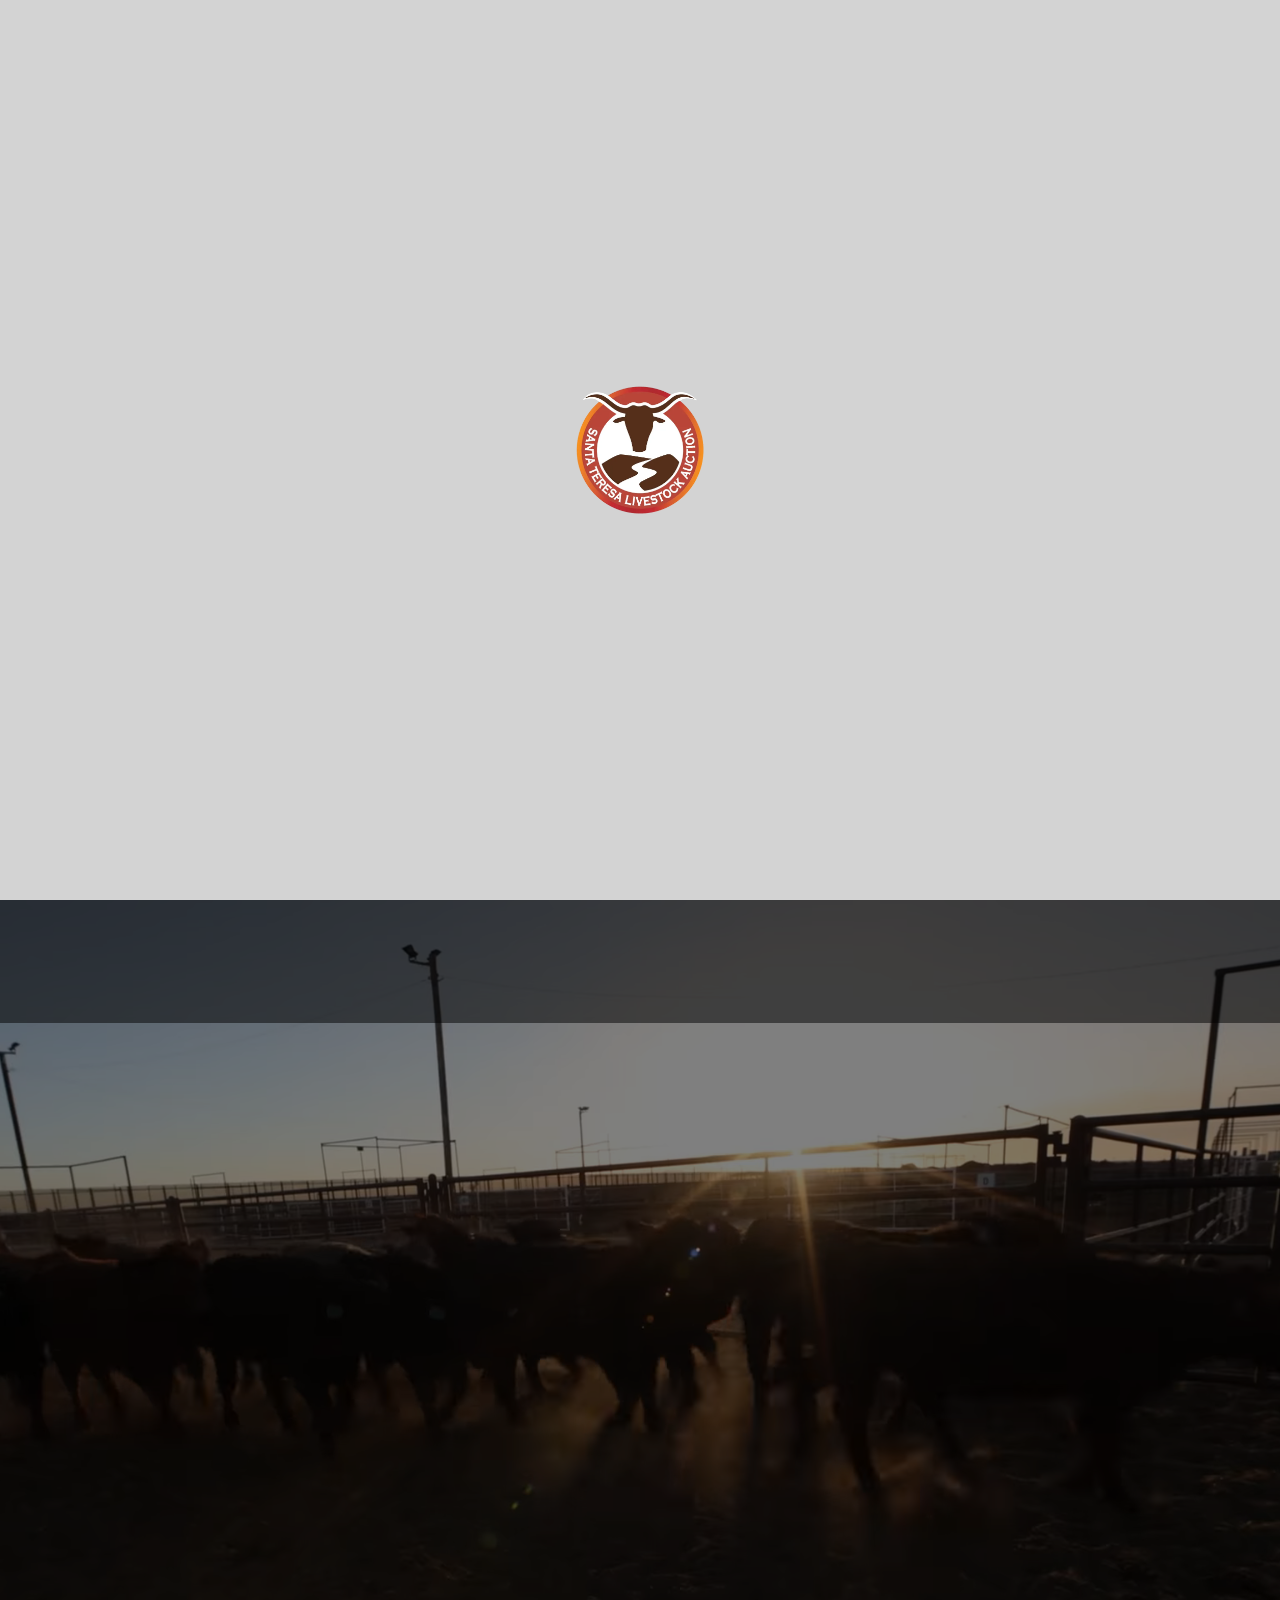
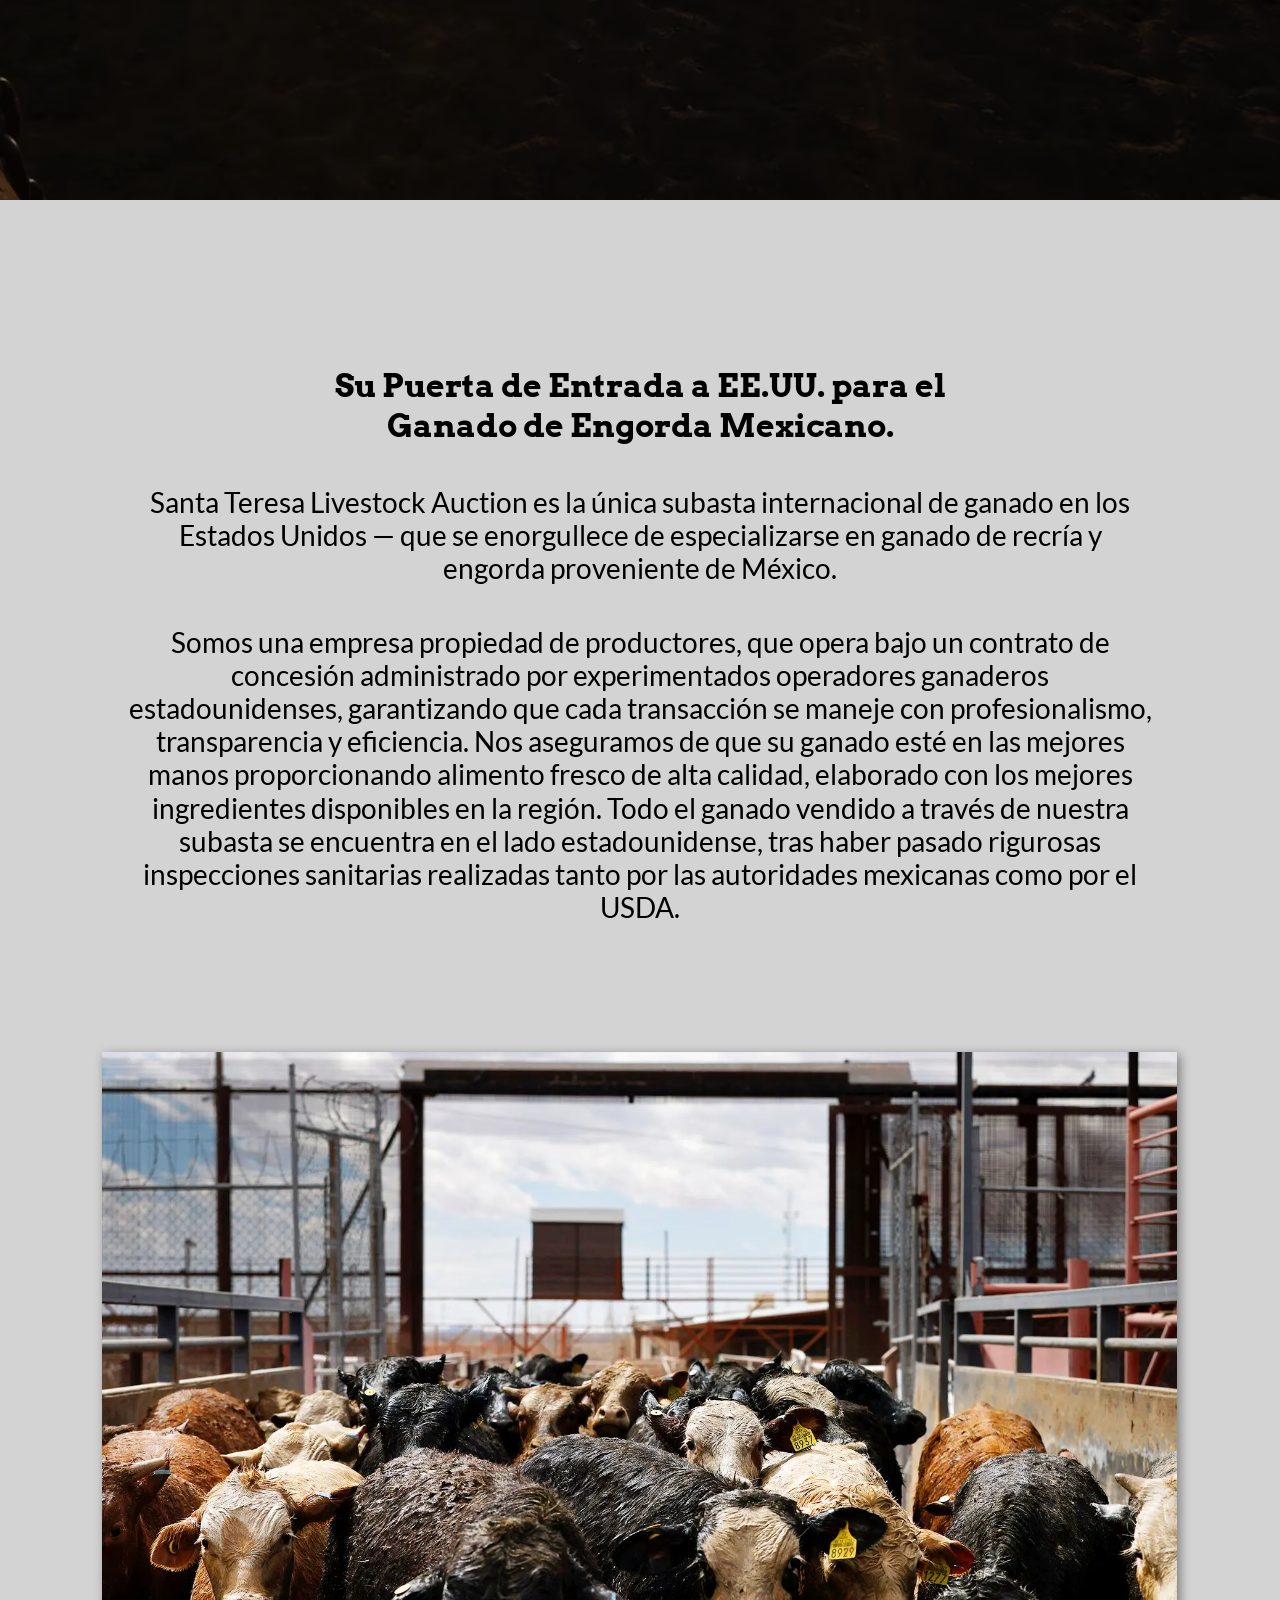
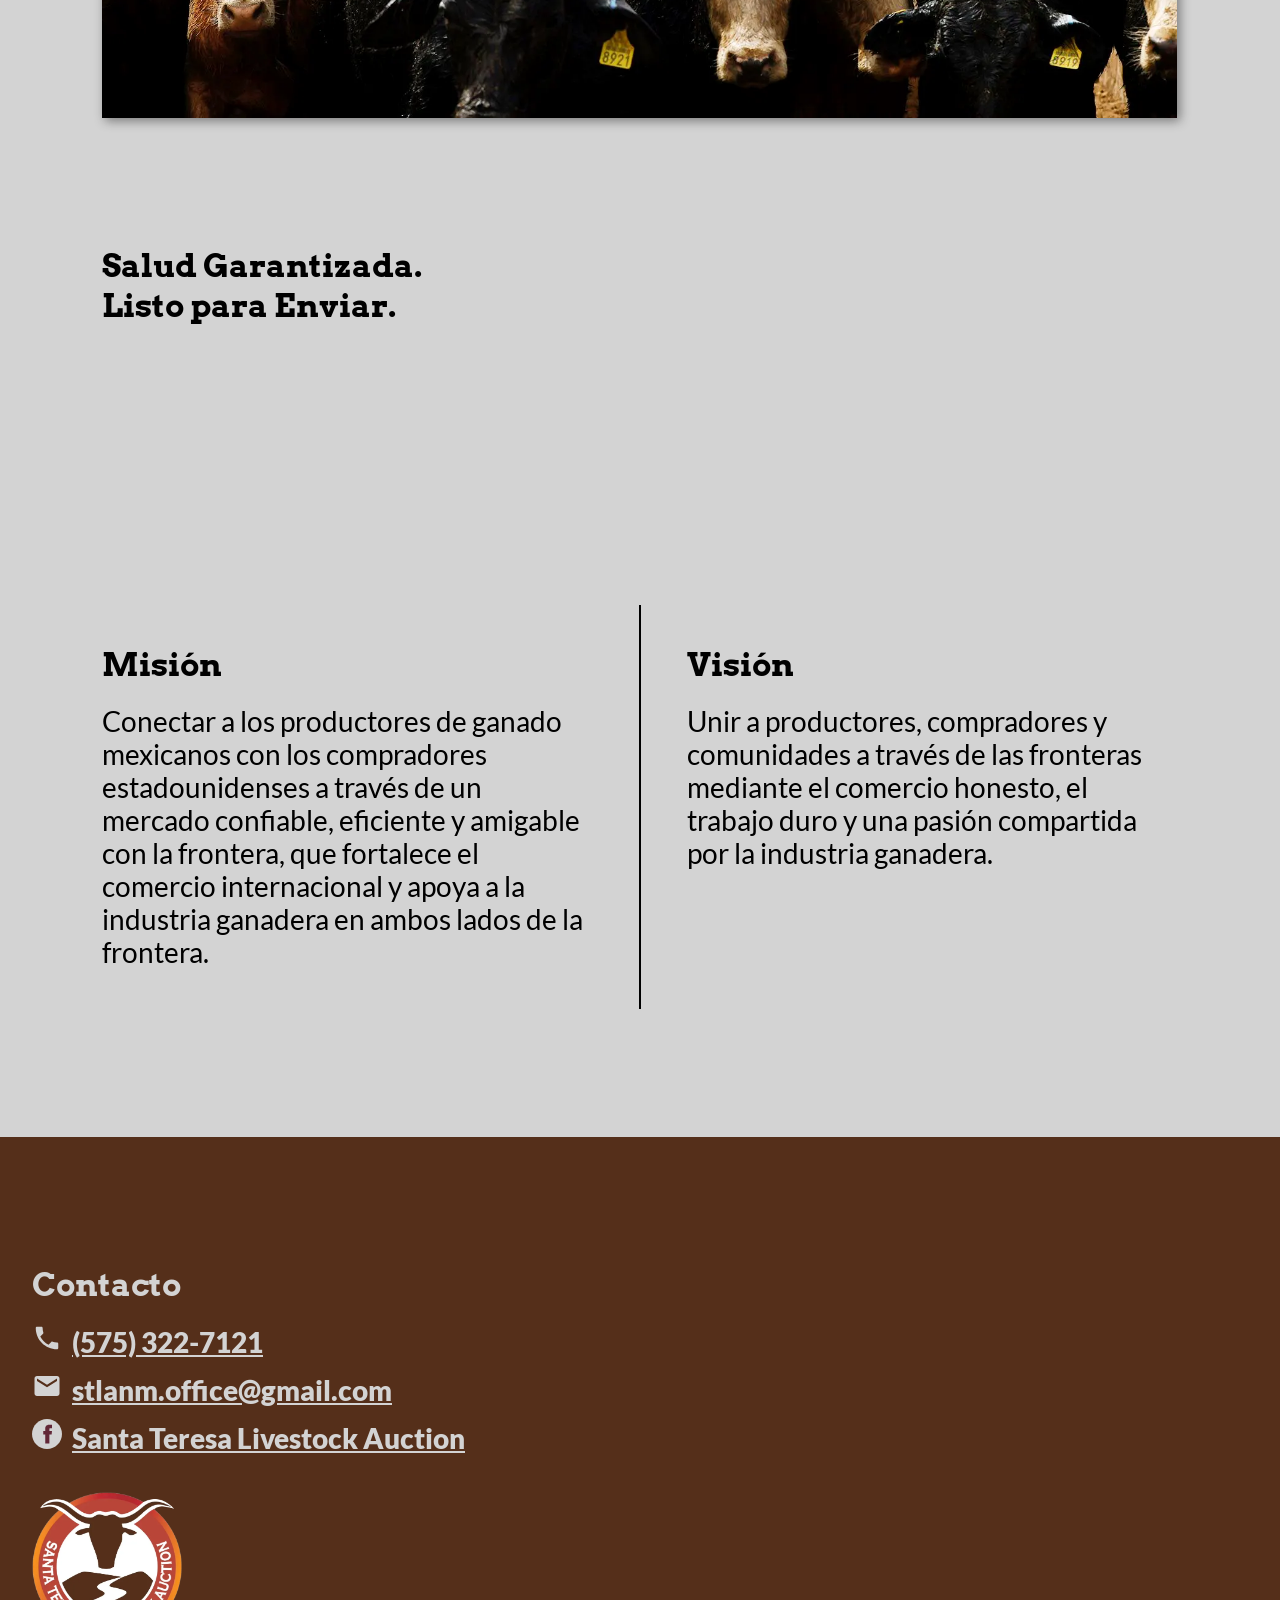
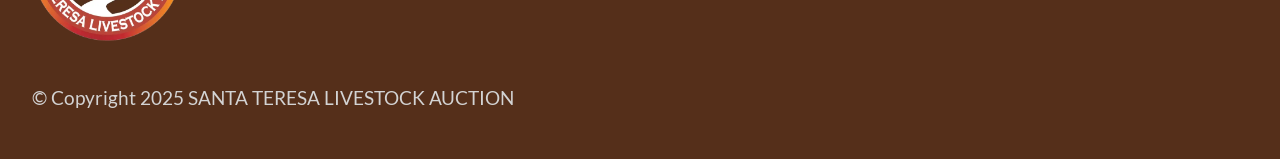
<file: aboutUs.html>
<!DOCTYPE html>
<html lang="en">
<head>
    <meta charset="UTF-8" name="utf-8">
    <meta name="viewport" content="width=device-width, initial-scale=1.0">
    <meta name="description" content="The Only Mexican Cattle Auction in the United States.">

    <title>About Us- Santa Teresa Livestock Auction</title>

    <link rel="icon" type="image/png" href="./favicon/favicon-96x96.png" sizes="96x96" />
    <link rel="icon" type="image/svg+xml" href="./favicon/favicon.svg" />
    <link rel="shortcut icon" href="./favicon/favicon.ico" />
    <link rel="apple-touch-icon" sizes="180x180" href="./favicon/apple-touch-icon.png" />
    <meta name="apple-mobile-web-app-title" content="Santa Teresa" />
    <link rel="manifest" href="./favicon/site.webmanifest" />
    <meta content="#FFFFFF" data-react-helmet="true" name="theme-color" />

    <link rel="stylesheet" href="./style/styleAboutUs.css">
</head>

<body id="hiddenBody">

    <div id="loader">
        <img class="logoLoader" src="./imgs/STLA-LOGO-Nav.webp" alt="logoLoader">
    </div>



    <div class="video-contenedor">
        <video class="video-fondo" autoplay loop muted playsinline>
            <source src="./imgs/Video2About.mp4" type="video/mp4">
            <source src="./imgs/Video2AboutWeb.webm" type="video/webm">
            Tu navegador no soporta videos HTML5.
        </video>
        
        <header>

            <div class="menu-trigger reveal-home">
                <img src="./imgs/icoMenu.webp" alt="icoMenu">
                <img src="./imgs/icoCloseMenu.webp" alt="icoCloseMenu">
            </div>

            <img class="logoNav reveal-home" src="./imgs/STLA-LOGO-Nav.webp" alt="logoNav">
            <div class="divIdiomaContactContainer">
                <div class="language-wrapper">
                    <img src="./imgs/flagUS.webp" alt="English" class="flag-icon reveal-home">

                    <label class="switch reveal-home">
                        <input type="checkbox" id="languageToggle">
                        <span class="slider"></span>
                    </label>

                    <img src="./imgs/flagMex.webp" alt="Español" class="flag-icon reveal-home">
                </div>

                <!-- <a href="#contacto" class="contactUsNav reveal-home lang" key="contactNav">Contact Us</a> -->
            </div>

            <div class="mobile-nav">
                <ul>
                    <img class="logoNavMov" src="./imgs/STLA-LOGO-Nav.webp" alt="logoNavMov">
                    <li><a href="./" class="lang" key="homeNav">Home</a></li>
                    <li><a href="./aboutUs.html" class="lang navSelected" key="aboutUsNav">About Us</a></li>
                    <li><a href="./team.html" class="lang" key="teamNav">Our Team</a></li>
                    <li><a href="./services.html" class="lang" key="servicesNav">Services</a></li>
                    <li><a href="./whysellatstla.html" class="lang" key="whySellNav">Why sell at STLA?</a></li>
                    <li><a href="./onlineBidding.html" class="lang" key="onlineNav">Online Bidding</a></li>
                    <li><a href="./sellingProcess.html" class="lang" key="sellingNav">Selling Process</a></li>
                    <li><a href="./marketReports.html" class="lang" key="marketReportsNav">Market Reports</a></li>
                    <li><a href="./calendar.html" class="lang" key="calendarNav">Calendar</a></li>
                </ul>
            </div>
        </header>

        <div class="contenido-encima">
            <p class="titleHome reveal-home lang" key="aboutUsTitle">ABOUT US</p>
        </div>

    </div>


    <div class="textAboutUsContainer">
        <p class="lang titleAboutUs reveal" key="titleAboutUs">Your U.S. Gateway for Mexican Feeder Cattle</p>

        <div class="textDivContainer">
            <p class="lang textAboutUs reveal" key="textAboutUs">Santa Teresa Livestock Auction is the only international livestock auction in the United States — proudly specializing in stocker and feeder cattle from Mexico.</p>
            <p class="lang textAboutUs2 reveal" key="textAboutUs2">We are a producer-owned company, operating under a concession agreement managed by experienced American livestock operators, ensuring every transaction is handled with professionalism, transparency, and efficiency. We ensure your cattle are in the best hands by providing high-quality fresh feed made with the finest ingredients available in the region. All cattle sold through our auction are located on the U.S. side, having passed rigorous health inspections conducted by both Mexican authorities and the USDA.</p>
        </div>

    </div>

    <div class="imgsContainer reveal"></div>

    <div class="guaranteedSection">
        <div class="guaranteedSectionContentContainer">
            <p class="lang guaranteedTitle reveal" key="guaranteedTitle">Guaranteed Health.</p>
            <p class="lang guaranteedTitle2 reveal" key="guaranteedTitle2">Ready to Ship.</p>
        </div>
        <div class="guaranteedSectionContentContainer2">
            <p class="lang guaranteedText reveal" key="guaranteedText">This guarantees that each animal meets the highest health and export standards — ready to buy and ready to ship. “With years of cross-border experience, we bridge producers and buyers with integrity, efficiency, and trust.”</p>
        </div>
    </div>    


    <div class="misiViso">
        <div class="misionContainer">
            <p class="lang misionTitle reveal" key="misionTitle">Mission</p>
            <p class="lang misiontext reveal" key="misiontext">Connect Mexican cattle producers with American buyers through a trusted, efficient, and border-friendly marketplace that strengthens international trade and supports the livestock industry on both sides of the border.</p>
        </div>
        <div class="spacer reveal"></div>
        <div class="visionContainer">
            <p class="lang visionTitle reveal" key="visionTitle">Vision</p>
            <p class="lang visiontext reveal" key="visiontext">To unite producers, buyers, and communities across borders through honest trade, hard work, and a shared passion for the livestock industry.</p>
        </div>
    </div>


    <footer id="footer">
        <p class="lang contactFooterTitle" key="contactInfoTitle">Contact Info</p>
        <a href="tel:5753227121" class="textFooter"><svg class="svgFooter" xmlns="http://www.w3.org/2000/svg" width="30" height="30" viewBox="0 0 24 24"><path fill="currentColor" d="M6.62 10.79c1.44 2.83 3.76 5.14 6.59 6.59l2.2-2.2c.27-.27.67-.36 1.02-.24c1.12.37 2.33.57 3.57.57c.55 0 1 .45 1 1V20c0 .55-.45 1-1 1c-9.39 0-17-7.61-17-17c0-.55.45-1 1-1h3.5c.55 0 1 .45 1 1c0 1.25.2 2.45.57 3.57c.11.35.03.74-.25 1.02l-2.2 2.2z"/></svg>(575) 322-7121</a>

        <a href="mailto:stlanm.office@gmail.com?subject=Contact Web Page" class="textFooter"><svg class="svgFooter" xmlns="http://www.w3.org/2000/svg" width="30" height="30" viewBox="0 0 24 24"fill="currentColor"><path d="M20 4H4c-1.1 0-1.99.9-1.99 2L2 18c0 1.1.9 2 2 2h16c1.1 0 2-.9 2-2V6c0-1.1-.9-2-2-2zm0 4l-8 5-8-5V6l8 5 8-5v2z"/></svg>stlanm.office@gmail.com</a>

        <a href="https://www.facebook.com/Santateresalivestockauction" target="_blank" rel="noopener noreferrer" class="textFooter"><svg class="svgFooter xmlns="http://www.w3.org/2000/svg" width="30" height="30" viewBox="0 0 24 24"><path fill="currentColor" d="M12 0C5.373 0 0 5.373 0 12s5.373 12 12 12 12-5.373 12-12S18.627 0 12 0z"/><path fill="#622737" d="M16.5 12.4h-2.6v7.1h-3.3v-7.1h-1.6v-2.8h1.6v-2c0-1.3.6-3.1 3.1-3.1h2.3v2.8h-1.4c-.6 0-.7.3-.7.7v1.6h2.1l-.3 2.8z"/></svg>Santa Teresa Livestock Auction</a>

        <img class="logoFooter" src="./imgs/STLA-LOGO-Nav.webp" alt="logoFooter">
        <p class="copyFooter">© Copyright 2025 SANTA TERESA LIVESTOCK AUCTION</p>

    </footer>


    <script src='https://cdnjs.cloudflare.com/ajax/libs/jquery/2.1.3/jquery.min.js'></script>
    <script src="./javascript/appAboutUs.js"></script>
</body>
</html>
</file>
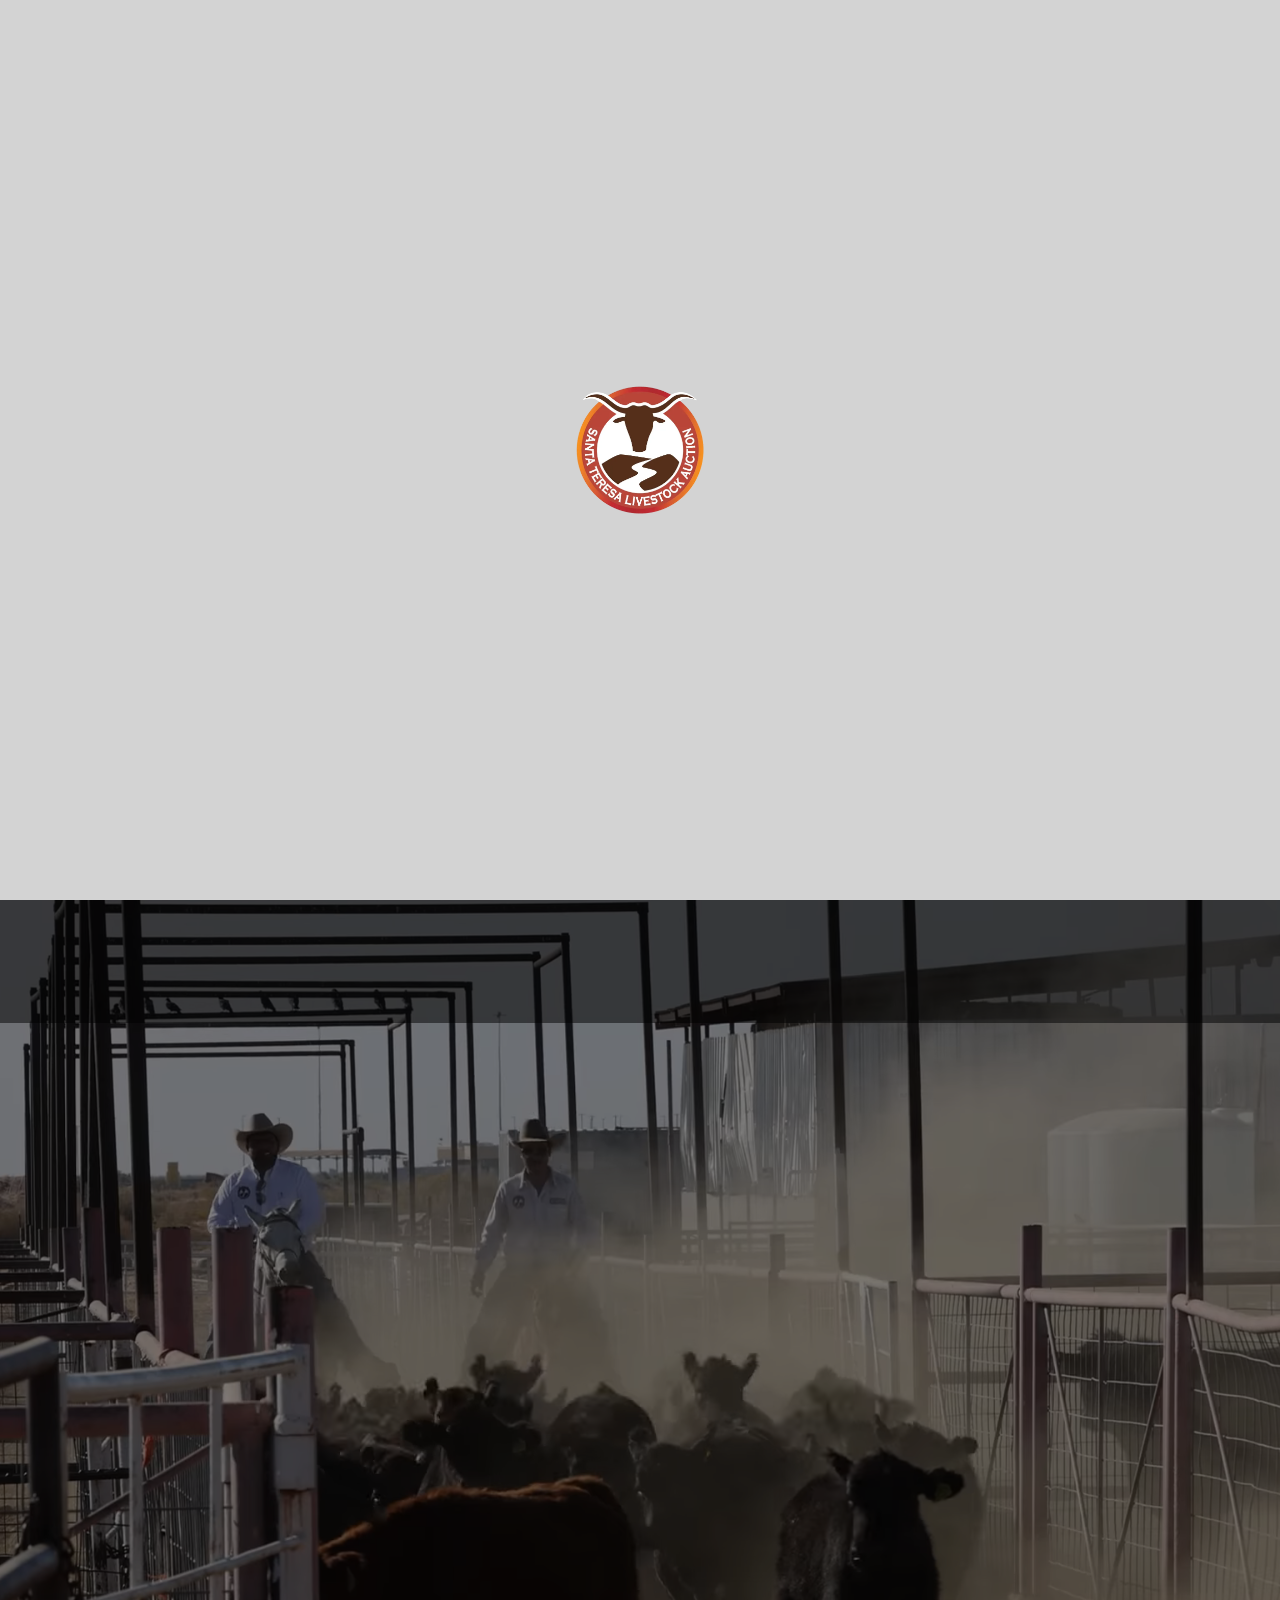
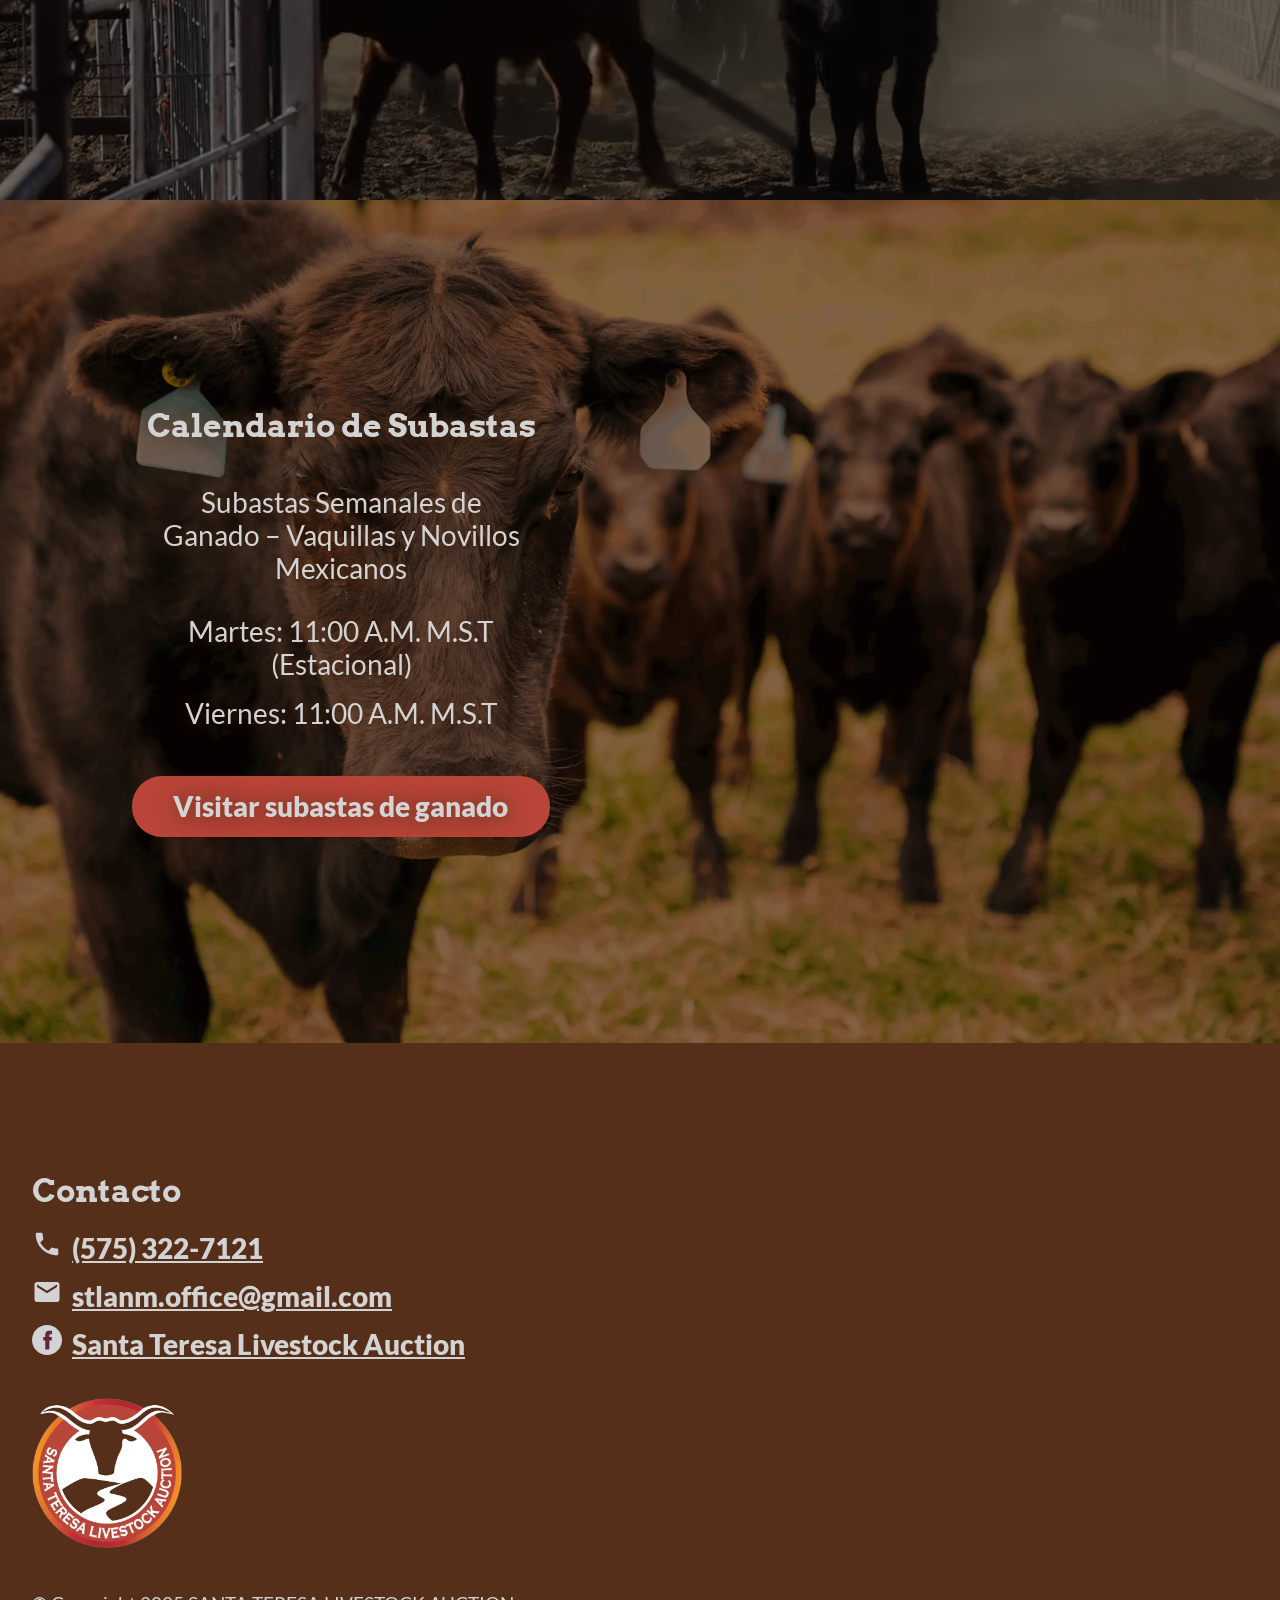
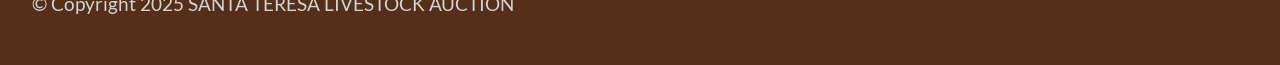
<file: calendar.html>
<!DOCTYPE html>
<html lang="en">
<head>
    <meta charset="UTF-8" name="utf-8">
    <meta name="viewport" content="width=device-width, initial-scale=1.0">
    <meta name="description" content="The Only Mexican Cattle Auction in the United States.">

    <title>Calendar - Santa Teresa Livestock Auction</title>

    <link rel="icon" type="image/png" href="./favicon/favicon-96x96.png" sizes="96x96" />
    <link rel="icon" type="image/svg+xml" href="./favicon/favicon.svg" />
    <link rel="shortcut icon" href="./favicon/favicon.ico" />
    <link rel="apple-touch-icon" sizes="180x180" href="./favicon/apple-touch-icon.png" />
    <meta name="apple-mobile-web-app-title" content="Santa Teresa" />
    <link rel="manifest" href="./favicon/site.webmanifest" />
    <meta content="#552F1A" data-react-helmet="true" name="theme-color" />

    <link rel="stylesheet" href="./style/styleCalendar.css">
</head>

<body id="hiddenBody">

    <div id="loader">
        <img class="logoLoader" src="./imgs/STLA-LOGO-Nav.webp" alt="logoLoader">
    </div>



    <div class="video-contenedor">
        <video class="video-fondo" autoplay loop muted playsinline>
            <source src="./imgs/Video4Team.mp4" type="video/mp4">
            <source src="./imgs/Video4Team.webm" type="video/webm">
            Tu navegador no soporta videos HTML5.
        </video>

        <header>

            <div class="menu-trigger reveal-home">
                <img src="./imgs/icoMenu.webp" alt="icoMenu">
                <img src="./imgs/icoCloseMenu.webp" alt="icoCloseMenu">
            </div>

            <img class="logoNav reveal-home" src="./imgs/STLA-LOGO-Nav.webp" alt="logoNav">



            <div class="divIdiomaContactContainer">
                <div class="language-wrapper">
                    <img src="./imgs/flagUS.webp" alt="English" class="flag-icon reveal-home">

                    <label class="switch reveal-home">
                        <input type="checkbox" id="languageToggle">
                        <span class="slider"></span>
                    </label>

                    <img src="./imgs/flagMex.webp" alt="Español" class="flag-icon reveal-home">
                </div>

                <!-- <a href="#contacto" class="contactUsNav reveal-home lang" key="contactNav">Contact Us</a> -->
            </div>



            <div class="mobile-nav">
                <ul>
                    <img class="logoNavMov" src="./imgs/STLA-LOGO-Nav.webp" alt="logoNavMov">
                    <li><a href="./" class="lang" key="homeNav">Home</a></li>
                    <li><a href="./aboutUs.html" class="lang" key="aboutUsNav">About Us</a></li>
                    <li><a href="./team.html" class="lang" key="teamNav">Our Team</a></li>
                    <li><a href="./services.html" class="lang" key="servicesNav">Services</a></li>
                    <li><a href="./whysellatstla.html" class="lang" key="whySellNav">Why sell at STLA?</a></li>
                    <li><a href="./onlineBidding.html" class="lang" key="onlineNav">Online Bidding</a></li>
                    <li><a href="./sellingProcess.html" class="lang" key="sellingNav">Selling Process</a></li>
                    <li><a href="./marketReports.html" class="lang" key="marketReportsNav">Market Reports</a></li>
                    <li><a href="./calendar.html" class="lang navSelected" key="calendarNav">Calendar</a></li>
                </ul>
            </div>
        </header>

        <div class="contenido-encima">
            <p class="titleHome reveal-home lang" key="calendarTitle">CALENDAR</p>
        </div>

    </div>


    <div class="auctionSchedule">
        <div class="glass-card">
            <p class="lang auctionScheduleTitle reveal" key="auctionScheduleTitle">Auction Schedule</p>
            <p class="lang auctionScheduleText2 reveal" key="auctionScheduleSubtitle">Weekly Livestock Auctions – Mexican Heifers and Steers</p>
            <p class="lang auctionScheduleText reveal" key="auctionScheduleText1">Tuesday: 11:00 A.M. M.S.T (Seasonal)</p>
            <p class="lang auctionScheduleText reveal" key="auctionScheduleText2">Friday: 11:00 A.M. M.S.T</p>
            <button class="lang auctionScheduleButton reveal" key="auctionScheduleBtn" onclick="dvaBtn()">Visit Livestock Auctions</button>
        </div>

        <iframe class="frameCalendario reveal" src="https://calendar.google.com/calendar/embed?height=600&wkst=1&ctz=America%2FCiudad_Juarez&mode=MONTH&showTitle=0&showPrint=0&showTabs=0&showCalendars=0&showTz=0&hl=en&src=Y2FsZW5kYXJzdGxhQGdtYWlsLmNvbQ&color=%23ad2a30" style="border-width:0" frameborder="0" scrolling="no"></iframe>

    </div>

    <footer id="footer">
        <p class="lang contactFooterTitle" key="contactInfoTitle">Contact Info</p>
        <a href="tel:5753227121" class="textFooter"><svg class="svgFooter" xmlns="http://www.w3.org/2000/svg" width="30" height="30" viewBox="0 0 24 24"><path fill="currentColor" d="M6.62 10.79c1.44 2.83 3.76 5.14 6.59 6.59l2.2-2.2c.27-.27.67-.36 1.02-.24c1.12.37 2.33.57 3.57.57c.55 0 1 .45 1 1V20c0 .55-.45 1-1 1c-9.39 0-17-7.61-17-17c0-.55.45-1 1-1h3.5c.55 0 1 .45 1 1c0 1.25.2 2.45.57 3.57c.11.35.03.74-.25 1.02l-2.2 2.2z"/></svg>(575) 322-7121</a>

        <a href="mailto:stlanm.office@gmail.com?subject=Contact Web Page" class="textFooter"><svg class="svgFooter" xmlns="http://www.w3.org/2000/svg" width="30" height="30" viewBox="0 0 24 24"fill="currentColor"><path d="M20 4H4c-1.1 0-1.99.9-1.99 2L2 18c0 1.1.9 2 2 2h16c1.1 0 2-.9 2-2V6c0-1.1-.9-2-2-2zm0 4l-8 5-8-5V6l8 5 8-5v2z"/></svg>stlanm.office@gmail.com</a>

        <a href="https://www.facebook.com/Santateresalivestockauction" target="_blank" rel="noopener noreferrer" class="textFooter"><svg class="svgFooter xmlns="http://www.w3.org/2000/svg" width="30" height="30" viewBox="0 0 24 24"><path fill="currentColor" d="M12 0C5.373 0 0 5.373 0 12s5.373 12 12 12 12-5.373 12-12S18.627 0 12 0z"/><path fill="#622737" d="M16.5 12.4h-2.6v7.1h-3.3v-7.1h-1.6v-2.8h1.6v-2c0-1.3.6-3.1 3.1-3.1h2.3v2.8h-1.4c-.6 0-.7.3-.7.7v1.6h2.1l-.3 2.8z"/></svg>Santa Teresa Livestock Auction</a>

        <img class="logoFooter" src="./imgs/STLA-LOGO-Nav.webp" alt="logoFooter">
        <p class="copyFooter">© Copyright 2025 SANTA TERESA LIVESTOCK AUCTION</p>

    </footer>

    <script src='https://cdnjs.cloudflare.com/ajax/libs/jquery/2.1.3/jquery.min.js'></script>
    <script src="./javascript/appCalendar.js"></script>
</body>
</html>
</file>
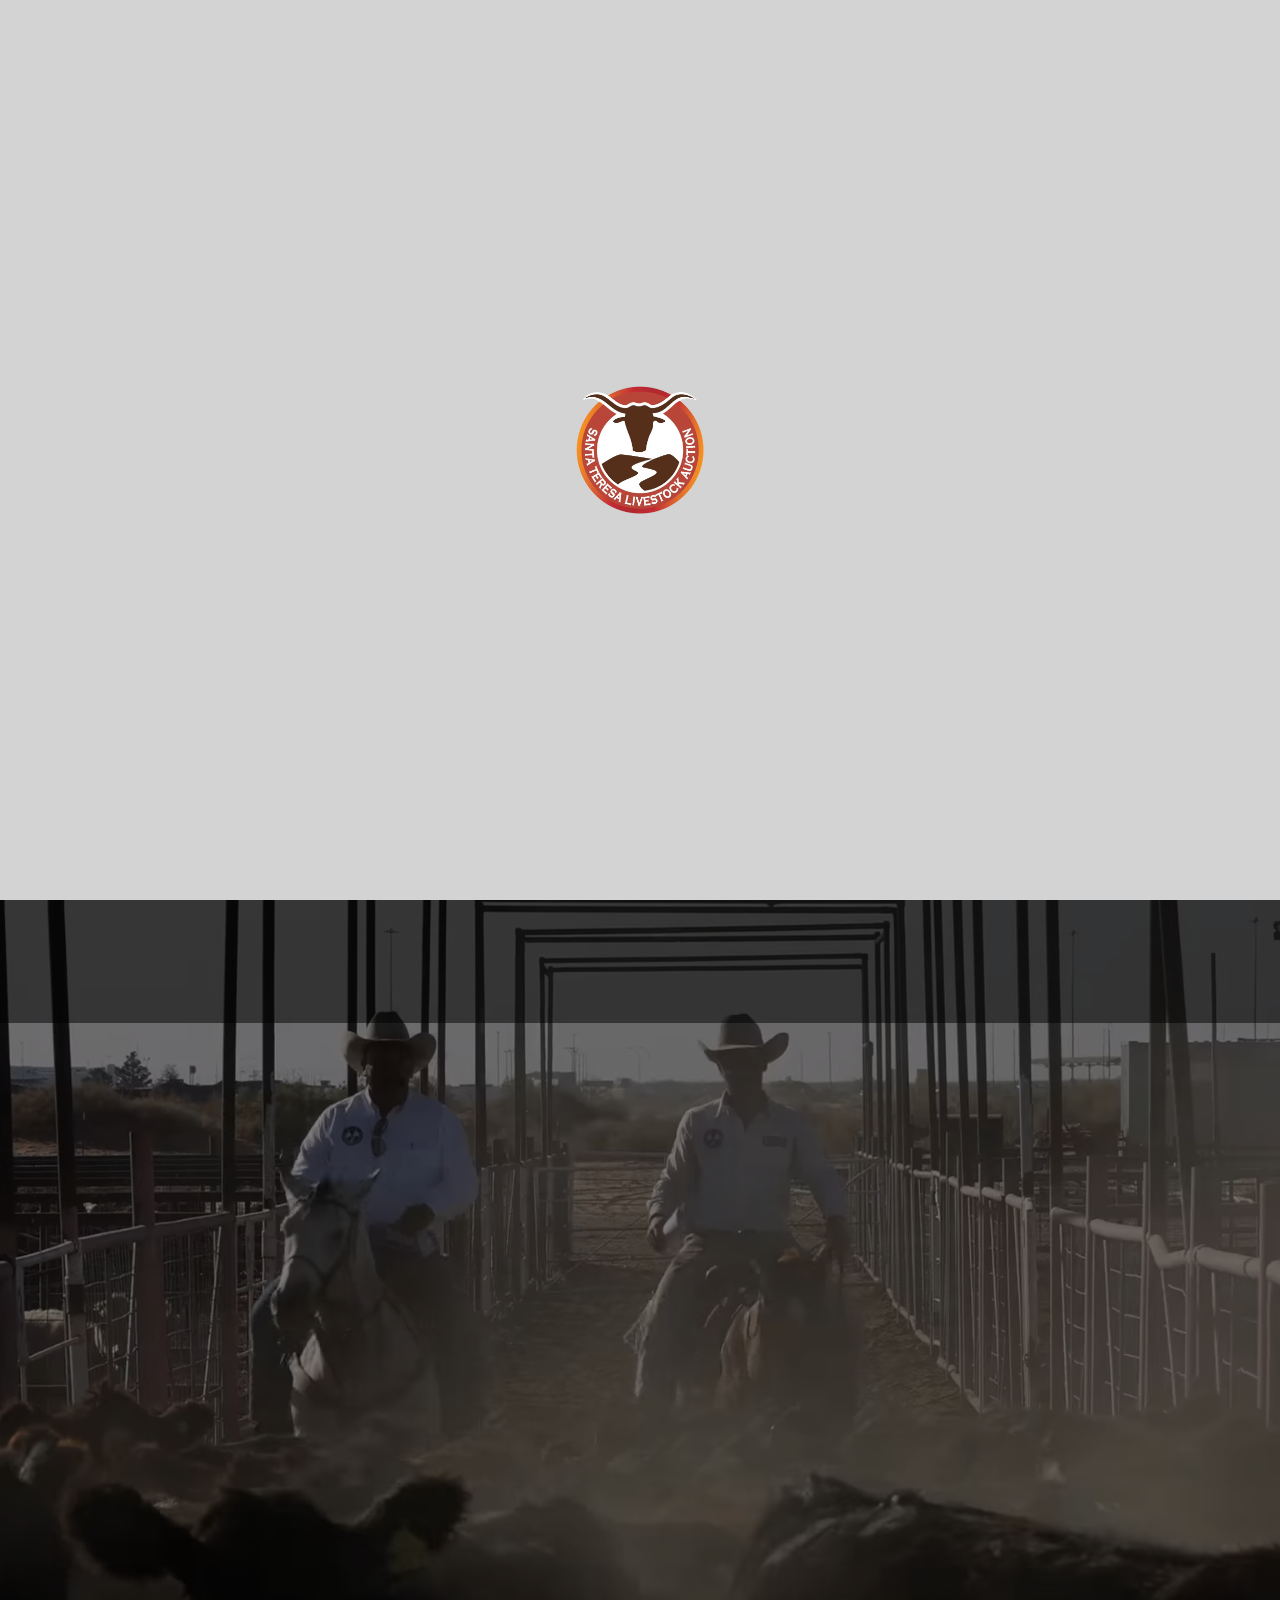
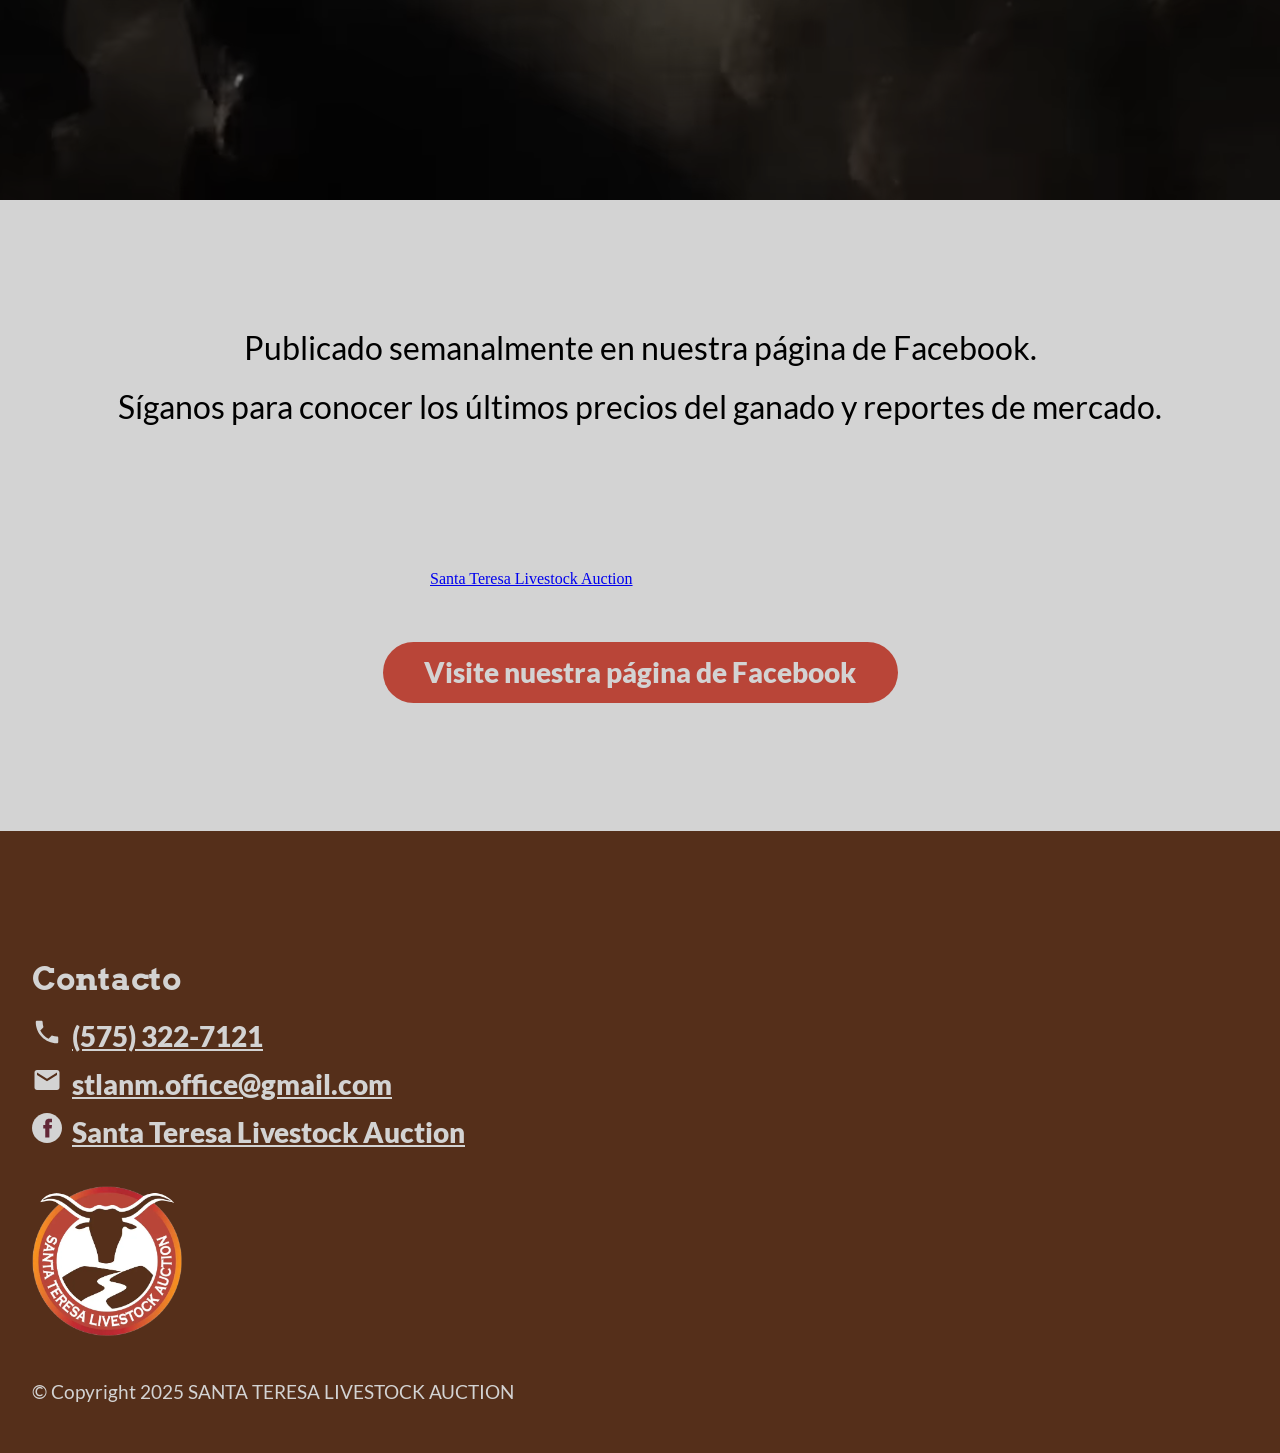
<file: marketReports.html>
<!DOCTYPE html>
<html lang="en">
<head>
    <meta charset="UTF-8" name="utf-8">
    <meta name="viewport" content="width=device-width, initial-scale=1.0">
    <meta name="description" content="The Only Mexican Cattle Auction in the United States.">

    <title>Market Reports - Santa Teresa Livestock Auction</title>

    <link rel="icon" type="image/png" href="./favicon/favicon-96x96.png" sizes="96x96" />
    <link rel="icon" type="image/svg+xml" href="./favicon/favicon.svg" />
    <link rel="shortcut icon" href="./favicon/favicon.ico" />
    <link rel="apple-touch-icon" sizes="180x180" href="./favicon/apple-touch-icon.png" />
    <meta name="apple-mobile-web-app-title" content="Santa Teresa" />
    <link rel="manifest" href="./favicon/site.webmanifest" />
    <meta content="#FFFFFF" data-react-helmet="true" name="theme-color" />

    <link rel="stylesheet" href="./style/styleMarket.css">
</head>

<body id="hiddenBody">

    <div id="loader">
        <img class="logoLoader" src="./imgs/STLA-LOGO-Nav.webp" alt="logoLoader">
    </div>



    <div class="video-contenedor">
        <video class="video-fondo" autoplay loop muted playsinline>
            <source src="./imgs/Videohomesantateresa05.mp4" type="video/mp4">
            <source src="./imgs/Videohomesantateresa04.webm" type="video/webm">
            Tu navegador no soporta videos HTML5.
        </video>
        
        <header>

            <div class="menu-trigger reveal-home">
                <img src="./imgs/icoMenu.webp" alt="icoMenu">
                <img src="./imgs/icoCloseMenu.webp" alt="icoCloseMenu">
            </div>

            <img class="logoNav reveal-home" src="./imgs/STLA-LOGO-Nav.webp" alt="logoNav">

            <div class="divIdiomaContactContainer">
                <div class="language-wrapper">
                    <img src="./imgs/flagUS.webp" alt="English" class="flag-icon reveal-home">

                    <label class="switch reveal-home">
                        <input type="checkbox" id="languageToggle">
                        <span class="slider"></span>
                    </label>

                    <img src="./imgs/flagMex.webp" alt="Español" class="flag-icon reveal-home">
                </div>

                <!-- <a href="#contacto" class="contactUsNav reveal-home lang" key="contactNav">Contact Us</a> -->
            </div>

            <div class="mobile-nav">
                <ul>
                    <img class="logoNavMov" src="./imgs/STLA-LOGO-Nav.webp" alt="logoNavMov">
                    <li><a href="./" class="lang" key="homeNav">Home</a></li>
                    <li><a href="./aboutUs.html" class="lang" key="aboutUsNav">About Us</a></li>
                    <li><a href="./team.html" class="lang" key="teamNav">Our Team</a></li>
                    <li><a href="./services.html" class="lang" key="servicesNav">Services</a></li>
                    <li><a href="./whysellatstla.html" class="lang" key="whySellNav">Why sell at STLA?</a></li>
                    <li><a href="./onlineBidding.html" class="lang" key="onlineNav">Online Bidding</a></li>
                    <li><a href="./sellingProcess.html" class="lang" key="sellingNav">Selling Process</a></li>
                    <li><a href="./marketReports.html" class="lang navSelected" key="marketReportsNav">Market Reports</a></li>
                    <li><a href="./calendar.html" class="lang" key="calendarNav">Calendar</a></li>
                </ul>
            </div>
        </header>

        <div class="contenido-encima">
            <p class="titleHome lang reveal-home" key="marketTitle">MARKET REPORTS</p>
        </div>

    </div>


    <div class="marketText">
        <p class="lang reveal" key="marketText1">Posted weekly on our Facebook page.</p>
        <p class="lang reveal" key="marketText2">Follow us for the latest cattle prices and market reports.</p>
    </div>

    <div id="fb-root"></div>
    <script async defer crossorigin="anonymous" 
    src="https://connect.facebook.net/es_LA/sdk.js#xfbml=1&version=v18.0" 
    nonce="TuNonceGenerado"></script>

    <div class="faceContainer reveal">
        <div class="fb-page" 
            data-href="https://www.facebook.com/Santateresalivestockauction" 
            data-tabs="timeline" 
            data-width="1000" 
            data-height="700" 
            data-small-header="false" 
            data-adapt-container-width="true" 
            data-hide-cover="true" 
            data-show-facepile="true"
            data-lazy="true">
            <blockquote cite="https://www.facebook.com/Santateresalivestockauction" class="fb-xfbml-parse-ignore">
                <a href="https://www.facebook.com/Santateresalivestockauction">Santa Teresa Livestock Auction</a>
            </blockquote>
        </div>
    </div>

    <a class="aBotonFacebook" href="https://www.facebook.com/Santateresalivestockauction" target="_blank" rel="noopener noreferrer"><p class="botonFacebook lang reveal" key="botonFacebook">Visit our Facebook page</p></a>


    <footer id="footer">
        <p class="lang contactFooterTitle" key="contactInfoTitle">Contact Info</p>
        <a href="tel:5753227121" class="textFooter"><svg class="svgFooter" xmlns="http://www.w3.org/2000/svg" width="30" height="30" viewBox="0 0 24 24"><path fill="currentColor" d="M6.62 10.79c1.44 2.83 3.76 5.14 6.59 6.59l2.2-2.2c.27-.27.67-.36 1.02-.24c1.12.37 2.33.57 3.57.57c.55 0 1 .45 1 1V20c0 .55-.45 1-1 1c-9.39 0-17-7.61-17-17c0-.55.45-1 1-1h3.5c.55 0 1 .45 1 1c0 1.25.2 2.45.57 3.57c.11.35.03.74-.25 1.02l-2.2 2.2z"/></svg>(575) 322-7121</a>

        <a href="mailto:stlanm.office@gmail.com?subject=Contact Web Page" class="textFooter"><svg class="svgFooter" xmlns="http://www.w3.org/2000/svg" width="30" height="30" viewBox="0 0 24 24"fill="currentColor"><path d="M20 4H4c-1.1 0-1.99.9-1.99 2L2 18c0 1.1.9 2 2 2h16c1.1 0 2-.9 2-2V6c0-1.1-.9-2-2-2zm0 4l-8 5-8-5V6l8 5 8-5v2z"/></svg>stlanm.office@gmail.com</a>

        <a href="https://www.facebook.com/Santateresalivestockauction" target="_blank" rel="noopener noreferrer" class="textFooter"><svg class="svgFooter xmlns="http://www.w3.org/2000/svg" width="30" height="30" viewBox="0 0 24 24"><path fill="currentColor" d="M12 0C5.373 0 0 5.373 0 12s5.373 12 12 12 12-5.373 12-12S18.627 0 12 0z"/><path fill="#622737" d="M16.5 12.4h-2.6v7.1h-3.3v-7.1h-1.6v-2.8h1.6v-2c0-1.3.6-3.1 3.1-3.1h2.3v2.8h-1.4c-.6 0-.7.3-.7.7v1.6h2.1l-.3 2.8z"/></svg>Santa Teresa Livestock Auction</a>

        <img class="logoFooter" src="./imgs/STLA-LOGO-Nav.webp" alt="logoFooter">
        <p class="copyFooter">© Copyright 2025 SANTA TERESA LIVESTOCK AUCTION</p>

    </footer>

    <script src='https://cdnjs.cloudflare.com/ajax/libs/jquery/2.1.3/jquery.min.js'></script>
    <script src="./javascript/appMarket.js"></script>
</body>
</html>
</file>
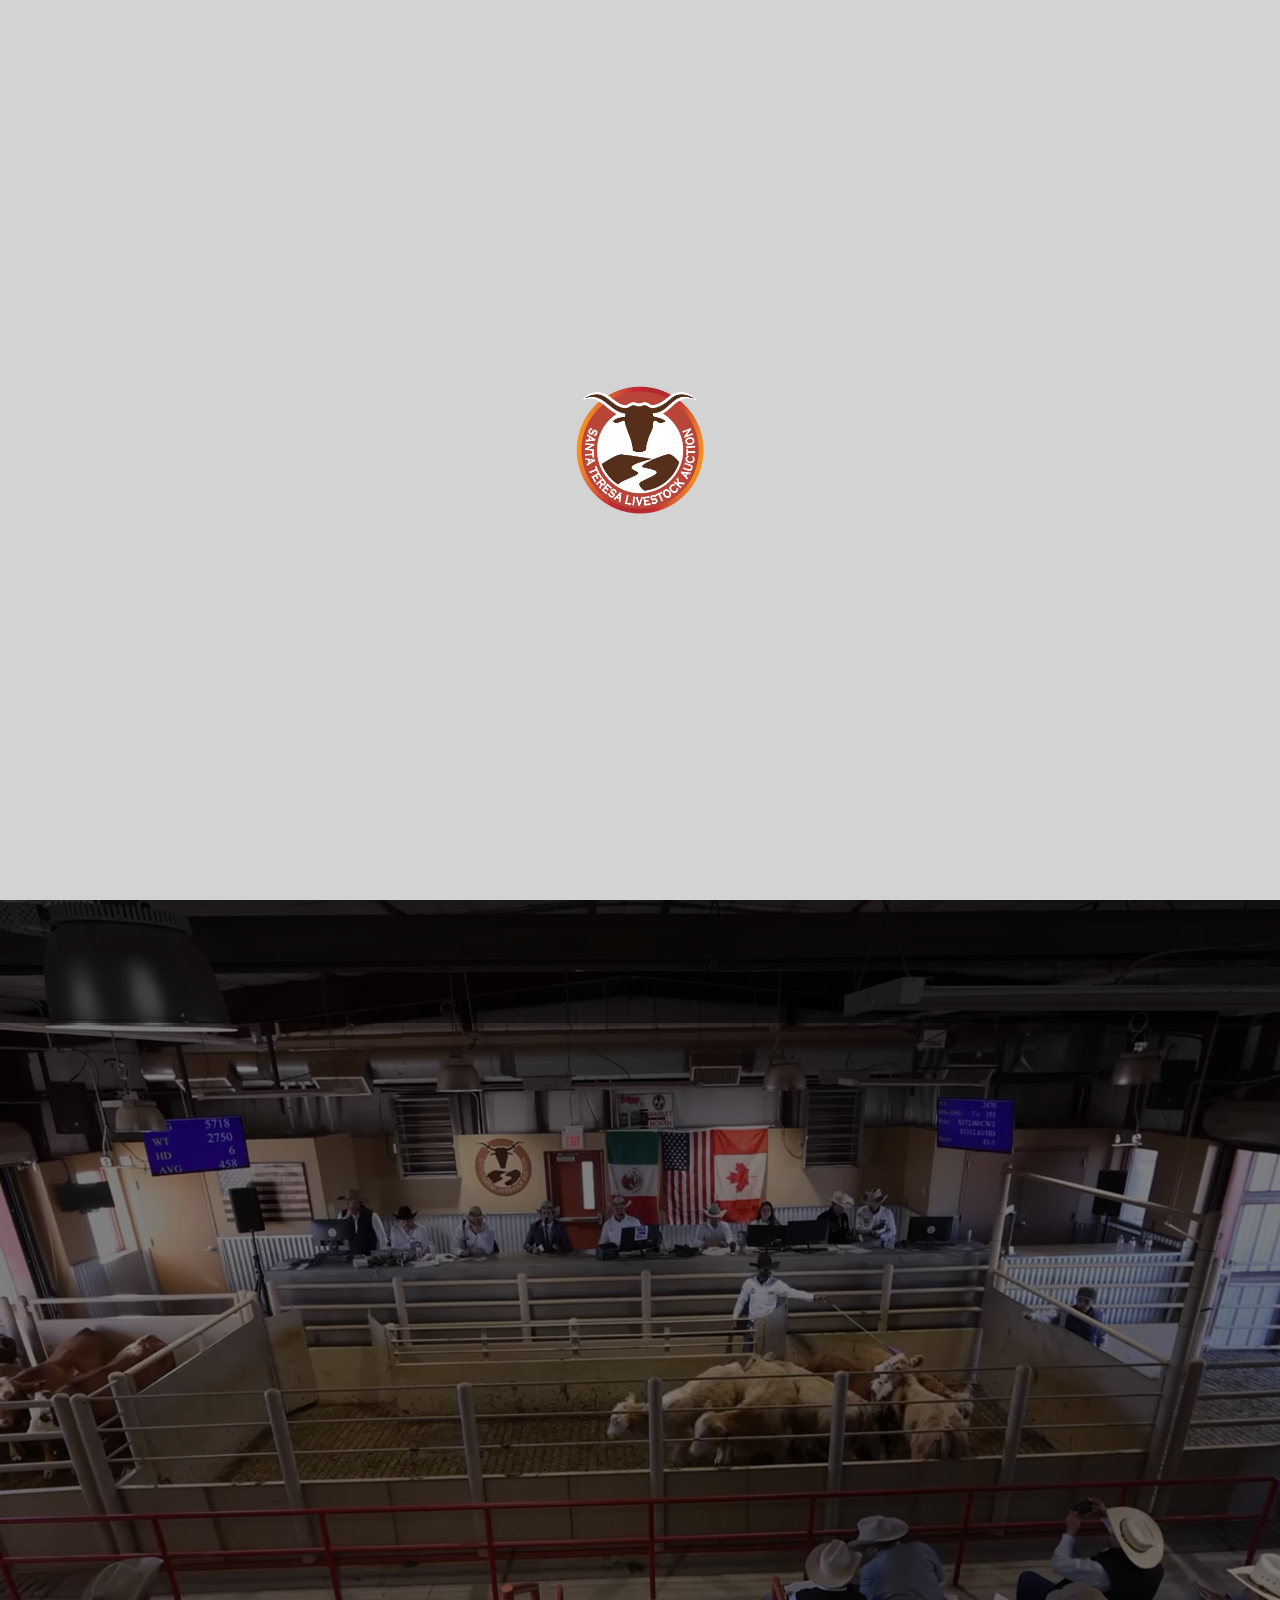
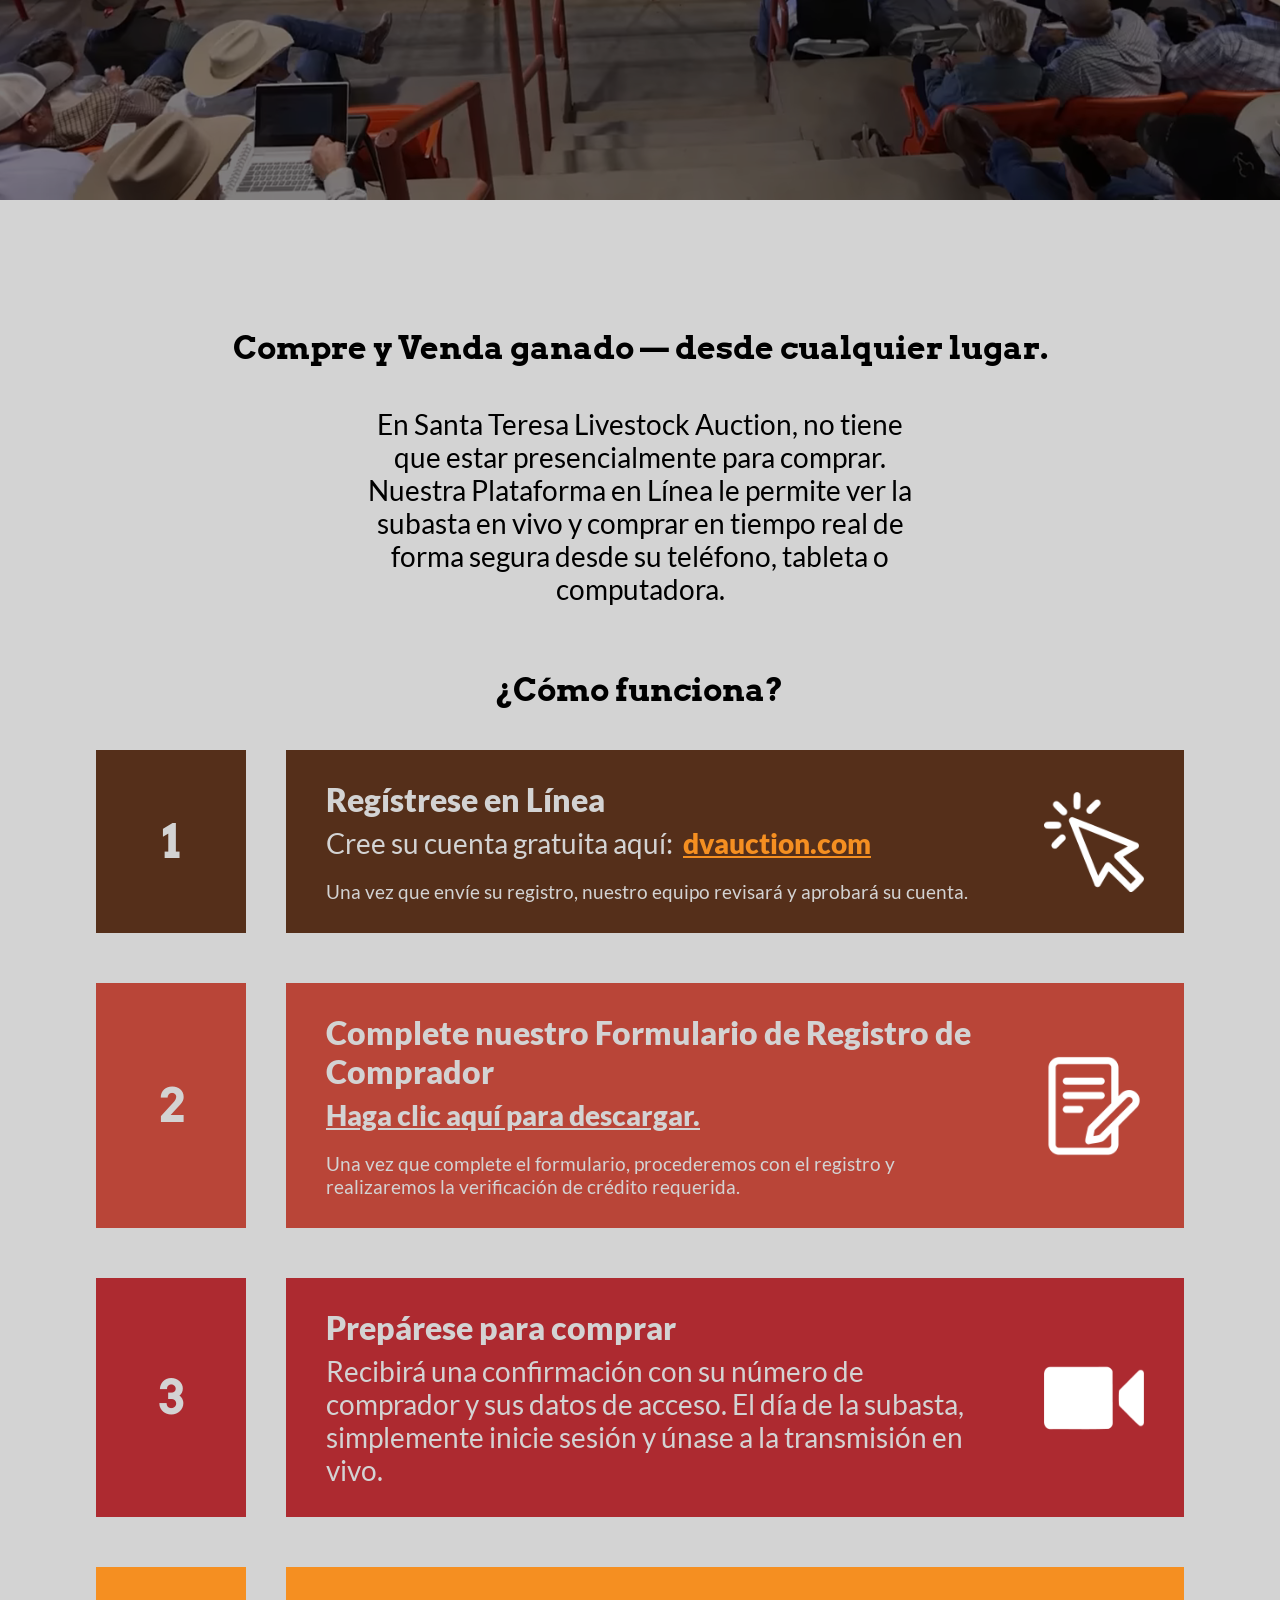
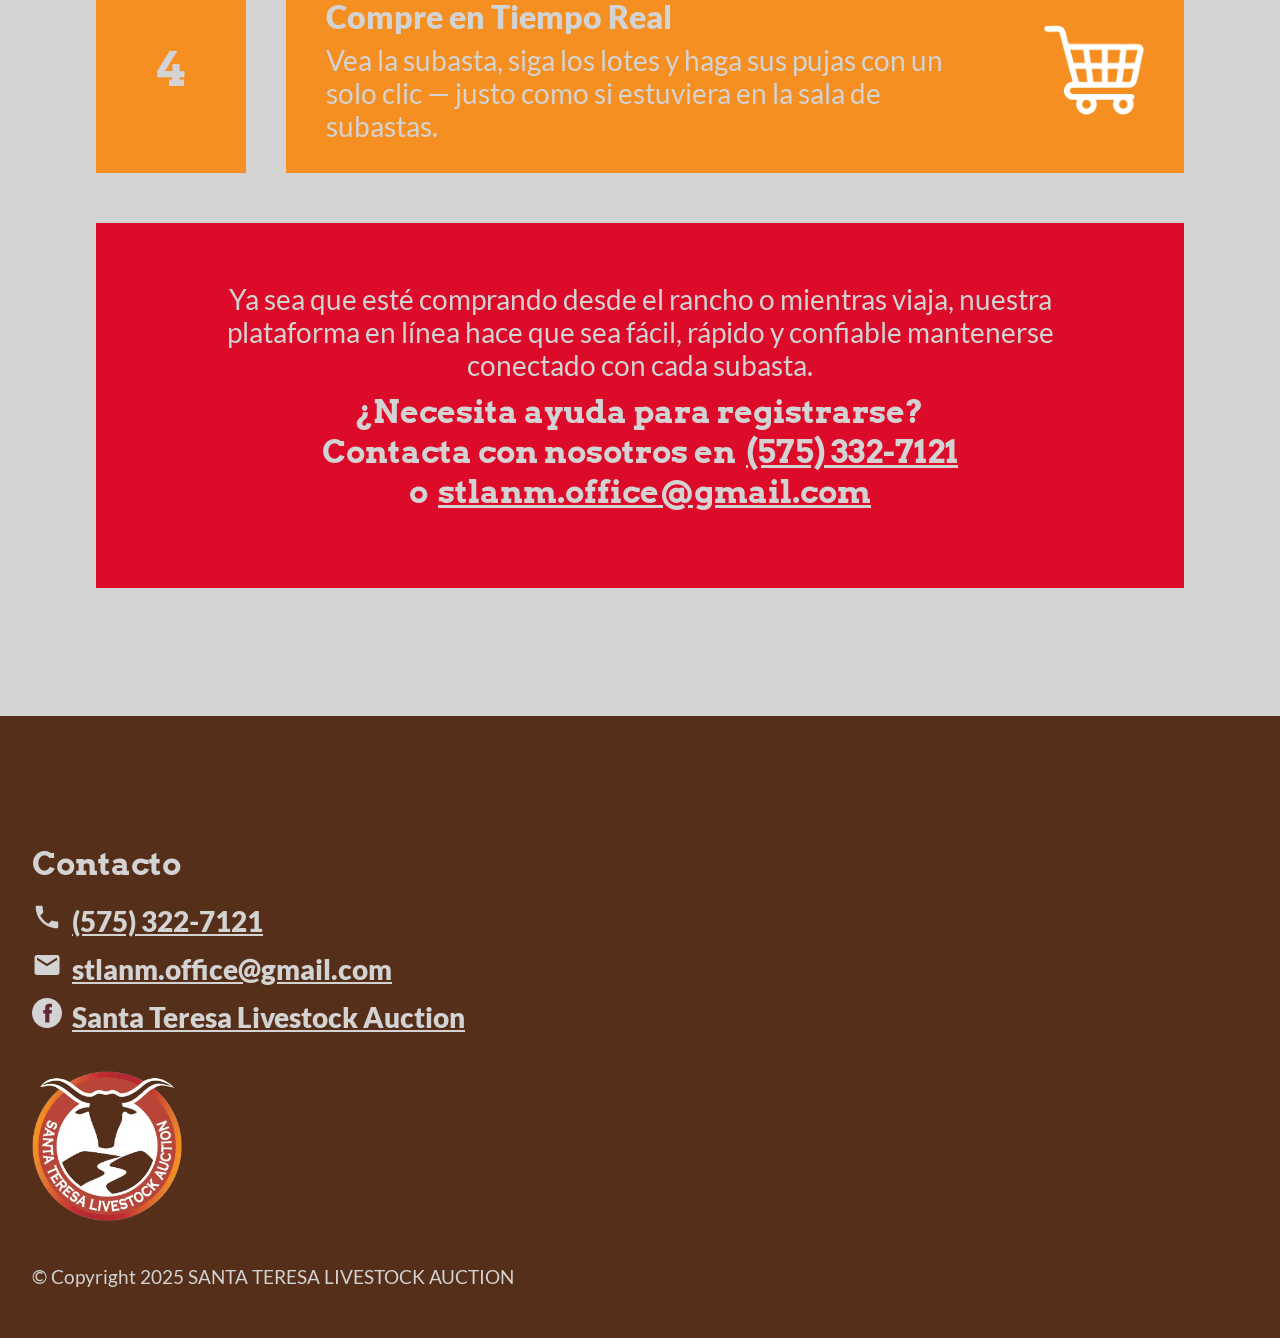
<file: onlineBidding.html>
<!DOCTYPE html>
<html lang="en">
<head>
    <meta charset="UTF-8" name="utf-8">
    <meta name="viewport" content="width=device-width, initial-scale=1.0">
    <meta name="description" content="The Only Mexican Cattle Auction in the United States.">

    <title>Online Bidding - Santa Teresa Livestock Auction</title>

    <link rel="icon" type="image/png" href="./favicon/favicon-96x96.png" sizes="96x96" />
    <link rel="icon" type="image/svg+xml" href="./favicon/favicon.svg" />
    <link rel="shortcut icon" href="./favicon/favicon.ico" />
    <link rel="apple-touch-icon" sizes="180x180" href="./favicon/apple-touch-icon.png" />
    <meta name="apple-mobile-web-app-title" content="Santa Teresa" />
    <link rel="manifest" href="./favicon/site.webmanifest" />
    <meta content="#FFFFFF" data-react-helmet="true" name="theme-color" />

    <link rel="stylesheet" href="./style/styleOnlineBidding.css">
</head>

<body id="hiddenBody">

    <div id="loader">
        <img class="logoLoader" src="./imgs/STLA-LOGO-Nav.webp" alt="logoLoader">
    </div>



    <div class="video-contenedor">
        <video class="video-fondo" autoplay loop muted playsinline>
            <source src="./imgs/Video5Online.mp4" type="video/mp4">
            <source src="./imgs/Video5Online.webm" type="video/webm">
            Tu navegador no soporta videos HTML5.
        </video>
        
        <header>
            <div class="menu-trigger reveal-home">
                <img src="./imgs/icoMenu.webp" alt="icoMenu">
                <img src="./imgs/icoCloseMenu.webp" alt="icoCloseMenu">
            </div>

            <img class="logoNav reveal-home" src="./imgs/STLA-LOGO-Nav.webp" alt="logoNav">
            <div class="divIdiomaContactContainer">
                <div class="language-wrapper">
                    <img src="./imgs/flagUS.webp" alt="English" class="flag-icon reveal-home">

                    <label class="switch reveal-home">
                        <input type="checkbox" id="languageToggle">
                        <span class="slider"></span>
                    </label>

                    <img src="./imgs/flagMex.webp" alt="Español" class="flag-icon reveal-home">
                </div>

                <!-- <a href="#contacto" class="contactUsNav reveal-home lang" key="contactNav">Contact Us</a> -->
            </div>

            <div class="mobile-nav">
                <ul>
                    <img class="logoNavMov" src="./imgs/STLA-LOGO-Nav.webp" alt="logoNavMov">
                    <li><a href="./" class="lang" key="homeNav">Home</a></li>
                    <li><a href="./aboutUs.html" class="lang" key="aboutUsNav">About Us</a></li>
                    <li><a href="./team.html" class="lang" key="teamNav">Our Team</a></li>
                    <li><a href="./services.html" class="lang" key="servicesNav">Services</a></li>
                    <li><a href="./whysellatstla.html" class="lang" key="whySellNav">Why sell at STLA?</a></li>
                    <li><a href="./onlineBidding.html" class="lang navSelected" key="onlineNav">Online Bidding</a></li>
                    <li><a href="./sellingProcess.html" class="lang" key="sellingNav">Selling Process</a></li>
                    <li><a href="./marketReports.html" class="lang" key="marketReportsNav">Market Reports</a></li>
                    <li><a href="./calendar.html" class="lang" key="calendarNav">Calendar</a></li>
                </ul>
            </div>
        </header>

        <div class="contenido-encima">
            <p class="titleHome reveal-home lang" key="onlineBiddingTitle">ONLINE BIDDING</p>
        </div>

    </div>


    <div class="buytextContainer">
        <p class="lang buytitle reveal" key="buyTittle">Buy and Sell cattle — from anywhere.</p>
        <p class="lang buyText reveal" key="buyText">At Santa Teresa Livestock Auction, you don’t need to be ring side to take part in the action. Our Online Bidding Platform lets you watch the live sale, bid in real time, and manage your purchases securely from your phone, tablet, or computer.</p>
    </div>

    <p class="howWorksTitle lang reveal" key="howKorksTitle">How It Works?</p>

    <div class="howWorksListContainer">

        <div class="howWorksElement">
            <div class="howWorksStep">
                <p class="stepNumber reveal">1</p>
            </div>

            <div class="howWorksContent">
                <div class="infoContainer">
                    <p class="howWorksElementText lang titleHowWorks reveal" key="howworks1">Register Online</p>

                    <div class="oneLineP oneLinePMargin">
                        <p class="oneLinePP howWorksElementText howWorksElementTextSub lang reveal" key="howworksText1">Create your free account here:</p>
                        <a class="oneLinePa howWorksElementText reveal" href="https://www.dvauction.com/account/sign_up" target="_blank" rel="noopener noreferrer">dvauction.com</a>
                    </div>

                    <p class="howWorksElementSubTitle lang reveal" key="howworksText2">Once you submit your registration, our team will review and approve your account.</p>
                </div>
                <div class="icoContainer">
                    <img class="icoImg reveal" src="./imgs/registrerOnlineIco.webp" alt="registrerOnlineIco">
                </div>
            </div>
        </div>

        <div class="howWorksElement">
            <div class="howWorksStep stepColor2">
                <p class="stepNumber reveal">2</p>
            </div>

            <div class="howWorksContent stepColor2">
                <div class="infoContainer">
                    <p class="howWorksElementText lang titleHowWorks fillTitle reveal" key="howworks2">Fill our Buyer Registration Form</p>
                    <p class="howWorksElementText aFillColor reveal">
                        <a
                            href="files/BuyerRegistrationNew.pdf"
                            download="Buyer-Registration-Form.pdf"
                            target="_blank"
                            rel="noopener noreferrer"
                            class="lang"
                            key="downLink">
                            Click here to download.
                        </a>
                    </p>
                    <p class="howWorksElementSubTitle lang reveal" key="howworksText4">Once you complete the form, we will proceed with the registration and conduct the required credit check.</p>
                </div>
                <div class="icoContainer">
                    <img class="icoImg reveal" src="./imgs/formIco.webp" alt="formIco">
                </div>
            </div>
        </div>

        <div class="howWorksElement">
            <div class="howWorksStep stepColor3">
                <p class="stepNumber reveal">3</p>
            </div>

            <div class="howWorksContent stepColor3">
                    <div class="infoContainer">
                        <p class="howWorksElementText lang titleHowWorks reveal" key="howworks3">Get Ready to Bid</p>
                        <p class="howWorksElementText howWorksElementTextSub lang reveal" key="howworksText5">You’ll receive a confirmation with your bidder number and login details. On sale day, just log in and join the live stream.</p>
                    </div>
                    <div class="icoContainer">
                        <img class="icoImg reveal" src="./imgs/readyBuyIco.webp" alt="readyBuyIco">
                    </div>
                </div>
        </div>

        <div class="howWorksElement">
            <div class="howWorksStep stepColor4">
                <p class="stepNumber reveal">4</p>
            </div>

            <div class="howWorksContent stepColor4">
                <div class="infoContainer">
                    <p class="howWorksElementText lang titleHowWorks reveal" key="howworks4">Bid in Real Time</p>
                    <p class="howWorksElementText howWorksElementTextSub lang reveal" key="howworksText6">Watch the auction, follow the lots, and place your bids with one click — just like being at the sale barn.</p>
                </div>
                <div class="icoContainer">
                    <img class="icoImg reveal" src="./imgs/buyIco.webp" alt="buyIco">
                </div>
            </div>
        </div>


        <div class="note">
            <p class="lang noteText reveal" key="howworks5">Whether you’re buying from the ranch or on the road, our online platform makes it easy, fast, and reliable to stay connected with every sale.</p>
            <p class="lang noteTitle reveal" key="howworksText7">
                <b><br>Need help registering? </b>

                <div class="oneLineP oneLineP2">
                    <div class="oneLineP">
                        <p class="oneLinePP lang noteTitle2 reveal" key="howworksText8">Contact us at</p>
                        <a class="oneLinePaa noteTitle2 noteA reveal" href="tel:5753227121" target="_blank" rel="noopener noreferrer">(575) 332-7121</a>
                    </div>

                    <div class="oneLineP">
                        <p class="oneLinePPP lang noteTitle2 reveal" key="howworksText9">or</p>
                        <a class="oneLinePaa noteTitle2 noteA reveal" href="mailto:stlanm.office@gmail.com?subject=I need help registering" target="_blank" rel="noopener noreferrer">stlanm.office@gmail.com</a>
                    </div>
                </div>
            </p>
        </div>


    </div>


    <footer id="footer">
        <p class="lang contactFooterTitle" key="contactInfoTitle">Contact Info</p>
        <a href="tel:5753227121" class="textFooter"><svg class="svgFooter" xmlns="http://www.w3.org/2000/svg" width="30" height="30" viewBox="0 0 24 24"><path fill="currentColor" d="M6.62 10.79c1.44 2.83 3.76 5.14 6.59 6.59l2.2-2.2c.27-.27.67-.36 1.02-.24c1.12.37 2.33.57 3.57.57c.55 0 1 .45 1 1V20c0 .55-.45 1-1 1c-9.39 0-17-7.61-17-17c0-.55.45-1 1-1h3.5c.55 0 1 .45 1 1c0 1.25.2 2.45.57 3.57c.11.35.03.74-.25 1.02l-2.2 2.2z"/></svg>(575) 322-7121</a>

        <a href="mailto:stlanm.office@gmail.com?subject=Contact Web Page" class="textFooter"><svg class="svgFooter" xmlns="http://www.w3.org/2000/svg" width="30" height="30" viewBox="0 0 24 24"fill="currentColor"><path d="M20 4H4c-1.1 0-1.99.9-1.99 2L2 18c0 1.1.9 2 2 2h16c1.1 0 2-.9 2-2V6c0-1.1-.9-2-2-2zm0 4l-8 5-8-5V6l8 5 8-5v2z"/></svg>stlanm.office@gmail.com</a>

        <a href="https://www.facebook.com/Santateresalivestockauction" target="_blank" rel="noopener noreferrer" class="textFooter"><svg class="svgFooter xmlns="http://www.w3.org/2000/svg" width="30" height="30" viewBox="0 0 24 24"><path fill="currentColor" d="M12 0C5.373 0 0 5.373 0 12s5.373 12 12 12 12-5.373 12-12S18.627 0 12 0z"/><path fill="#622737" d="M16.5 12.4h-2.6v7.1h-3.3v-7.1h-1.6v-2.8h1.6v-2c0-1.3.6-3.1 3.1-3.1h2.3v2.8h-1.4c-.6 0-.7.3-.7.7v1.6h2.1l-.3 2.8z"/></svg>Santa Teresa Livestock Auction</a>

        <img class="logoFooter" src="./imgs/STLA-LOGO-Nav.webp" alt="logoFooter">
        <p class="copyFooter">© Copyright 2025 SANTA TERESA LIVESTOCK AUCTION</p>

    </footer>
    <script src='https://cdnjs.cloudflare.com/ajax/libs/jquery/2.1.3/jquery.min.js'></script>
    <script src="./javascript/appOnlineBidding.js"></script>
</body>
</html>
</file>
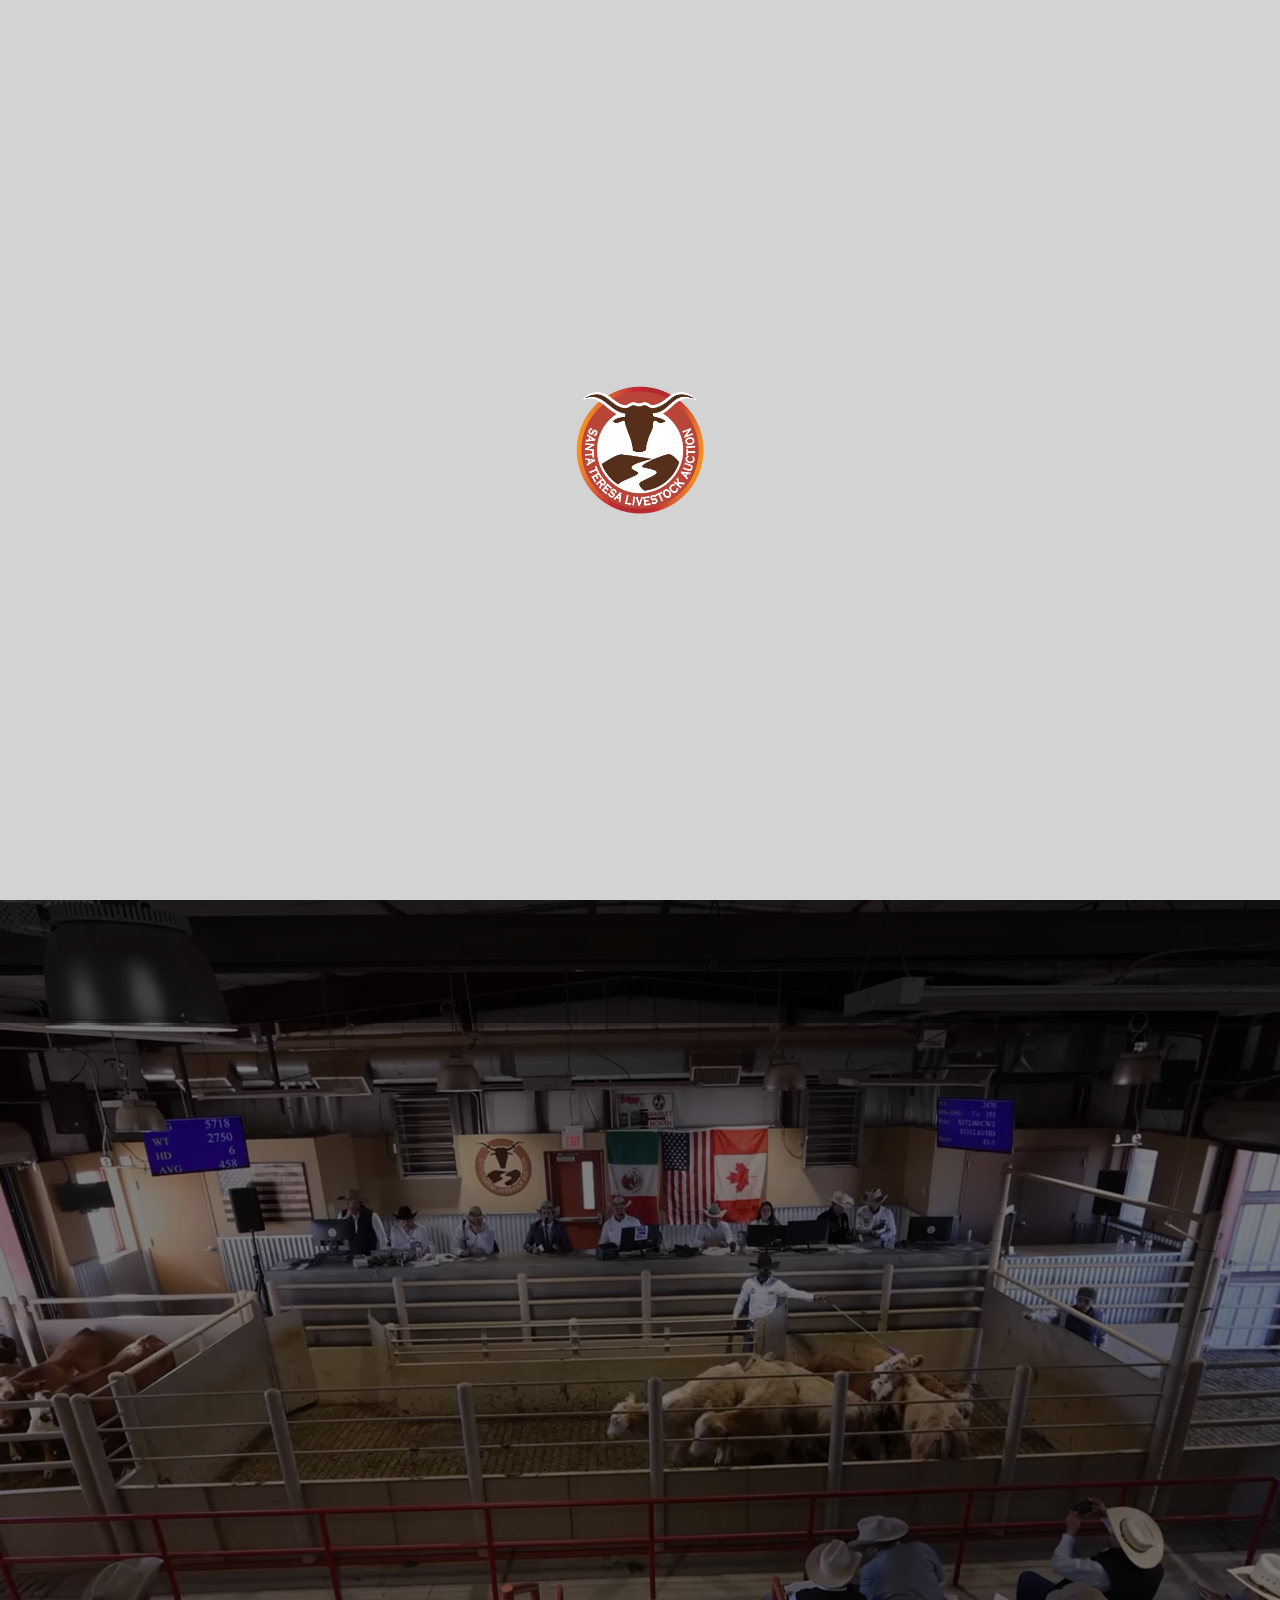
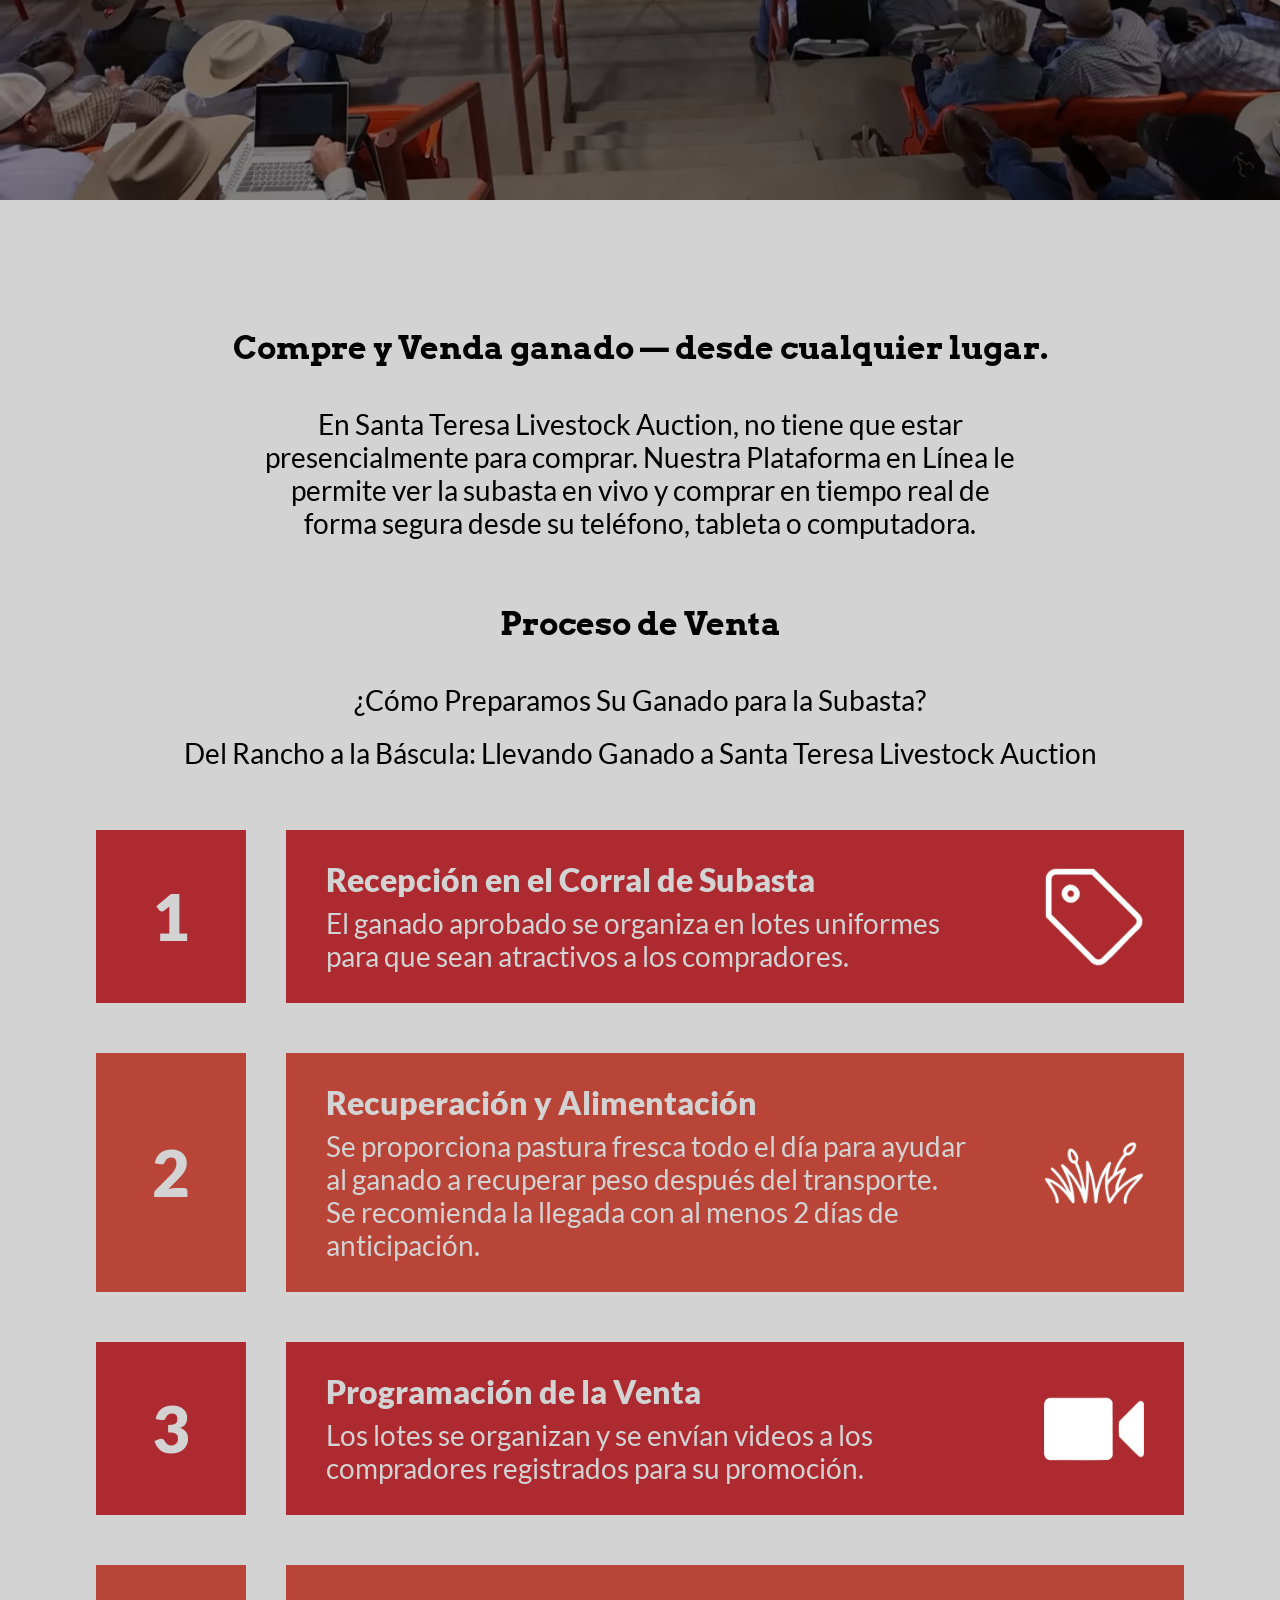
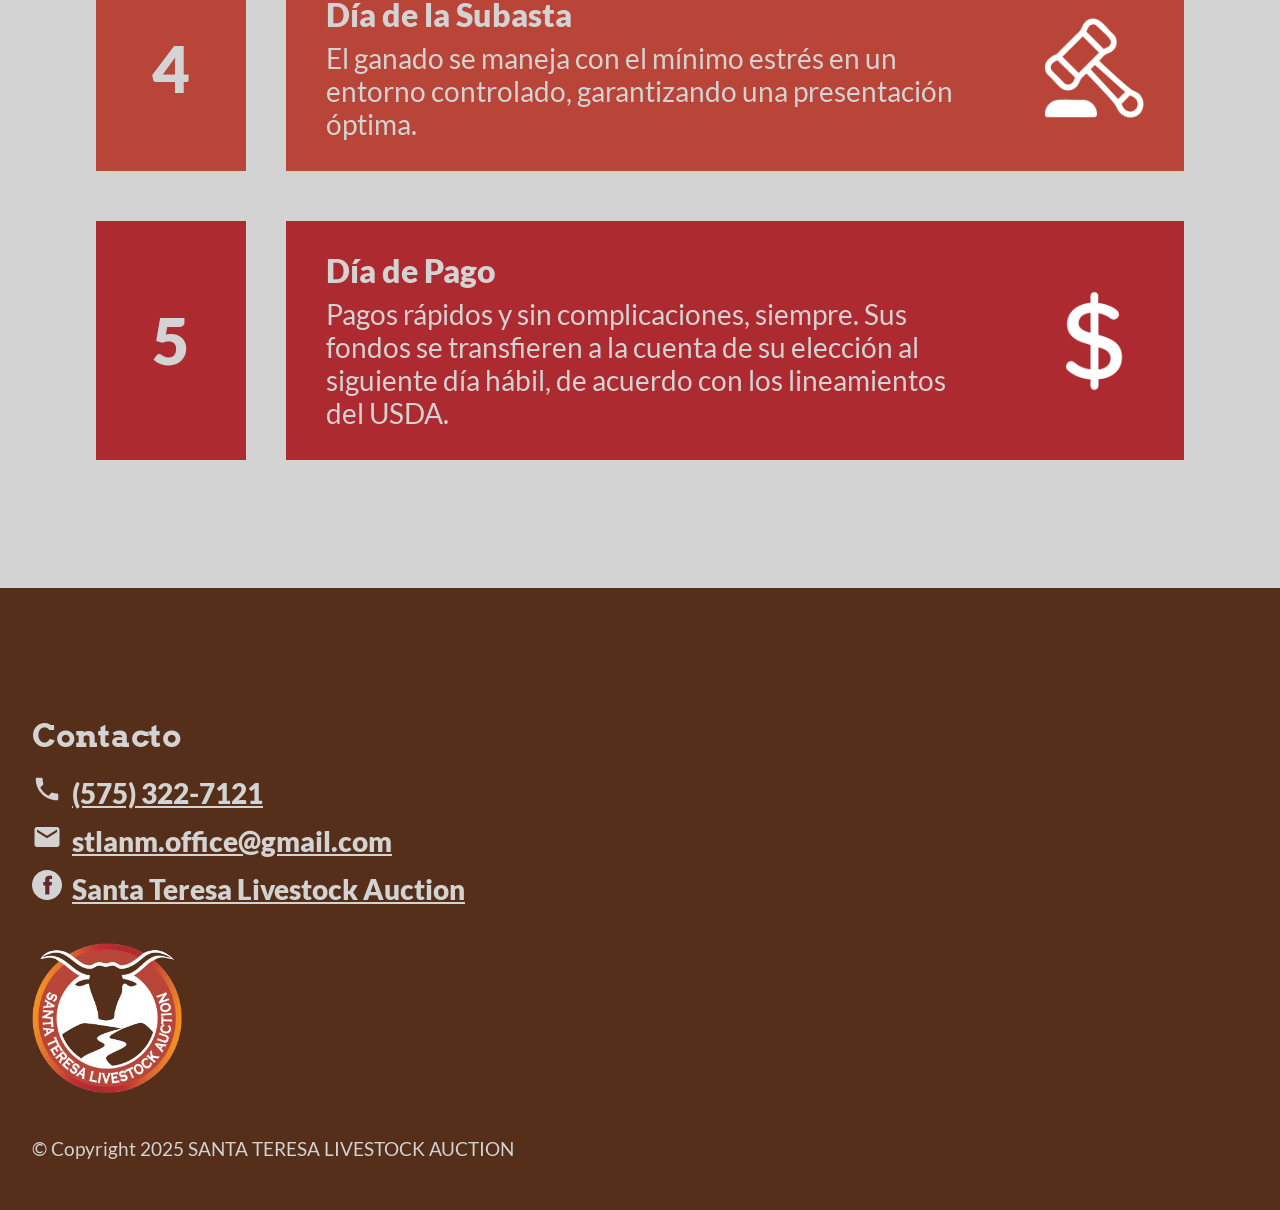
<file: sellingProcess.html>
<!DOCTYPE html>
<html lang="en">
<head>
    <meta charset="UTF-8" name="utf-8">
    <meta name="viewport" content="width=device-width, initial-scale=1.0">
    <meta name="description" content="The Only Mexican Cattle Auction in the United States.">

    <title>Online Bidding - Santa Teresa Livestock Auction</title>

    <link rel="icon" type="image/png" href="./favicon/favicon-96x96.png" sizes="96x96" />
    <link rel="icon" type="image/svg+xml" href="./favicon/favicon.svg" />
    <link rel="shortcut icon" href="./favicon/favicon.ico" />
    <link rel="apple-touch-icon" sizes="180x180" href="./favicon/apple-touch-icon.png" />
    <meta name="apple-mobile-web-app-title" content="Santa Teresa" />
    <link rel="manifest" href="./favicon/site.webmanifest" />
    <meta content="#FFFFFF" data-react-helmet="true" name="theme-color" />

    <link rel="stylesheet" href="./style/styleSellingProcess.css">
</head>

<body id="hiddenBody">

    <div id="loader">
        <img class="logoLoader" src="./imgs/STLA-LOGO-Nav.webp" alt="logoLoader">
    </div>



    <div class="video-contenedor">
        <video class="video-fondo" autoplay loop muted playsinline>
            <source src="./imgs/Video5Online.mp4" type="video/mp4">
            <source src="./imgs/Video5Online.webm" type="video/webm">
            Tu navegador no soporta videos HTML5.
        </video>
        
        <header>
            <div class="menu-trigger reveal-home">
                <img src="./imgs/icoMenu.webp" alt="icoMenu">
                <img src="./imgs/icoCloseMenu.webp" alt="icoCloseMenu">
            </div>

            <img class="logoNav reveal-home" src="./imgs/STLA-LOGO-Nav.webp" alt="logoNav">
            <div class="divIdiomaContactContainer">
                <div class="language-wrapper">
                    <img src="./imgs/flagUS.webp" alt="English" class="flag-icon reveal-home">

                    <label class="switch reveal-home">
                        <input type="checkbox" id="languageToggle">
                        <span class="slider"></span>
                    </label>

                    <img src="./imgs/flagMex.webp" alt="Español" class="flag-icon reveal-home">
                </div>

                <!-- <a href="#contacto" class="contactUsNav reveal-home lang" key="contactNav">Contact Us</a> -->
            </div>
            <div class="mobile-nav">
                <ul>
                    <img class="logoNavMov" src="./imgs/STLA-LOGO-Nav.webp" alt="logoNavMov">
                    <li><a href="./" class="lang" key="homeNav">Home</a></li>
                    <li><a href="./aboutUs.html" class="lang" key="aboutUsNav">About Us</a></li>
                    <li><a href="./team.html" class="lang" key="teamNav">Our Team</a></li>
                    <li><a href="./services.html" class="lang" key="servicesNav">Services</a></li>
                    <li><a href="./whysellatstla.html" class="lang" key="whySellNav">Why sell at STLA?</a></li>
                    <li><a href="./onlineBidding.html" class="lang" key="onlineNav">Online Bidding</a></li>
                    <li><a href="./sellingProcess.html" class="lang navSelected" key="sellingNav">Selling Process</a></li>
                    <li><a href="./marketReports.html" class="lang" key="marketReportsNav">Market Reports</a></li>
                    <li><a href="./calendar.html" class="lang" key="calendarNav">Calendar</a></li>
                </ul>
            </div>
        </header>

        <div class="contenido-encima">
            <p class="titleHome reveal-home lang" key="sellingProcessTitle">SELLING PROCESS</p>
        </div>

    </div>


    <div class="buytextContainer">
        <p class="lang buytitle reveal" key="buyTittle">Buy and Sell cattle — from anywhere.</p>
        <p class="lang buyText reveal" key="buyText">At Santa Teresa Livestock Auction, you don’t have to ring side to take part in the action. Our Online Bidding Platform lets you watch the live sale, bid in real time, and manage your purchases securely from your phone, tablet, or computer.</p>
    </div>

    <p class="howWorksTitle lang reveal" key="sellingTitle">Selling Process</p>
    <p class="sellingProcessSubTitle lang reveal" key="sellingSubTitle1">How We Prepare Your Cattle for Auction</p>
    <p class="sellingProcessSubTitle lastTitle lang reveal" key="sellingSubTitle2">From Ranch to Ring, taking Cattle to Santa Teresa Livestock Auction</p>

    <div class="howWorksListContainer">

        <div class="howWorksElement">
            <div class="howWorksStep">
                <p class="stepNumber reveal">1</p>
            </div>
            <div class="howWorksContent">
                <div class="infoContainer">
                    <p class="howWorksElementText titleHowWorks lang reveal" key="sell1">Cattle Reception</p>
                    <p class="howWorksElementText howWorksElementTextSub lang reveal" key="sellText1">Approved cattle are organized into uniform lots to appeal to buyers.</p>
                </div>
                <div class="icoContainer">
                    <img class="icoImg reveal" src="./imgs/penReceptionIco.webp" alt="penReceptionIco">
                </div>
            </div>
        </div>

        <div class="howWorksElement">
            <div class="howWorksStep stepColor2">
                <p class="stepNumber reveal">2</p>
            </div>
            <div class="howWorksContent stepColor2">
                <div class="infoContainer">
                    <p class="howWorksElementText titleHowWorks lang reveal" key="sell2">Recovery & Feeding</p>
                    <p class="howWorksElementText howWorksElementTextSub lang reveal" key="sellText2">Quality fresh feed is provided all day to help cattle regain shrink weight after transport. We recommend that you bring your cattle at least 2 days prior to sale.</p>
                </div>
                <div class="icoContainer">
                    <img class="icoImg reveal" src="./imgs/recoveryIco.webp" alt="recoveryIco">
                </div>
            </div>
        </div>

        <div class="howWorksElement">
            <div class="howWorksStep">
                <p class="stepNumber reveal">3</p>
            </div>
            <div class="howWorksContent">
                <div class="infoContainer">
                    <p class="howWorksElementText titleHowWorks lang reveal" key="sell3">Sale Scheduling</p>
                    <p class="howWorksElementText howWorksElementTextSub lang reveal" key="sellText3">Lots are arranged for auction order, and videos are sent to registered buyers for promotion.</p>
                </div>
                <div class="icoContainer">
                    <img class="icoImg reveal" src="./imgs/readyBuyIco.webp" alt="readyBuyIco">
                </div>
            </div>
        </div>

        <div class="howWorksElement">
            <div class="howWorksStep stepColor2">
                <p class="stepNumber reveal">4</p>
            </div>
            <div class="howWorksContent stepColor2">
                <div class="infoContainer">
                    <p class="howWorksElementText titleHowWorks lang reveal" key="sell4">Auction Day</p>
                    <p class="howWorksElementText howWorksElementTextSub lang reveal" key="sellText4">Cattle are handled with minimal stress in a controlled environment, ensuring top presentation and behavior.</p>
                </div>
                <div class="icoContainer">
                    <img class="icoImg reveal" src="./imgs/auctionIco.webp" alt="recoveryIco">
                </div>
            </div>
        </div>

        <div class="howWorksElement">
            <div class="howWorksStep">
                <p class="stepNumber reveal">5</p>
            </div>
            <div class="howWorksContent">
                <div class="infoContainer">
                    <p class="howWorksElementText titleHowWorks lang reveal" key="sell5">Pay Day</p>
                <p class="howWorksElementText howWorksElementTextSub lang reveal" key="sellText5">Quick seamless payouts, every time. Your funds are transferred to your selected account the next business day according to USDA guidelines.</p>
                </div>
                <div class="icoContainer">
                    <img class="icoImg reveal" src="./imgs/payIco.webp" alt="payIco">
                </div>
            </div>
        </div>

    </div>


    <footer id="footer">
        <p class="lang contactFooterTitle" key="contactInfoTitle">Contact Info</p>
        <a href="tel:5753227121" class="textFooter"><svg class="svgFooter" xmlns="http://www.w3.org/2000/svg" width="30" height="30" viewBox="0 0 24 24"><path fill="currentColor" d="M6.62 10.79c1.44 2.83 3.76 5.14 6.59 6.59l2.2-2.2c.27-.27.67-.36 1.02-.24c1.12.37 2.33.57 3.57.57c.55 0 1 .45 1 1V20c0 .55-.45 1-1 1c-9.39 0-17-7.61-17-17c0-.55.45-1 1-1h3.5c.55 0 1 .45 1 1c0 1.25.2 2.45.57 3.57c.11.35.03.74-.25 1.02l-2.2 2.2z"/></svg>(575) 322-7121</a>

        <a href="mailto:stlanm.office@gmail.com?subject=Contact Web Page" class="textFooter"><svg class="svgFooter" xmlns="http://www.w3.org/2000/svg" width="30" height="30" viewBox="0 0 24 24"fill="currentColor"><path d="M20 4H4c-1.1 0-1.99.9-1.99 2L2 18c0 1.1.9 2 2 2h16c1.1 0 2-.9 2-2V6c0-1.1-.9-2-2-2zm0 4l-8 5-8-5V6l8 5 8-5v2z"/></svg>stlanm.office@gmail.com</a>

        <a href="https://www.facebook.com/Santateresalivestockauction" target="_blank" rel="noopener noreferrer" class="textFooter"><svg class="svgFooter xmlns="http://www.w3.org/2000/svg" width="30" height="30" viewBox="0 0 24 24"><path fill="currentColor" d="M12 0C5.373 0 0 5.373 0 12s5.373 12 12 12 12-5.373 12-12S18.627 0 12 0z"/><path fill="#622737" d="M16.5 12.4h-2.6v7.1h-3.3v-7.1h-1.6v-2.8h1.6v-2c0-1.3.6-3.1 3.1-3.1h2.3v2.8h-1.4c-.6 0-.7.3-.7.7v1.6h2.1l-.3 2.8z"/></svg>Santa Teresa Livestock Auction</a>

        <img class="logoFooter" src="./imgs/STLA-LOGO-Nav.webp" alt="logoFooter">
        <p class="copyFooter">© Copyright 2025 SANTA TERESA LIVESTOCK AUCTION</p>

    </footer>

    <script src='https://cdnjs.cloudflare.com/ajax/libs/jquery/2.1.3/jquery.min.js'></script>
    <script src="./javascript/appSellingProcess.js"></script>
</body>
</html>
</file>
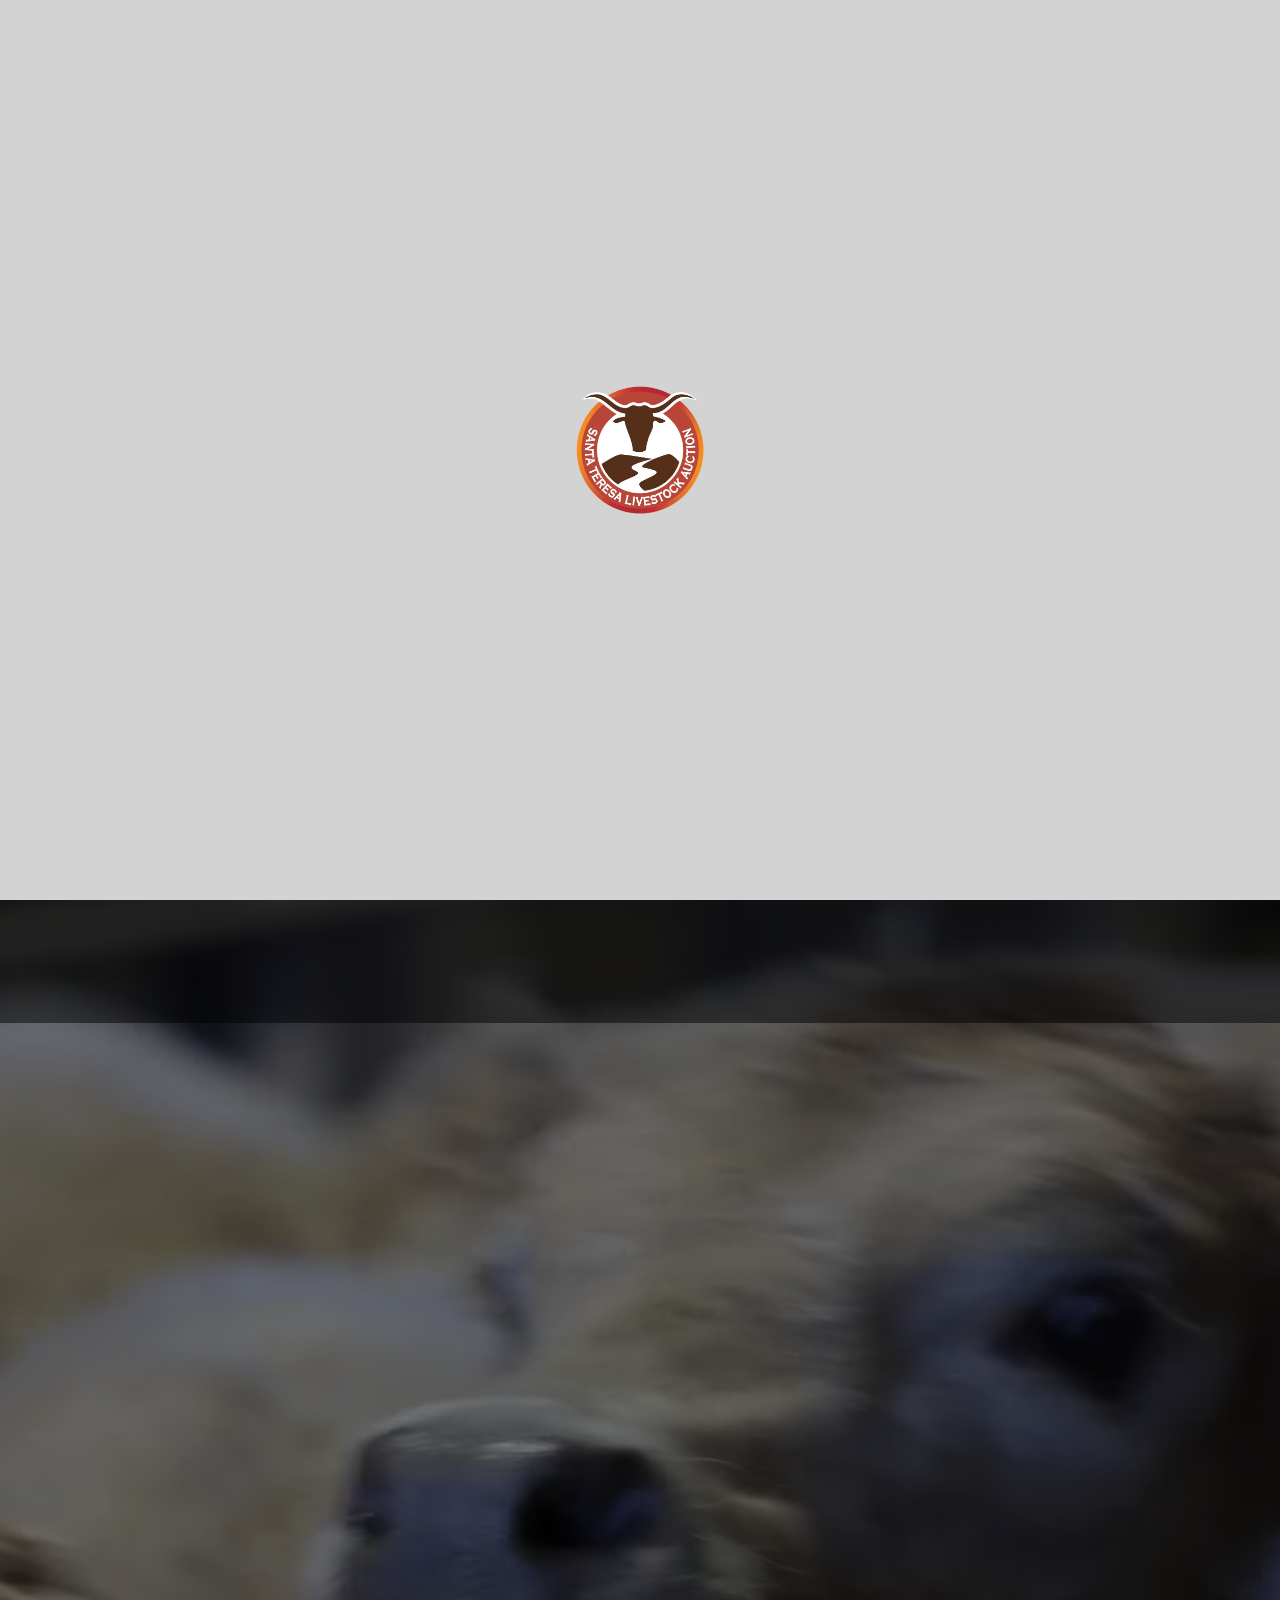
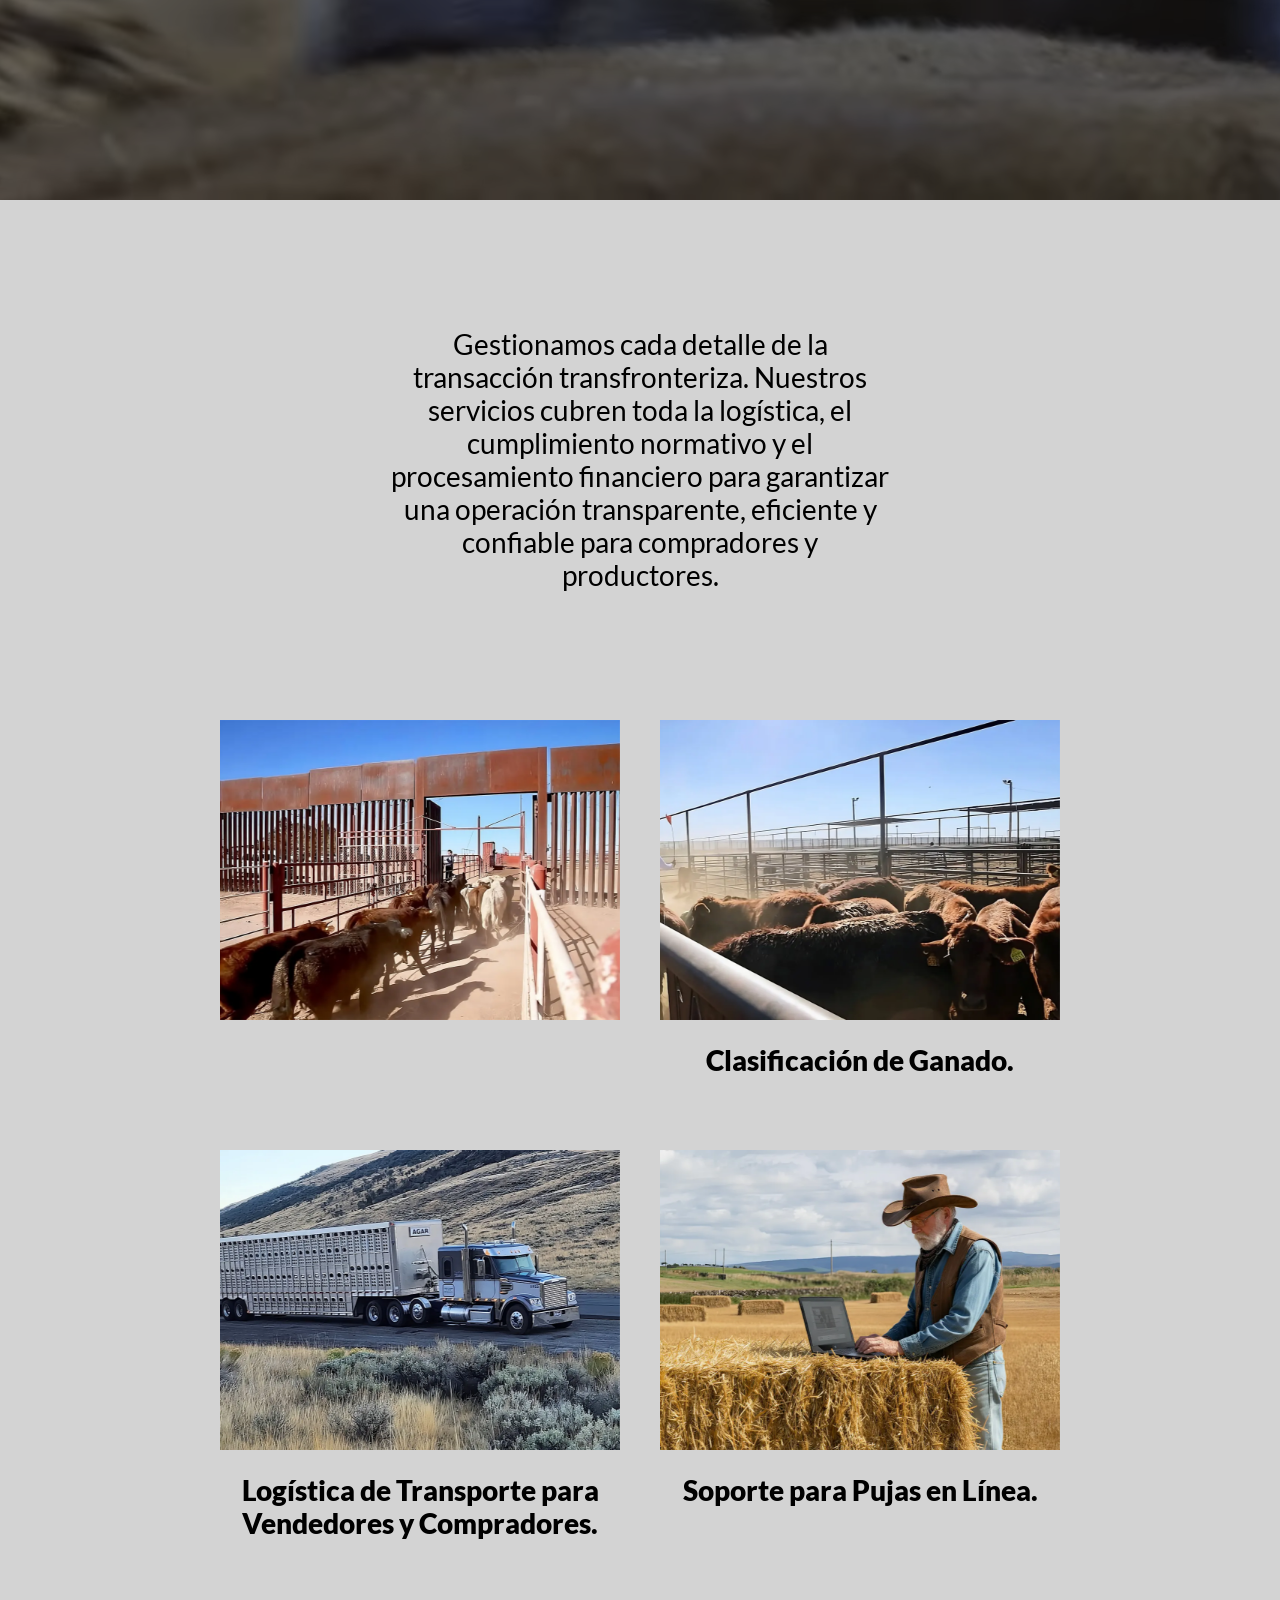
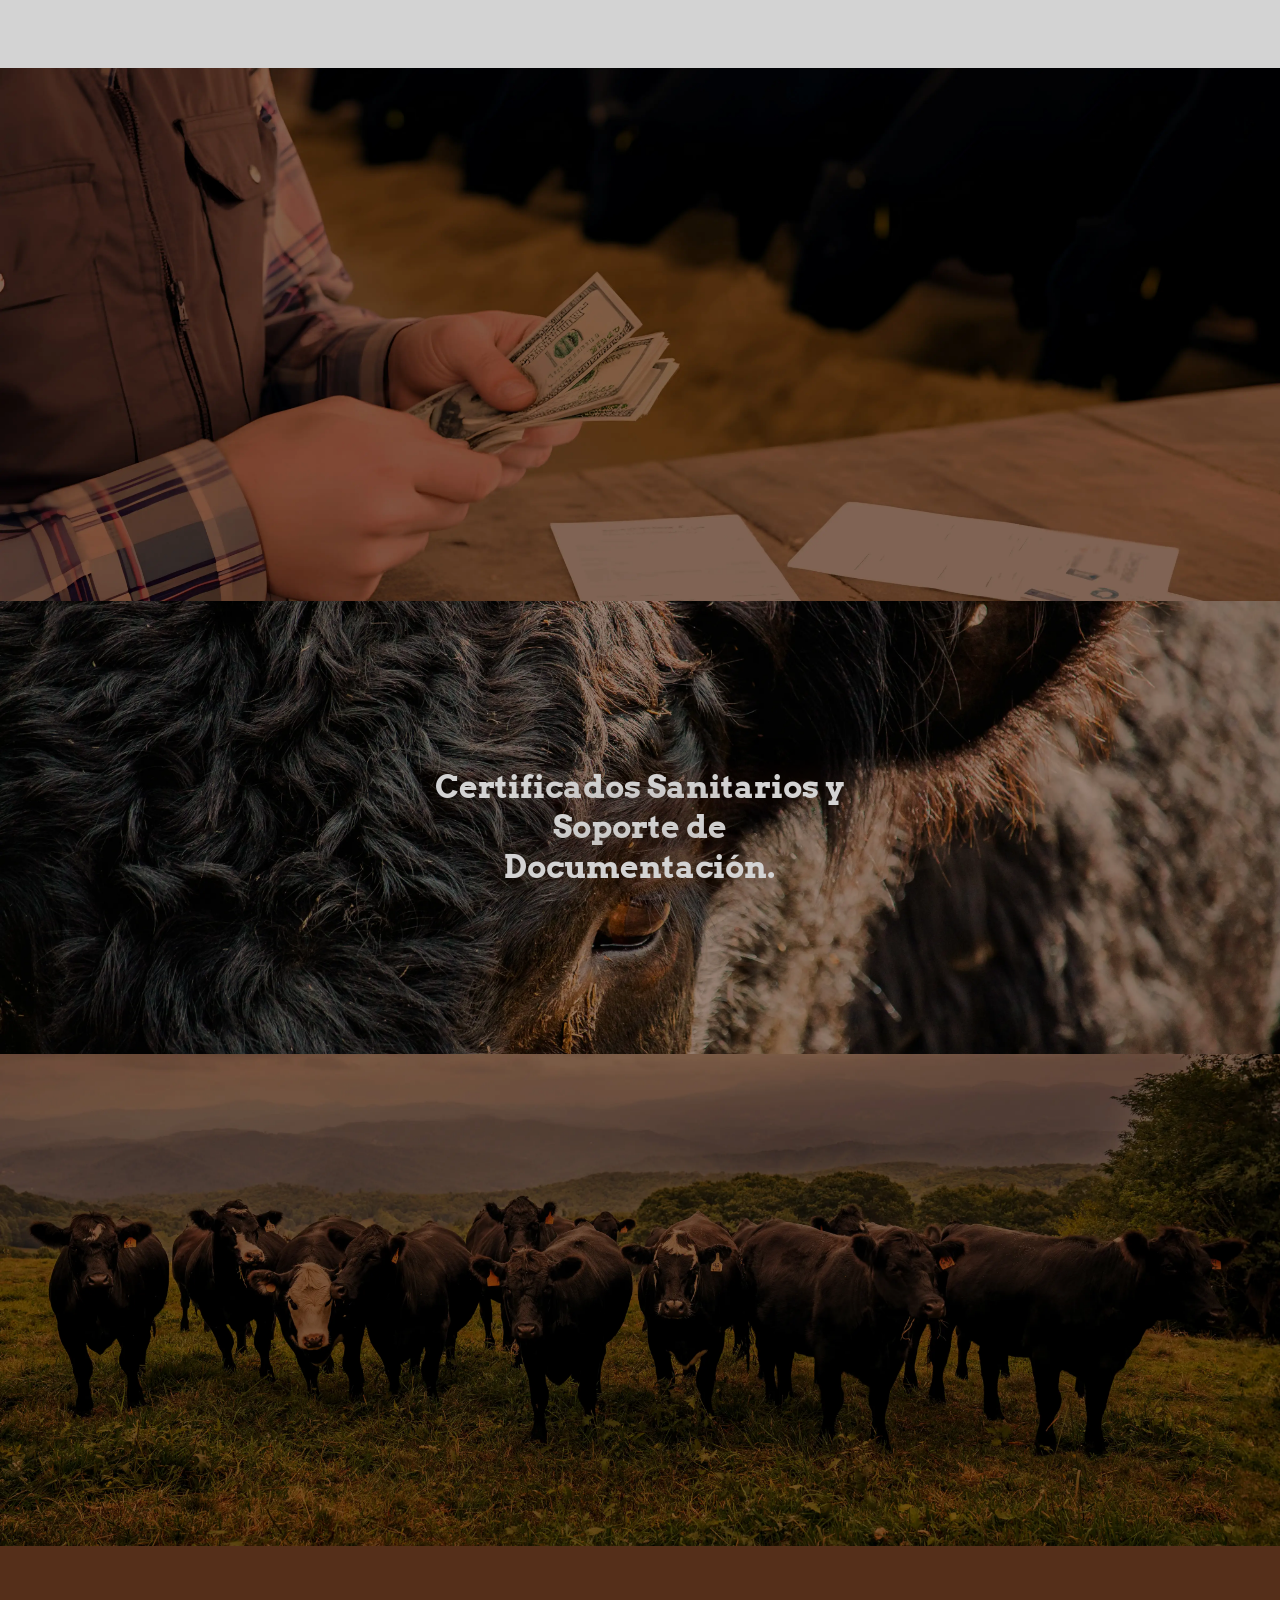
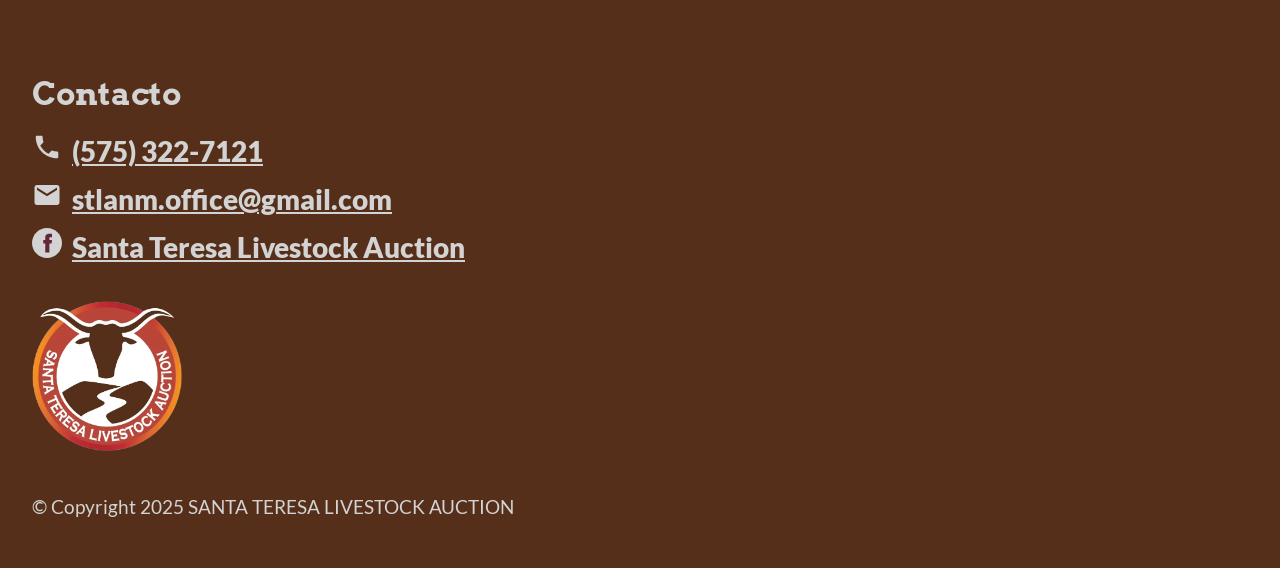
<file: services.html>
<!DOCTYPE html>
<html lang="en">
<head>
    <meta charset="UTF-8" name="utf-8">
    <meta name="viewport" content="width=device-width, initial-scale=1.0">
    <meta name="description" content="The Only Mexican Cattle Auction in the United States.">

    <title>Services - Santa Teresa Livestock Auction</title>

    <link rel="icon" type="image/png" href="./favicon/favicon-96x96.png" sizes="96x96" />
    <link rel="icon" type="image/svg+xml" href="./favicon/favicon.svg" />
    <link rel="shortcut icon" href="./favicon/favicon.ico" />
    <link rel="apple-touch-icon" sizes="180x180" href="./favicon/apple-touch-icon.png" />
    <meta name="apple-mobile-web-app-title" content="Santa Teresa" />
    <link rel="manifest" href="./favicon/site.webmanifest" />
    <meta content="#FFFFFF" data-react-helmet="true" name="theme-color" />

    <link rel="stylesheet" href="./style/styleServices.css">
</head>

<body id="hiddenBody">

    <div id="loader">
        <img class="logoLoader" src="./imgs/STLA-LOGO-Nav.webp" alt="logoLoader">
    </div>



    <div class="video-contenedor">
        <video class="video-fondo" autoplay loop muted playsinline>
            <source src="./imgs/Video3Services.mp4" type="video/mp4">
            <source src="./imgs/Video3Services.webm" type="video/webm">
            Tu navegador no soporta videos HTML5.
        </video>
        
        <header>
            <div class="menu-trigger reveal-home">
                <img src="./imgs/icoMenu.webp" alt="icoMenu">
                <img src="./imgs/icoCloseMenu.webp" alt="icoCloseMenu">
            </div>

            <img class="logoNav reveal-home" src="./imgs/STLA-LOGO-Nav.webp" alt="logoNav">
            <div class="divIdiomaContactContainer">
                <div class="language-wrapper">
                    <img src="./imgs/flagUS.webp" alt="English" class="flag-icon reveal-home">

                    <label class="switch reveal-home">
                        <input type="checkbox" id="languageToggle">
                        <span class="slider"></span>
                    </label>

                    <img src="./imgs/flagMex.webp" alt="Español" class="flag-icon reveal-home">
                </div>

                <!-- <a href="#contacto" class="contactUsNav reveal-home lang" key="contactNav">Contact Us</a> -->
            </div>
            <div class="mobile-nav">
                <ul>
                    <img class="logoNavMov" src="./imgs/STLA-LOGO-Nav.webp" alt="logoNavMov">
                    <li><a href="./" class="lang" key="homeNav">Home</a></li>
                    <li><a href="./aboutUs.html" class="lang" key="aboutUsNav">About Us</a></li>
                    <li><a href="./team.html" class="lang" key="teamNav">Our Team</a></li>
                    <li><a href="./services.html" class="lang navSelected" key="servicesNav">Services</a></li>
                    <li><a href="./whysellatstla.html" class="lang" key="whySellNav">Why sell at STLA?</a></li>
                    <li><a href="./onlineBidding.html" class="lang" key="onlineNav">Online Bidding</a></li>
                    <li><a href="./sellingProcess.html" class="lang" key="sellingNav">Selling Process</a></li>
                    <li><a href="./marketReports.html" class="lang" key="marketReportsNav">Market Reports</a></li>
                    <li><a href="./calendar.html" class="lang" key="calendarNav">Calendar</a></li>
                </ul>
            </div>
        </header>

        <div class="contenido-encima">
            <p class="titleHome lang reveal-home" key="servicesTitle">SERVICES</p>
        </div>

    </div>


    <div class="textServicesContainer">
        <p class="lang textServices reveal" key="textServices">We manage every detail of the cross-border transaction. Our services cover all logistics, regulatory compliance, and financial processing to ensure a transparent, efficient, and trusted operation for buyers and producers.</p>
    </div>


    <div class="listServices">
        <div class="servicesContainer">
            <img class="imgServices reveal" src="./imgs/exportImg.webp" alt="ExportImg">
            <p class="lang textServicesList reveal" key="ExportText">Export Requirements for Mexican Cattle.</p>
        </div>
        <div class="servicesContainer">
            <img class="imgServices reveal" src="./imgs/cattleImg.webp" alt="CattleImg">
            <p class="lang textServicesList reveal" key="CattleText">Cattle Sorting.</p>
        </div>
        <div class="servicesContainer">
            <img class="imgServices reveal" src="./imgs/haulingImg.webp" alt="HaulingImg">
            <p class="lang textServicesList reveal" key="HaulingText">Hauling Logistics to Sellers and Buyers.</p>
        </div>
        <div class="servicesContainer">
            <img class="imgServices reveal" src="./imgs/onlineImg.webp" alt="OnlineImg">
            <p class="lang textServicesList reveal" key="OnlineText">Online Bidding Support.</p>
        </div>
    </div>

    <div class="containerServices">
        <div class="service1Container">
            <div class="glass-card">
                <p class="lang paymentsText reveal" key="PaymentsText">All payments handled – Brokers, Vet, Livestock Board and Union – for streamline, trusted operations under USDA guidelines.</p>
            </div>
        </div>
        <div class="service2Container">
            <div class="glass-card2">
                <p class="lang healthText reveal" key="HealthText">Health Certificates and Documentation Support.</p>
            </div>
        </div>
        <div class="service3Container">
            <div class="glass-card3">
                <p class="lang cattleProfessionallyText reveal" key="CattleProfessionallyText">Your cattle, professionally marketed to in-house and online buyers from all across the United States.</p>
            </div>
        </div>
    </div>


    <footer id="footer">
        <p class="lang contactFooterTitle" key="contactInfoTitle">Contact Info</p>
        <a href="tel:5753227121" class="textFooter"><svg class="svgFooter" xmlns="http://www.w3.org/2000/svg" width="30" height="30" viewBox="0 0 24 24"><path fill="currentColor" d="M6.62 10.79c1.44 2.83 3.76 5.14 6.59 6.59l2.2-2.2c.27-.27.67-.36 1.02-.24c1.12.37 2.33.57 3.57.57c.55 0 1 .45 1 1V20c0 .55-.45 1-1 1c-9.39 0-17-7.61-17-17c0-.55.45-1 1-1h3.5c.55 0 1 .45 1 1c0 1.25.2 2.45.57 3.57c.11.35.03.74-.25 1.02l-2.2 2.2z"/></svg>(575) 322-7121</a>

        <a href="mailto:stlanm.office@gmail.com?subject=Contact Web Page" class="textFooter"><svg class="svgFooter" xmlns="http://www.w3.org/2000/svg" width="30" height="30" viewBox="0 0 24 24"fill="currentColor"><path d="M20 4H4c-1.1 0-1.99.9-1.99 2L2 18c0 1.1.9 2 2 2h16c1.1 0 2-.9 2-2V6c0-1.1-.9-2-2-2zm0 4l-8 5-8-5V6l8 5 8-5v2z"/></svg>stlanm.office@gmail.com</a>

        <a href="https://www.facebook.com/Santateresalivestockauction" target="_blank" rel="noopener noreferrer" class="textFooter"><svg class="svgFooter xmlns="http://www.w3.org/2000/svg" width="30" height="30" viewBox="0 0 24 24"><path fill="currentColor" d="M12 0C5.373 0 0 5.373 0 12s5.373 12 12 12 12-5.373 12-12S18.627 0 12 0z"/><path fill="#622737" d="M16.5 12.4h-2.6v7.1h-3.3v-7.1h-1.6v-2.8h1.6v-2c0-1.3.6-3.1 3.1-3.1h2.3v2.8h-1.4c-.6 0-.7.3-.7.7v1.6h2.1l-.3 2.8z"/></svg>Santa Teresa Livestock Auction</a>

        <img class="logoFooter" src="./imgs/STLA-LOGO-Nav.webp" alt="logoFooter">
        <p class="copyFooter">© Copyright 2025 SANTA TERESA LIVESTOCK AUCTION</p>

    </footer>


    <script src='https://cdnjs.cloudflare.com/ajax/libs/jquery/2.1.3/jquery.min.js'></script>
    <script src="./javascript/appServices.js"></script>
</body>
</html>
</file>
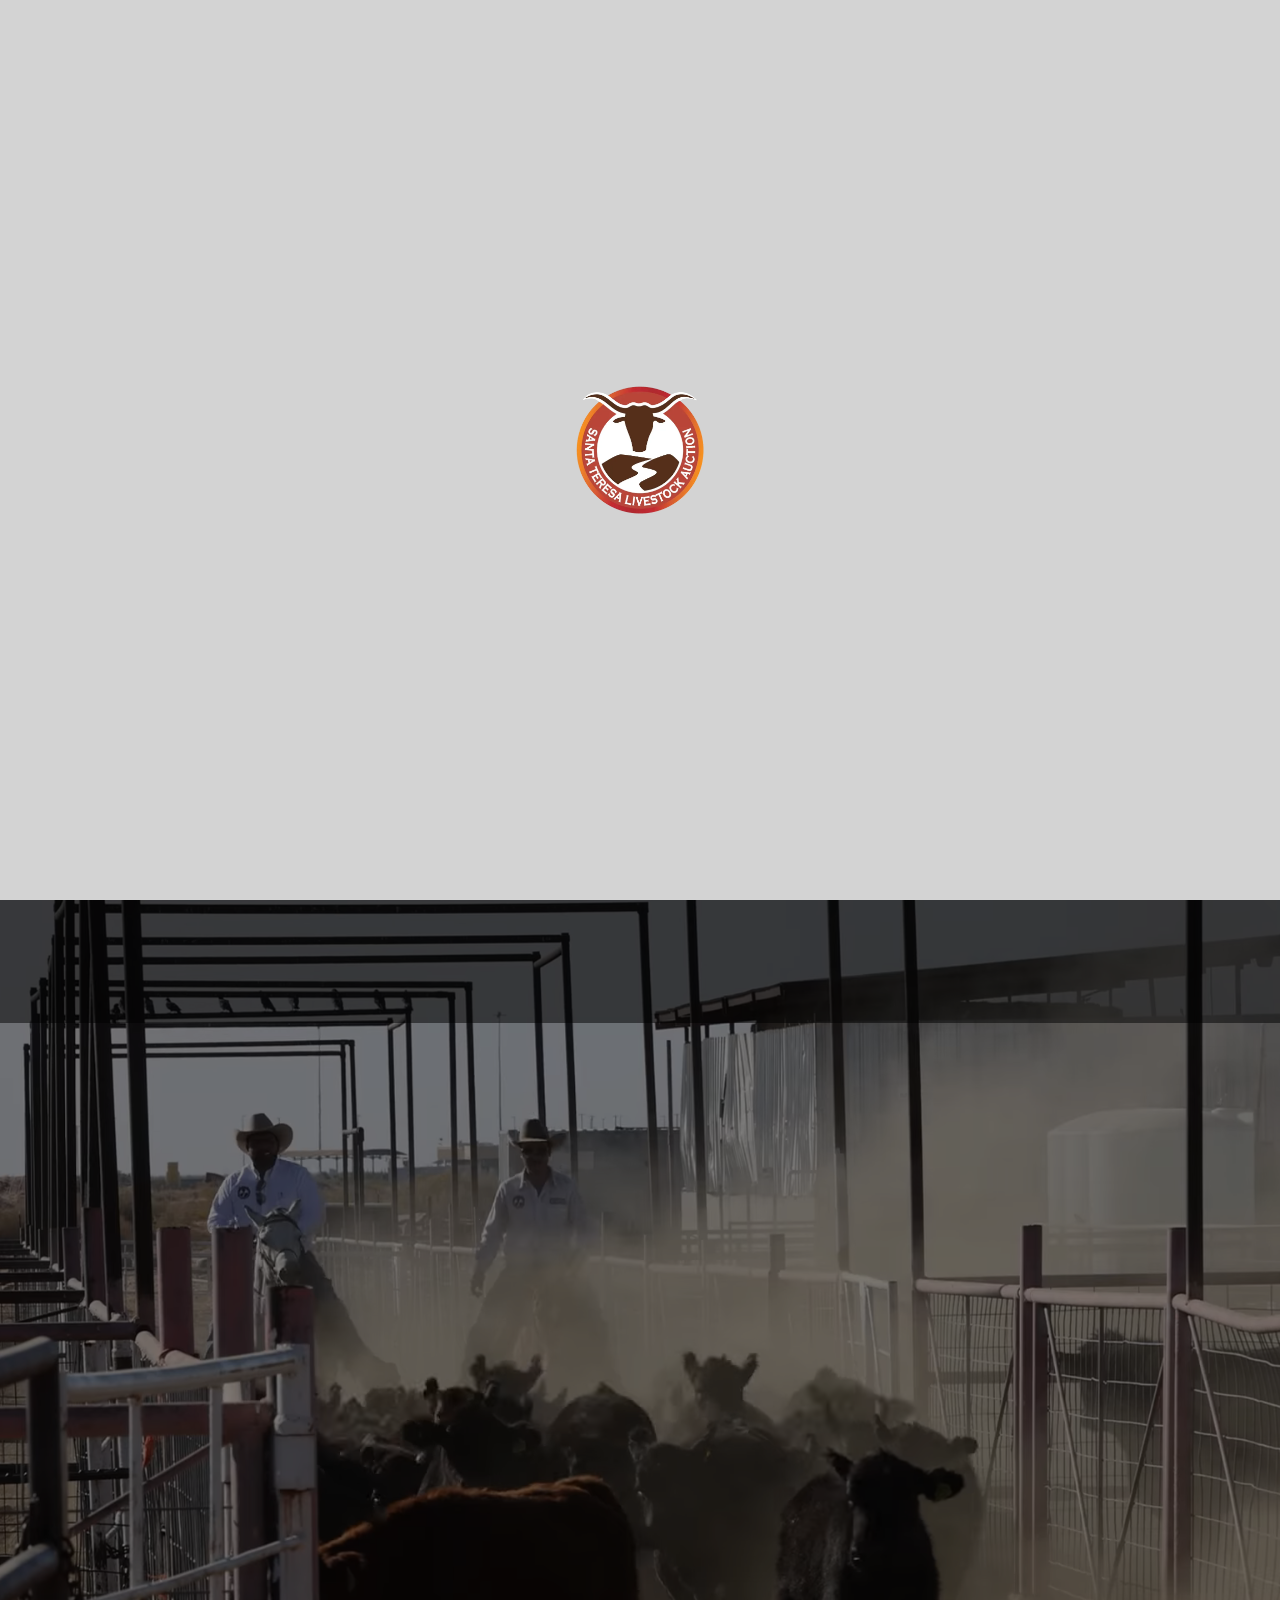
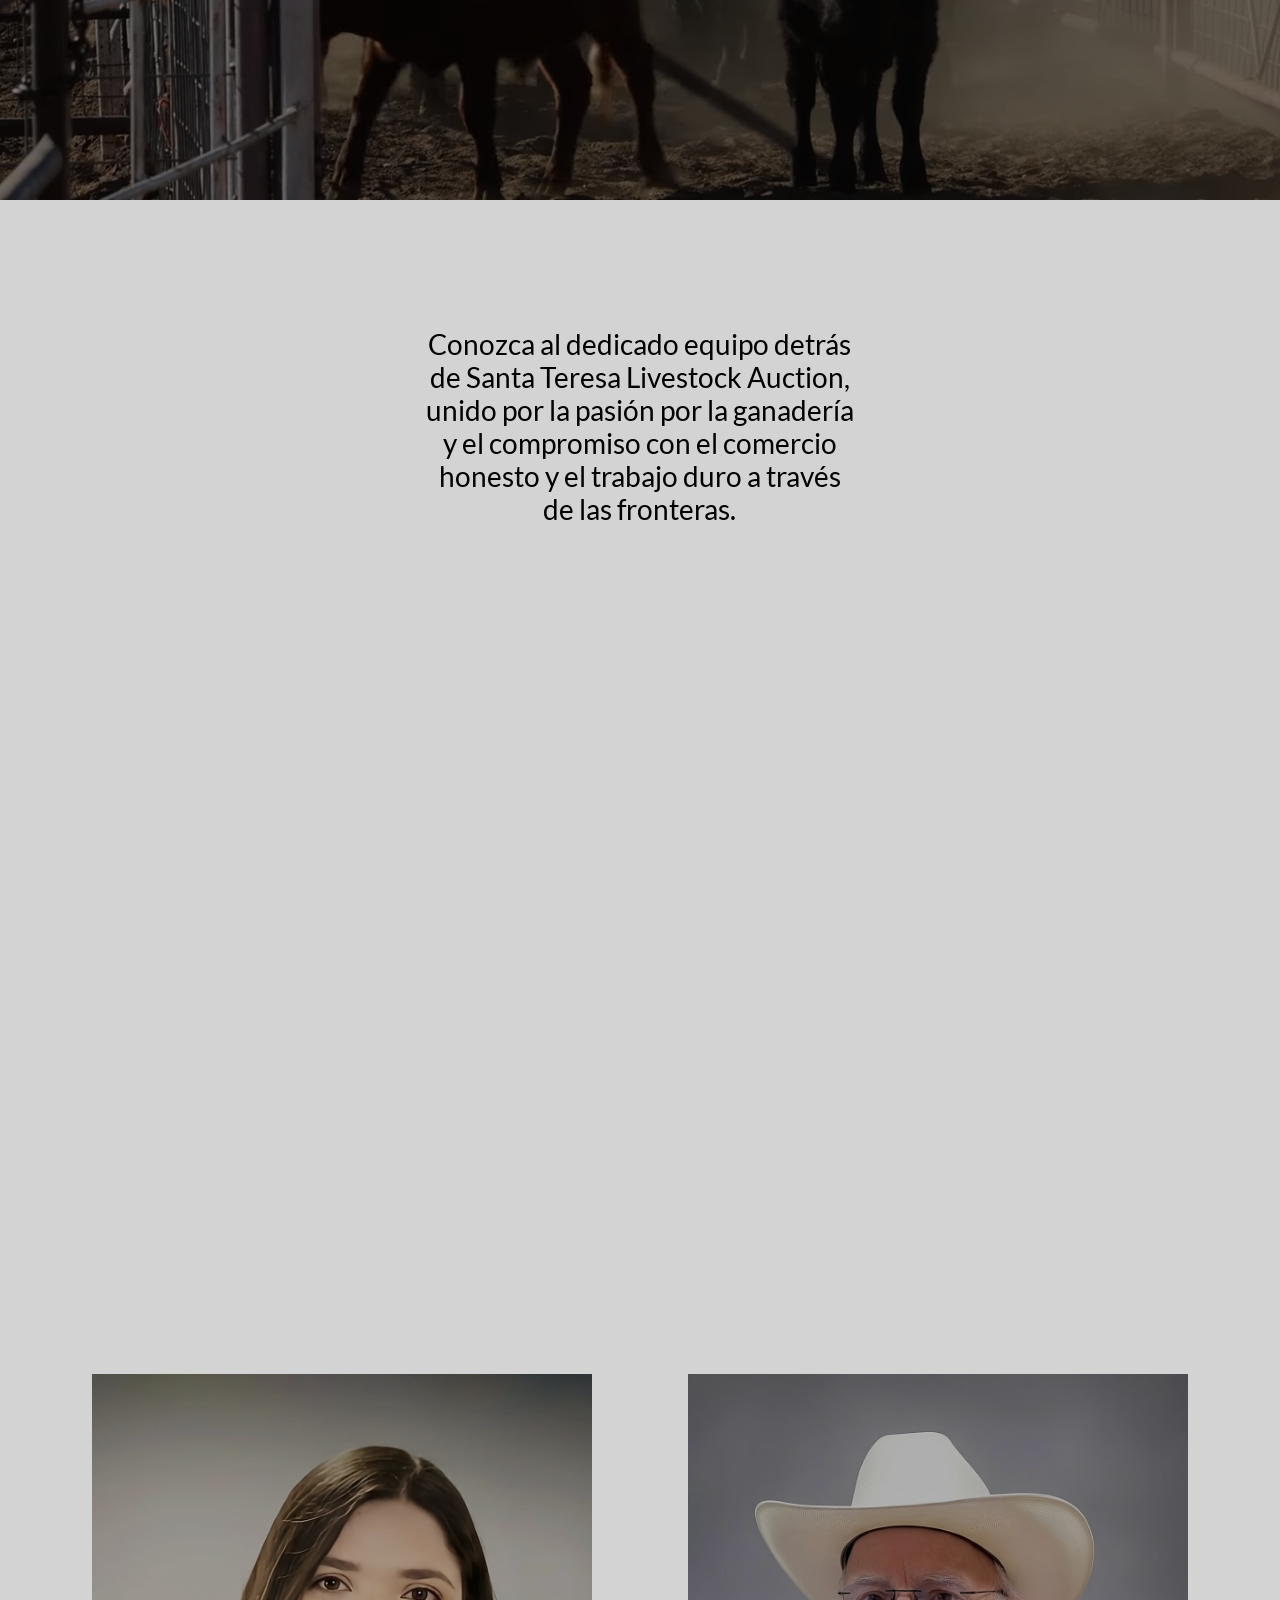
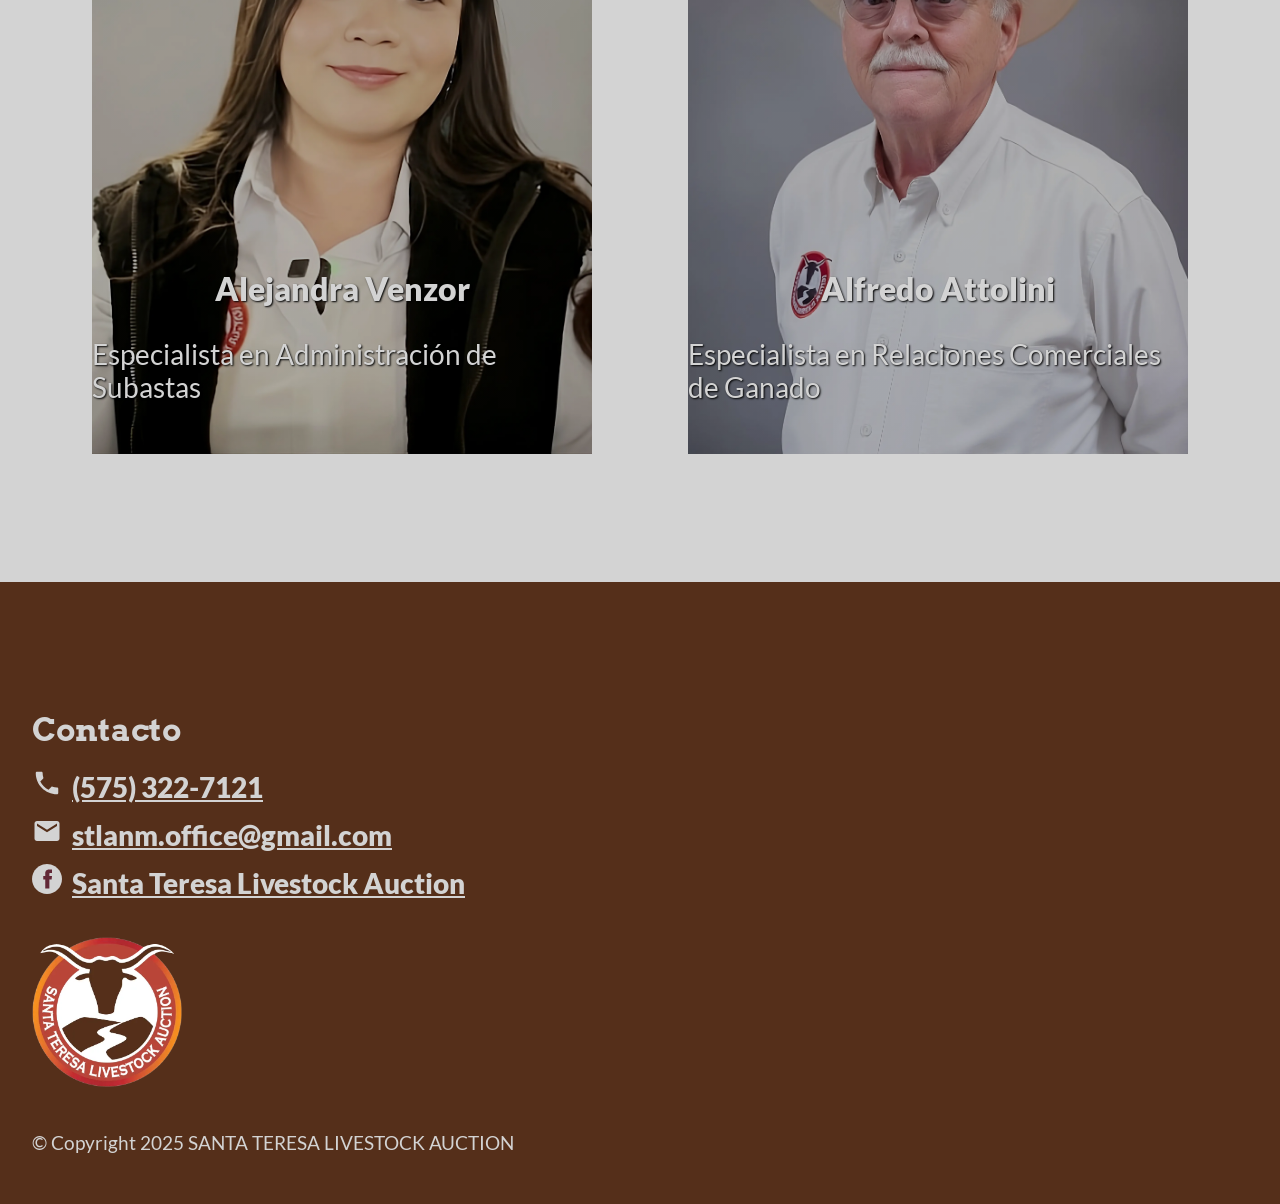
<file: team.html>
<!DOCTYPE html>
<html lang="en">
<head>
    <meta charset="UTF-8" name="utf-8">
    <meta name="viewport" content="width=device-width, initial-scale=1.0">
    <meta name="description" content="The Only Mexican Cattle Auction in the United States.">

    <title>Our team - Santa Teresa Livestock Auction</title>

    <link rel="icon" type="image/png" href="./favicon/favicon-96x96.png" sizes="96x96" />
    <link rel="icon" type="image/svg+xml" href="./favicon/favicon.svg" />
    <link rel="shortcut icon" href="./favicon/favicon.ico" />
    <link rel="apple-touch-icon" sizes="180x180" href="./favicon/apple-touch-icon.png" />
    <meta name="apple-mobile-web-app-title" content="Santa Teresa" />
    <link rel="manifest" href="./favicon/site.webmanifest" />
    <meta content="#FFFFFF" data-react-helmet="true" name="theme-color" />

    <link rel="stylesheet" href="./style/styleTeam.css">
</head>

<body id="hiddenBody">

    <div id="loader">
        <img class="logoLoader" src="./imgs/STLA-LOGO-Nav.webp" alt="logoLoader">
    </div>



    <div class="video-contenedor">
        <video class="video-fondo" autoplay loop muted playsinline>
            <source src="./imgs/Video4Team.mp4" type="video/mp4">
            <source src="./imgs/Video4Team.webm" type="video/webm">
            Tu navegador no soporta videos HTML5.
        </video>
        
        <header>
            <div class="menu-trigger reveal-home">
                <img src="./imgs/icoMenu.webp" alt="icoMenu">
                <img src="./imgs/icoCloseMenu.webp" alt="icoCloseMenu">
            </div>

            <img class="logoNav reveal-home" src="./imgs/STLA-LOGO-Nav.webp" alt="logoNav">
            <div class="divIdiomaContactContainer">
                <div class="language-wrapper">
                    <img src="./imgs/flagUS.webp" alt="English" class="flag-icon reveal-home">

                    <label class="switch reveal-home">
                        <input type="checkbox" id="languageToggle">
                        <span class="slider"></span>
                    </label>

                    <img src="./imgs/flagMex.webp" alt="Español" class="flag-icon reveal-home">
                </div>

                <!-- <a href="#contacto" class="contactUsNav reveal-home lang" key="contactNav">Contact Us</a> -->
            </div>
            <div class="mobile-nav">
                <ul>
                    <img class="logoNavMov" src="./imgs/STLA-LOGO-Nav.webp" alt="logoNavMov">
                    <li><a href="./" class="lang" key="homeNav">Home</a></li>
                    <li><a href="./aboutUs.html" class="lang" key="aboutUsNav">About Us</a></li>
                    <li><a href="./team.html" class="lang navSelected" key="teamNav">Our Team</a></li>
                    <li><a href="./services.html" class="lang" key="servicesNav">Services</a></li>
                    <li><a href="./whysellatstla.html" class="lang" key="whySellNav">Why sell at STLA?</a></li>
                    <li><a href="./onlineBidding.html" class="lang" key="onlineNav">Online Bidding</a></li>
                    <li><a href="./sellingProcess.html" class="lang" key="sellingNav">Selling Process</a></li>
                    <li><a href="./marketReports.html" class="lang" key="marketReportsNav">Market Reports</a></li>
                    <li><a href="./calendar.html" class="lang" key="calendarNav">Calendar</a></li>
                </ul>
            </div>
        </header>

        <div class="contenido-encima">
            <p class="titleHome lang reveal-home" key="ourTeamTitle">OUR TEAM</p>
        </div>

    </div>

    <div class="textTeamContainer">
        <p class="lang textTeam reveal" key="textTeam">Meet the dedicated team behind Santa Teresa Livestock Auction, united by a passion for livestock and a commitment to honest, hardworking trade across borders.</p>
    </div>


    <div class="teamContainer">
        <div class="teamMember officeManager reveal">
            <p class="nameTeam">Jesus Venegas</p>
            <p class="lang posTeam" key="officeManager">Office Manager</p>
        </div>
        <div class="teamMember livestockManager reveal">
            <p class="nameTeam">Manuel Payan</p>
            <p class="lang posTeam" key="livestockManager">Livestock Operations Manager</p>
        </div>
        <div class="teamMember auctionSpecialist reveal">
            <p class="nameTeam">Alejandra Venzor</p>
            <p class="lang posTeam" key="auctionSpecialist">Auction Administration Specialist</p>
        </div>
        <div class="teamMember cattleTrade reveal">
            <p class="nameTeam">Alfredo Attolini</p>
            <p class="lang posTeam" key="cattleTrade">Cattle Trade Relations Specialist</p>
        </div>
    </div>


    <footer id="footer">
        <p class="lang contactFooterTitle" key="contactInfoTitle">Contact Info</p>
        <a href="tel:5753227121" class="textFooter"><svg class="svgFooter" xmlns="http://www.w3.org/2000/svg" width="30" height="30" viewBox="0 0 24 24"><path fill="currentColor" d="M6.62 10.79c1.44 2.83 3.76 5.14 6.59 6.59l2.2-2.2c.27-.27.67-.36 1.02-.24c1.12.37 2.33.57 3.57.57c.55 0 1 .45 1 1V20c0 .55-.45 1-1 1c-9.39 0-17-7.61-17-17c0-.55.45-1 1-1h3.5c.55 0 1 .45 1 1c0 1.25.2 2.45.57 3.57c.11.35.03.74-.25 1.02l-2.2 2.2z"/></svg>(575) 322-7121</a>

        <a href="mailto:stlanm.office@gmail.com?subject=Contact Web Page" class="textFooter"><svg class="svgFooter" xmlns="http://www.w3.org/2000/svg" width="30" height="30" viewBox="0 0 24 24"fill="currentColor"><path d="M20 4H4c-1.1 0-1.99.9-1.99 2L2 18c0 1.1.9 2 2 2h16c1.1 0 2-.9 2-2V6c0-1.1-.9-2-2-2zm0 4l-8 5-8-5V6l8 5 8-5v2z"/></svg>stlanm.office@gmail.com</a>

        <a href="https://www.facebook.com/Santateresalivestockauction" target="_blank" rel="noopener noreferrer" class="textFooter"><svg class="svgFooter xmlns="http://www.w3.org/2000/svg" width="30" height="30" viewBox="0 0 24 24"><path fill="currentColor" d="M12 0C5.373 0 0 5.373 0 12s5.373 12 12 12 12-5.373 12-12S18.627 0 12 0z"/><path fill="#622737" d="M16.5 12.4h-2.6v7.1h-3.3v-7.1h-1.6v-2.8h1.6v-2c0-1.3.6-3.1 3.1-3.1h2.3v2.8h-1.4c-.6 0-.7.3-.7.7v1.6h2.1l-.3 2.8z"/></svg>Santa Teresa Livestock Auction</a>

        <img class="logoFooter" src="./imgs/STLA-LOGO-Nav.webp" alt="logoFooter">
        <p class="copyFooter">© Copyright 2025 SANTA TERESA LIVESTOCK AUCTION</p>

    </footer>

    <script src='https://cdnjs.cloudflare.com/ajax/libs/jquery/2.1.3/jquery.min.js'></script>
    <script src="./javascript/appTeam.js"></script>
</body>
</html>
</file>
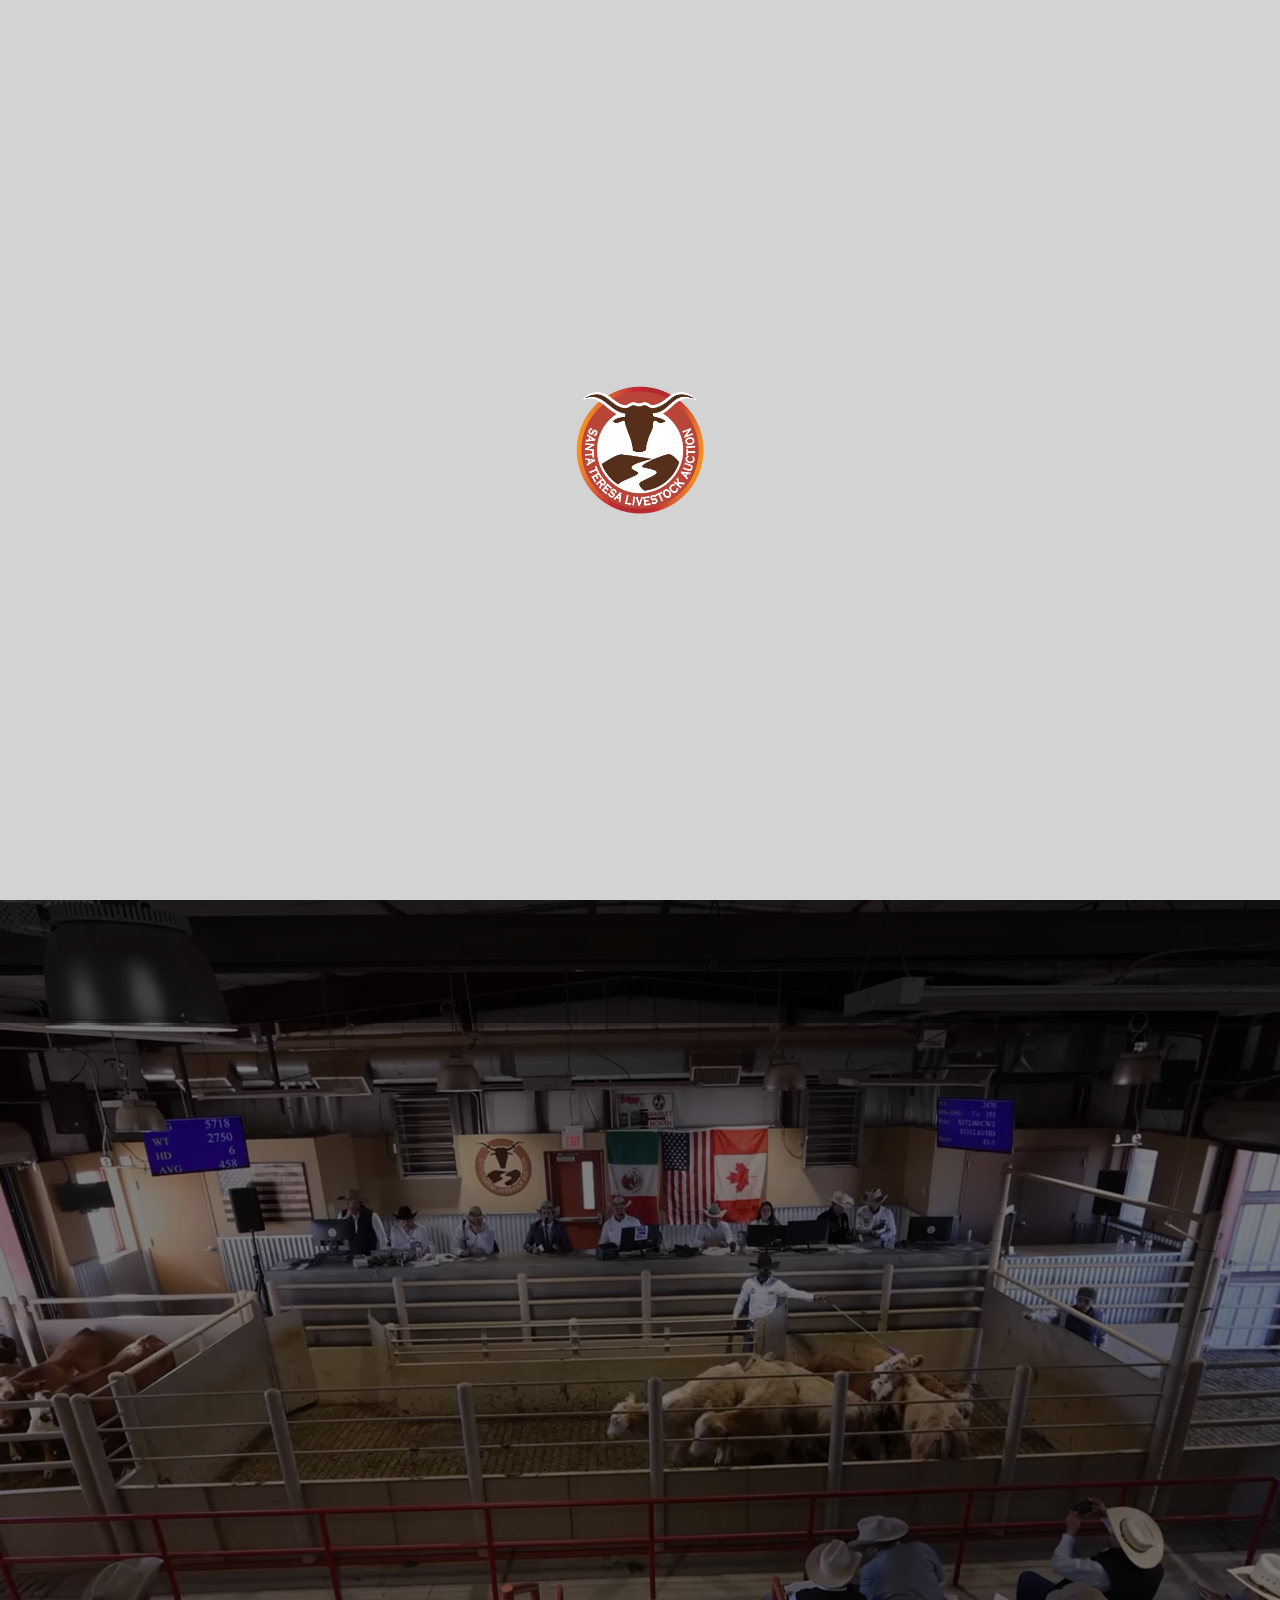
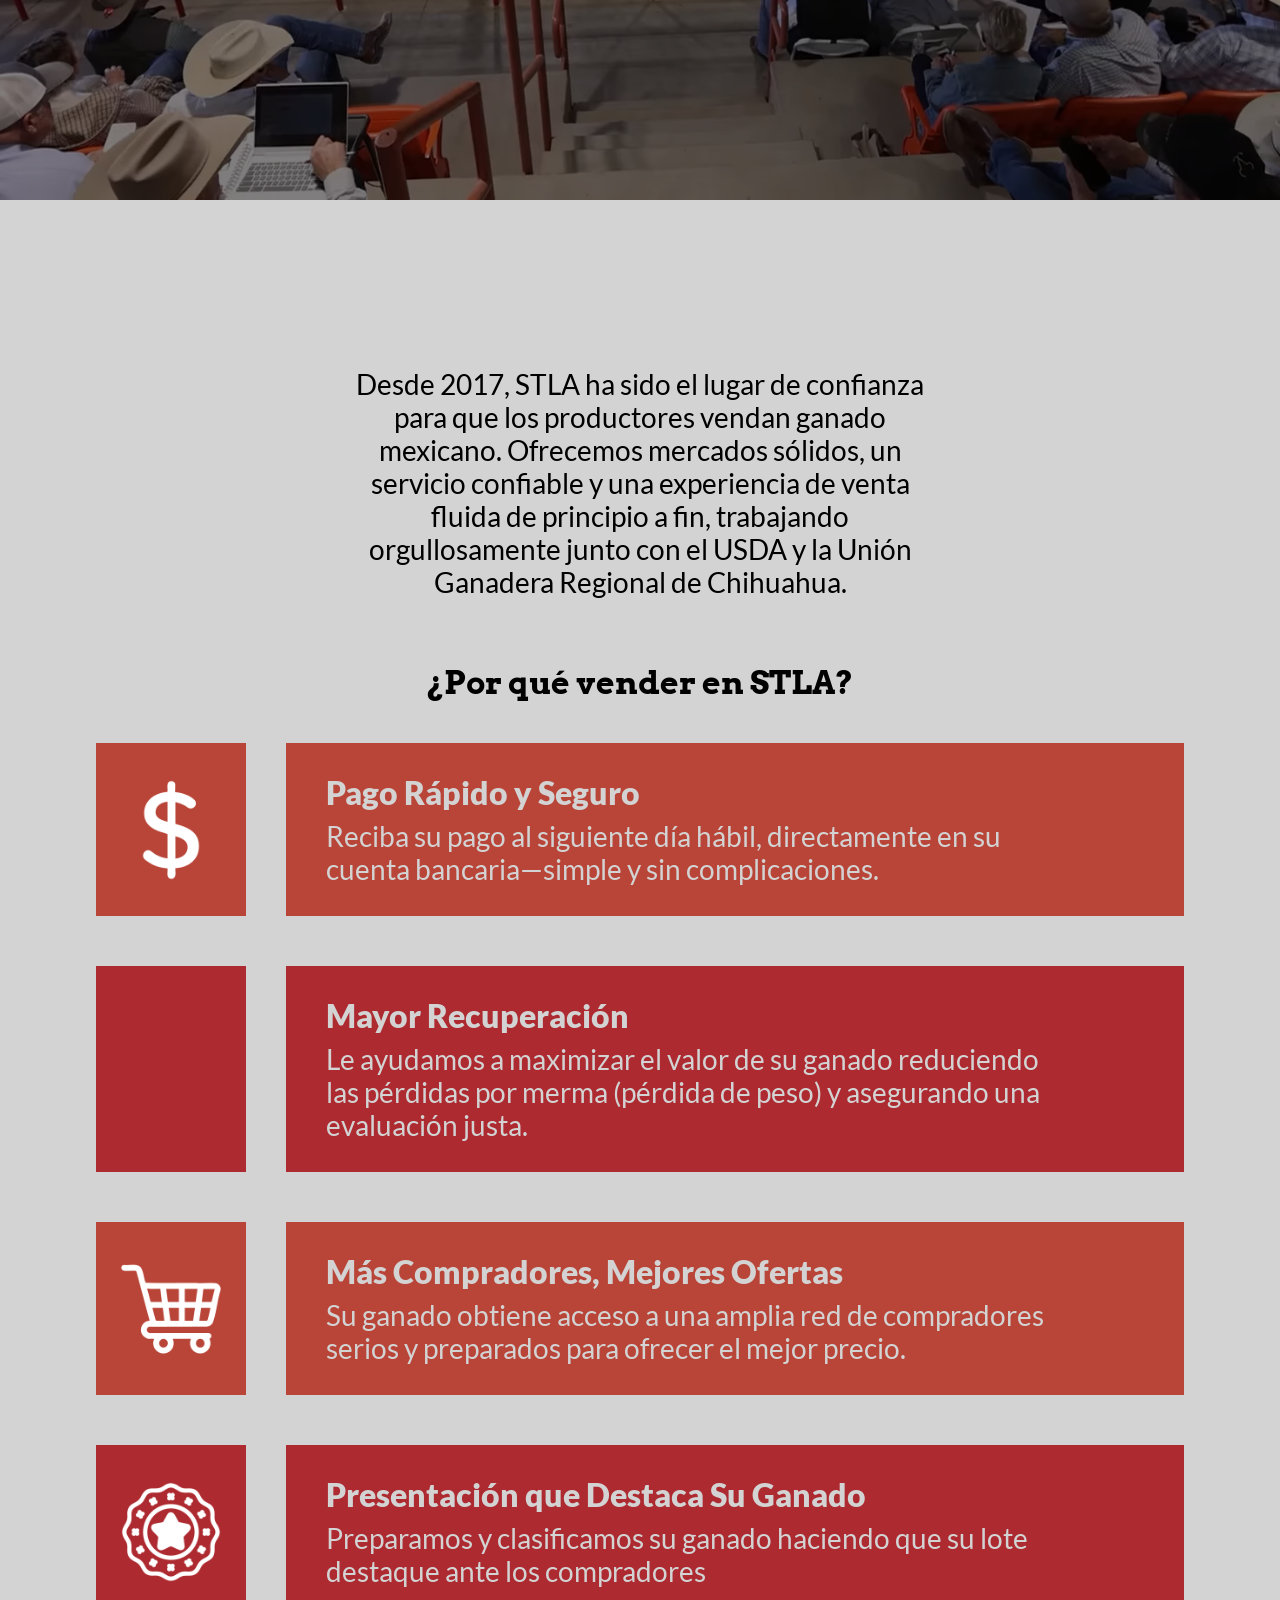
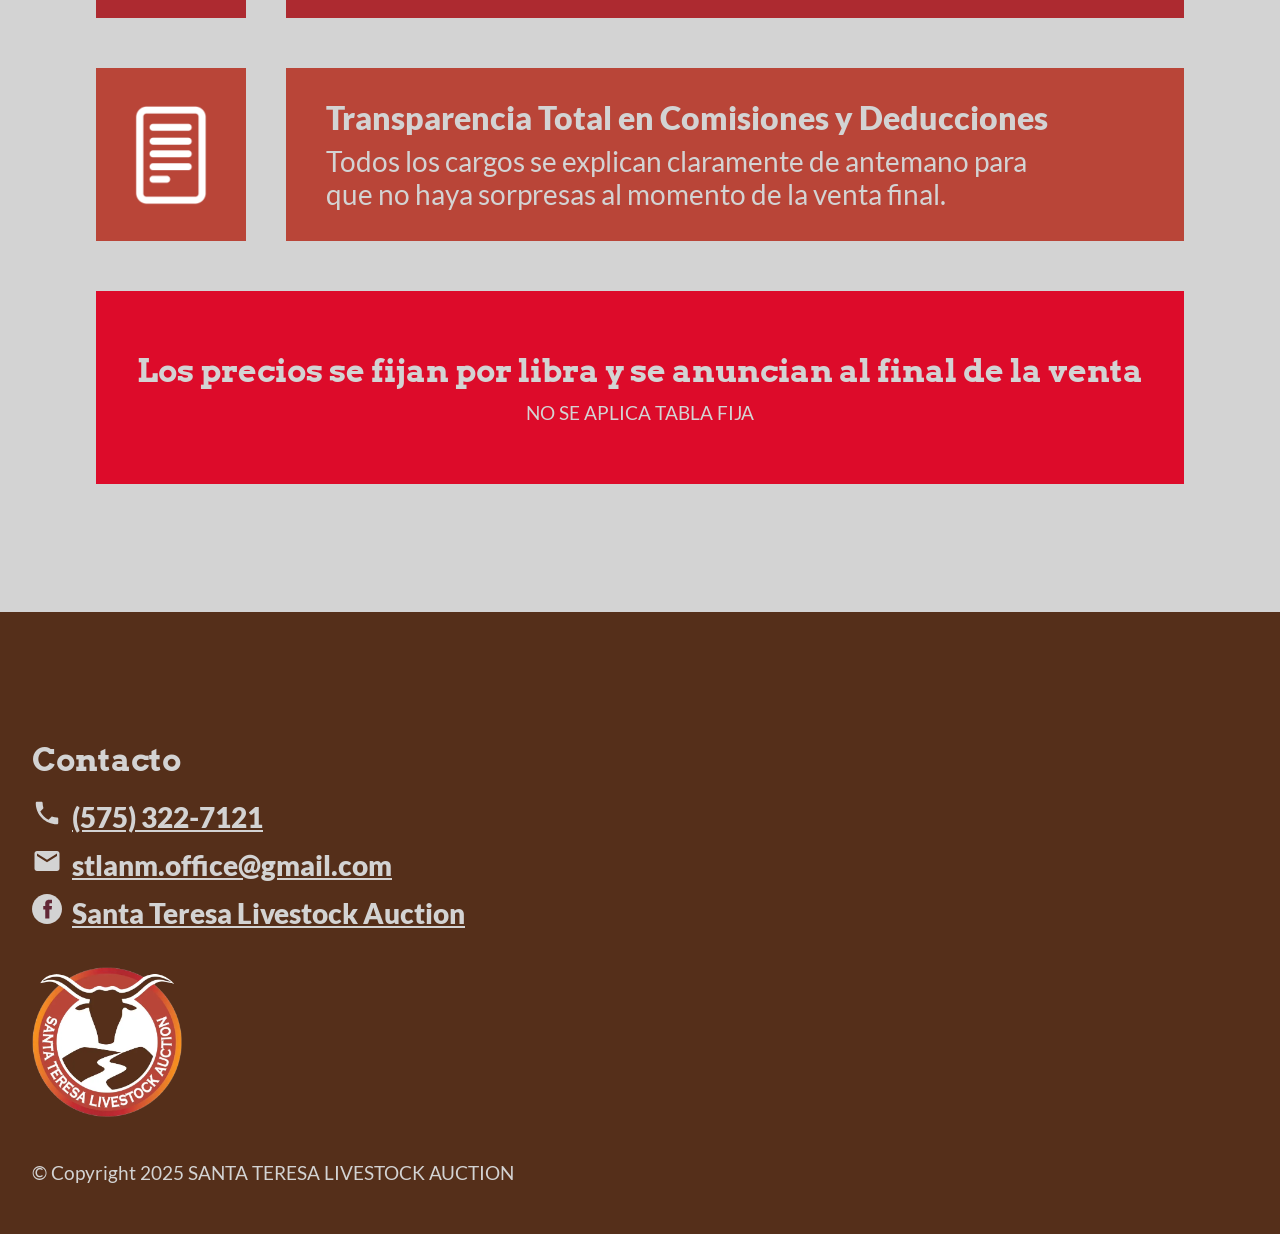
<file: whysellatstla.html>
<!DOCTYPE html>
<html lang="en">
<head>
    <meta charset="UTF-8" name="utf-8">
    <meta name="viewport" content="width=device-width, initial-scale=1.0">
    <meta name="description" content="The Only Mexican Cattle Auction in the United States.">

    <title>Why sell at STLA?- Santa Teresa Livestock Auction</title>

    <link rel="icon" type="image/png" href="./favicon/favicon-96x96.png" sizes="96x96" />
    <link rel="icon" type="image/svg+xml" href="./favicon/favicon.svg" />
    <link rel="shortcut icon" href="./favicon/favicon.ico" />
    <link rel="apple-touch-icon" sizes="180x180" href="./favicon/apple-touch-icon.png" />
    <meta name="apple-mobile-web-app-title" content="Santa Teresa" />
    <link rel="manifest" href="./favicon/site.webmanifest" />
    <meta content="#FFFFFF" data-react-helmet="true" name="theme-color" />

    <link rel="stylesheet" href="./style/styleWhySell.css">
</head>

<body id="hiddenBody">

    <div id="loader">
        <img class="logoLoader" src="./imgs/STLA-LOGO-Nav.webp" alt="logoLoader">
    </div>



    <div class="video-contenedor">
        <video class="video-fondo" autoplay loop muted playsinline>
            <source src="./imgs/Video5Online.mp4" type="video/mp4">
            <source src="./imgs/Video5Online.webm" type="video/webm">
            Tu navegador no soporta videos HTML5.
        </video>
        
        <header>
            <div class="menu-trigger reveal-home">
                <img src="./imgs/icoMenu.webp" alt="icoMenu">
                <img src="./imgs/icoCloseMenu.webp" alt="icoCloseMenu">
            </div>

            <img class="logoNav reveal-home" src="./imgs/STLA-LOGO-Nav.webp" alt="logoNav">
            <div class="divIdiomaContactContainer">
                <div class="language-wrapper">
                    <img src="./imgs/flagUS.webp" alt="English" class="flag-icon reveal-home">

                    <label class="switch reveal-home">
                        <input type="checkbox" id="languageToggle">
                        <span class="slider"></span>
                    </label>

                    <img src="./imgs/flagMex.webp" alt="Español" class="flag-icon reveal-home">
                </div>

                <!-- <a href="#contacto" class="contactUsNav reveal-home lang" key="contactNav">Contact Us</a> -->
            </div>

            <div class="mobile-nav">
                <ul>
                    <img class="logoNavMov" src="./imgs/STLA-LOGO-Nav.webp" alt="logoNavMov">
                    <li><a href="./" class="lang" key="homeNav">Home</a></li>
                    <li><a href="./aboutUs.html" class="lang" key="aboutUsNav">About Us</a></li>
                    <li><a href="./team.html" class="lang" key="teamNav">Our Team</a></li>
                    <li><a href="./services.html" class="lang" key="servicesNav">Services</a></li>
                    <li><a href="./whysellatstla.html" class="lang navSelected" key="whySellNav">Why sell at STLA?</a></li>
                    <li><a href="./onlineBidding.html" class="lang" key="onlineNav">Online Bidding</a></li>
                    <li><a href="./sellingProcess.html" class="lang" key="sellingNav">Selling Process</a></li>
                    <li><a href="./marketReports.html" class="lang" key="marketReportsNav">Market Reports</a></li>
                    <li><a href="./calendar.html" class="lang" key="calendarNav">Calendar</a></li>
                </ul>
            </div>
        </header>

        <div class="contenido-encima">
            <p class="titleHome reveal-home lang" key="WhySellTitlePage">WHY SELL AT STLA?</p>
        </div>

    </div>


    <div class="buytextContainer">
        <p class="lang buyText reveal" key="whySellText">Since 2017, STLA has been the trusted place for producers to sell mexican cattle. We provide strong markets, reliable service, and a seamless selling experience from start to finish, proudly working alongside with the USDA and the Union Ganadera Regional de Chihuahua.</p>
    </div>

    <p class="howWorksTitle lang reveal" key="WhySellTitle">Why sell at STLA?</p>

    <div class="howWorksListContainer">
        <div class="howWorksElement">
            <div class="howWorksStep stepColor2">
                <img class="icoImg reveal" src="./imgs/payIco.webp" alt="payIco">
            </div>
            <div class="howWorksContent stepColor2">
                <div class="infoContainer">
                    <p class="howWorksElementText titleHowWorks lang reveal" key="whySell1">Fast and Secure Payment</p>
                    <p class="whySellText lang reveal" key="whySellText1">Receive your payment the next business day, directly to your bank account—simple and hassle-free.</p>
                </div>
            </div>
        </div>

        <div class="howWorksElement">
            <div class="howWorksStep">
                <img class="icoImg reveal" src="./imgs/moreBuyersIco.webp" alt="moreBuyersIco">
            </div>
            <div class="howWorksContent">
                <div class="infoContainer">
                    <p class="howWorksElementText titleHowWorks lang reveal" key="whySell2">Higher Value Recovery</p>
                    <p class="whySellText lang reveal" key="whySellText2">We help you maximize your cattle’s value by reducing shrink losses and ensuring a fair evaluation.</p>
                </div>
            </div>
        </div>

        <div class="howWorksElement">
            <div class="howWorksStep stepColor2">
                <img class="icoImg reveal" src="./imgs/buyIco.webp" alt="buyIco">
            </div>
            <div class="howWorksContent stepColor2">
                <div class="infoContainer">
                    <p class="howWorksElementText titleHowWorks lang reveal" key="whySell3">More Buyers, Better Offers</p>
                    <p class="whySellText lang reveal" key="whySellText3">Your cattle gain access to a wide network of serious buyers ready to offer the best price.</p>
                </div>
            </div>
        </div>

        <div class="howWorksElement">
            <div class="howWorksStep">
                <img class="icoImg reveal" src="./imgs/highligthsIco.webp" alt="highligthsIco">
            </div>
            <div class="howWorksContent">
                <div class="infoContainer">
                    <p class="howWorksElementText titleHowWorks lang reveal" key="whySell4">Presentation that Highlights Your Cattle</p>
                    <p class="whySellText lang reveal" key="whySellText4">We prepare and classify your cattle to showcase their best qualities, making your lot stand out to buyers.</p>
                </div>
            </div>
        </div>

        <div class="howWorksElement">
            <div class="howWorksStep stepColor2">
                <img class="icoImg reveal" src="./imgs/transparecyICo.webp" alt="transparecyICo">
            </div>
            <div class="howWorksContent stepColor2">
                <div class="infoContainer">
                    <p class="howWorksElementText titleHowWorks lang reveal" key="whySell5">Full Transparency on Fees and Deductions</p>
                    <p class="whySellText lang reveal" key="whySellText5">All charges are clearly explained beforehand so there are no surprises at the time of final sale.</p>
                </div>
            </div>
        </div>

        <div class="howWorksElement note">
            <p class="noteTitle lang reveal" key="whySell6">Prices are set per pound and announced at the end of the sale</p>
            <p class="noteText lang reveal" key="whySell7">NO FIXED TABLE APPLIES</p>
        </div>

    </div>


    <footer id="footer">
        <p class="lang contactFooterTitle" key="contactInfoTitle">Contact Info</p>
        <a href="tel:5753227121" class="textFooter"><svg class="svgFooter" xmlns="http://www.w3.org/2000/svg" width="30" height="30" viewBox="0 0 24 24"><path fill="currentColor" d="M6.62 10.79c1.44 2.83 3.76 5.14 6.59 6.59l2.2-2.2c.27-.27.67-.36 1.02-.24c1.12.37 2.33.57 3.57.57c.55 0 1 .45 1 1V20c0 .55-.45 1-1 1c-9.39 0-17-7.61-17-17c0-.55.45-1 1-1h3.5c.55 0 1 .45 1 1c0 1.25.2 2.45.57 3.57c.11.35.03.74-.25 1.02l-2.2 2.2z"/></svg>(575) 322-7121</a>

        <a href="mailto:stlanm.office@gmail.com?subject=Contact Web Page" class="textFooter"><svg class="svgFooter" xmlns="http://www.w3.org/2000/svg" width="30" height="30" viewBox="0 0 24 24"fill="currentColor"><path d="M20 4H4c-1.1 0-1.99.9-1.99 2L2 18c0 1.1.9 2 2 2h16c1.1 0 2-.9 2-2V6c0-1.1-.9-2-2-2zm0 4l-8 5-8-5V6l8 5 8-5v2z"/></svg>stlanm.office@gmail.com</a>

        <a href="https://www.facebook.com/Santateresalivestockauction" target="_blank" rel="noopener noreferrer" class="textFooter"><svg class="svgFooter xmlns="http://www.w3.org/2000/svg" width="30" height="30" viewBox="0 0 24 24"><path fill="currentColor" d="M12 0C5.373 0 0 5.373 0 12s5.373 12 12 12 12-5.373 12-12S18.627 0 12 0z"/><path fill="#622737" d="M16.5 12.4h-2.6v7.1h-3.3v-7.1h-1.6v-2.8h1.6v-2c0-1.3.6-3.1 3.1-3.1h2.3v2.8h-1.4c-.6 0-.7.3-.7.7v1.6h2.1l-.3 2.8z"/></svg>Santa Teresa Livestock Auction</a>

        <img class="logoFooter" src="./imgs/STLA-LOGO-Nav.webp" alt="logoFooter">
        <p class="copyFooter">© Copyright 2025 SANTA TERESA LIVESTOCK AUCTION</p>

    </footer>

    <script src='https://cdnjs.cloudflare.com/ajax/libs/jquery/2.1.3/jquery.min.js'></script>
    <script src="./javascript/appSellingProcess.js"></script>
</body>
</html>
</file>
<file: style/styleAboutUs.css>
/*-------------------------------- root --------------------------------*/
:root{
    --white: #d3d3d3;
    --black: #000000;
    --redSa: #AD2A30;
    --red: #DD0B2A;
    --yellow: #FFB222;
    --orange: #F58F21;
    --redSa2: #B94538;
    --brown:#552F1A;

    --fs--SuperTitle: clamp(52px, calc(2.8vw + 1.8rem), 80px);
    --fs--Title: clamp(40px, calc(2.2vw + 1.2rem), 68px);
    --fs--SubTitle: clamp(30px, calc(1vw + 1.2rem), 46px);
    --fs--Text: clamp(1.4rem, 2.6vw, 1.725rem);
    --fs--TextNav: 	clamp(1rem, 1.7vw, 1.2rem);
}

@font-face {
    font-family: 'latoRegular';
    src: url(./Lato-Regular.ttf);
    font-display: swap;
}

@font-face {
    font-family: 'latoBlack';
    src: url(./Lato-Black.ttf);
    font-display: swap;
}

@font-face {
    font-family: 'arvo';
    src: url(./Arvo-Bold.ttf);
    font-display: swap;
}

body{
    margin: 0;
    padding: 0;
    background-color: var(--white);
}

p:hover{
    cursor: default;
}

html {
    scroll-behavior: smooth;
}


/*-------------------------------- Scroll Bar --------------------------------*/
/* Works on Firefox */
* {
    scrollbar-width:thin;
    scrollbar-color: var(--brown) var(--white);
}

/* Works on Chrome, Edge, and Safari */
*::-webkit-scrollbar {
    width: 15px;
}

*::-webkit-scrollbar-track {
    background: var(--white);
}

*::-webkit-scrollbar-thumb {
    background-color: var(--brown);
    border-radius: 0px;
    border: 0px solid var(--white);
}

.reveal-home {
    opacity: 0;
    transform: translateY(30px);
    transition: opacity 0.8s ease, transform 0.8s ease;
    will-change: opacity, transform;
}

.reveal-home.visible {
    opacity: 1;
    transform: translateY(0);
}

.reveal {
    opacity: 0;
    transform: translateY(30px);
    transition: opacity 0.8s ease, transform 0.8s ease;
    will-change: opacity, transform;
}

.reveal.visible {
    opacity: 1;
    transform: translateY(0);
}


/*-------------------------------- loader --------------------------------*/
#hiddenBody{
    overflow:hidden;
}

#loader {
    padding: 0;
    margin: 0;
    width: 100vw;
    height: 100lvh;
    background:var(--white);
    display: flex;
    align-items: center;
    justify-content: center;
    overflow: hidden;

    transition: opacity 0.3s ease;
}

.logoLoader{
    width: 10vw;
    animation: breathe 2s ease-in-out infinite;
}


@keyframes breathe {
    0% {
        transform: scale(1);
        opacity: 0.7;
    }
    50% {
        transform: scale(1.05); 
        opacity: 1; 
    }
    100% {
        transform: scale(1);
        opacity: 0.7;
    }
}

#loader.fade-out {
    opacity: 0;
    pointer-events: none;
}



/*-------------------------------- nav --------------------------------*/
.navSelected{
    color: var(--yellow) !important;
}

header{
    width: 100vw;
    display: flex;
    flex-direction: row;
    justify-content: space-between;
    margin: auto;
    padding-top: 20px;
    position: fixed;
    z-index: 800;
    padding-bottom: 20px;
    background: linear-gradient(180deg,rgba(0, 0, 0, 0.5) 100%, rgba(0, 0, 0, 0) 100%);


    transition: all 0.3s ease-in-out;
}

header.scrolled {
    background: linear-gradient(180deg,rgba(0, 0, 0, 0) 10%, rgba(0, 0, 0, 0) 100%);
    background-color: var(--brown);
    padding-top: 10px;
    padding-bottom: 10px;
}

.logoNav{
    width: 5%;
    object-fit: contain;
    margin-left: 9vw;
    transition: all 0.3s ease-in-out;
}

.logo-scroll{
    width: 4%;
}


/*-------------------------------- Menu Trigger--------------------------------*/
.menu-trigger {
    position: relative;
    width: 60px;
    height: 60px;
    margin-left: 2.5vw;
    margin-top: auto;
    margin-bottom: auto;
    cursor: pointer;
    z-index: 801; 
}

.menu-trigger img {
    position: absolute;
    top: 0;
    left: 0;
    width: 100%;
    height: 100%;
    object-fit: contain;
    transition: all 0.5s cubic-bezier(0.4, 0, 0.2, 1); 
    backface-visibility: hidden; 
}

.menu-trigger img:first-child {
    opacity: 1;
    transform: rotate(0deg) scale(1);
}

.menu-trigger img:last-child {
    opacity: 0;
    transform: rotate(-180deg) scale(0.5);
}

.menu-trigger.is-active img:first-child {
    opacity: 0;
    transform: rotate(180deg) scale(0.5);
}

.menu-trigger.is-active img:last-child {
    opacity: 1;
    transform: rotate(0deg) scale(1);
}

.mobile-nav {
    position: fixed;
    top: 0;
    left: 0;
    width: 30vw;
    height: 100vh;
    background-color: var(--brown);
    transform: translateX(-100%);
    transition: all 0.3s ease-in-out;
    visibility: hidden;
    display: flex;
    flex-direction: column;
    z-index: 700;

    box-shadow: 3px 0px 5px 1px rgba(25, 25, 24, 0.26);
    -webkit-box-shadow: 3px 0px 5px 1px rgba(25, 25, 24, 0.26);
    -moz-box-shadow: 3px 0px 5px 1px rgba(25, 25, 24, 0.26);
}

.mobile-nav ul {
    list-style: none;
    margin: 0px;
    margin: auto;
    padding: 0px;
    margin-left: 2.5vw;
}

.mobile-nav a {
    color: var(--white);
    text-decoration: none;
    font-size: var(--fs--Text);
    font-family: 'latoBlack';
    display: block;
    padding: 1rem 0;
    transition: all 0.3s ease-in-out;
}

.mobile-nav a:hover{
    color: var(--orange);
    font-size: calc(var(--fs--Text) + 4px);
    transition: all 0.3s ease;
}

.mobile-nav.is-active {
    transform: translateX(0);
    visibility: visible;
}

.logoNavMov{
    display: none;
}


/*-------------------------------- botonLenguaje --------------------------------*/
.divIdiomaContactContainer{
    display: flex;
    gap: 30px;
    z-index: 701;
    margin-right: 2.5vw;
}

.language-wrapper {
    display: flex;
    align-items: center;
    gap: 16px;
    cursor: pointer;
}

.flag-icon {
    width: 70px;
    height: auto;
}

.switch {
    position: relative;
    display: inline-block;
    width: 60px;
    height: 24px;
}

.switch input { 
    opacity: 0;
    width: 0;
    height: 0;
}

.slider {
    position: absolute;
    cursor: pointer;
    top: 0;
    left: 0;
    right: 0;
    bottom: 0;
    background-color: var(--redSa); /* Color gris cuando está a la izquierda (EN) */
    transition: .4s;
    border-radius: 34px;
}

.slider:before {
    position: absolute;
    content: "";
    height: 16px;
    width: 16px;
    left: 10px;
    bottom: 4px;
    background-color: var(--white);
    transition: .4s;
    border-radius: 50%;
}

input:checked + .slider {
    background-color: var(--orange);
}

input:checked + .slider:before {
    transform: translateX(26px); /* Mueve el círculo a la derecha */
}

/*-------------------------------- contactUsNav --------------------------------*/
.contactUsNav{
    margin-top: auto;
    margin-bottom: auto;
    font-size: var(--fs--TextNav);
    font-family: 'latoBlack';
    color: var(--white);
    text-decoration: none;
}

.contactUsNav:hover{
    color: var(--orange);
}



/*-------------------------------- home --------------------------------*/
.video-contenedor{
    width: 100vw;
    height: 100vh;
    position: relative;
    overflow: hidden; 
}

.video-contenedor::before {
    content: ''; 

    position: absolute;
    top: 0;
    left: 0;
    width: 100%;
    height: 100%;

    background-color: lab(0% 0 0 / 0.5);

    z-index: 0;
}

.video-fondo {
    position: absolute;
    top: 0;
    left: 0;
    width: 100%;
    height: 100%;
    object-fit: cover; 
    z-index: -1; 
}

/* 3. El contenido de encima */
.contenido-encima {
    /* Asegura que el contenido esté por encima del video */
    /* (Aunque z-index: -1 en el video suele ser suficiente, 
       esto lo hace más robusto) */
    position: absolute;
    z-index: 1;
    
    /* Solo para centrar el texto de ejemplo */
    display: flex;
    flex-direction: column;
    justify-content: center;
    align-items: center;

    left: 0;
    right: 0;
    top: 0;
    bottom: 0;
    color: var(--white);
}

.titleHome{
    font-size: var(--fs--SuperTitle);
    font-family: 'arvo';
    text-align: center;
    color: var(--white);
    margin: 0px;
}

.subTitleHome{
    font-size: var(--fs--SubTitle);
    font-family: 'latoBlack';
    text-align: center;
    color: var(--white);
    margin: 0px;
    width: 25%;
}

.contenidoAbajo{
    position: relative;
}


/*-------------------------------- textAboutUsContainer --------------------------------*/
.textAboutUsContainer{
    padding-top: 13%;
    padding-bottom: 10%;
    
    width: 70vw;
    display: flex;
    flex-direction: column;
    margin: auto;
    color: var(--black);
    justify-content: center;
}

.titleAboutUs{
    font-size: var(--fs--SubTitle);
    font-family: 'arvo';
    margin: auto;
    width: 50%;
    text-align: center;
    color: var(--black);
}


.textAboutUs{
    font-size: var(--fs--Text);
    font-family: 'latoRegular';
    text-align: center;
    margin: 0;
    margin-top: 40px;
    line-height: 1.4
}

.textAboutUs2{
    font-size: var(--fs--Text);
    font-family: 'latoRegular';
    text-align: center;
    margin: 0;
    margin-top: 40px;
    line-height: 1.4
}

/*-------------------------------- imgsContainer --------------------------------*/
.imgsContainer{
    width: 84vw;
    margin: auto;
    margin-bottom: 10%;
    aspect-ratio: 16/9;
    height: 74vh;
    background-image: url(./imgAboutUsBack.webp);
    background-size: cover;
    background-position: bottom;
    box-shadow: 3px 3px 10px 0px rgba(0, 0, 0, 0.418);
}


/*-------------------------------- guaranteedSection --------------------------------*/
.guaranteedSection{
    width: 84vw;
    display: flex;
    flex-direction: row;
    justify-content: space-between;
    margin: auto;
    margin-bottom: 10%;
}

.guaranteedSectionContentContainer{
    width: 30%;
}

.guaranteedSectionContentContainer2{
    width: 50%; 
}

.guaranteedTitle{
    font-size: var(--fs--SubTitle);
    font-family: 'arvo';
    margin: auto;
    margin-bottom: 0px;
    color: var(--black);
}

.guaranteedTitle2{
    margin: auto;
    margin-top: 0px;
    font-size: var(--fs--SubTitle);
    font-family: 'arvo';
    color: var(--black);
}

.guaranteedText{
    font-size: var(--fs--Text);
    margin: auto;
    margin-top: 0px;
    text-align: left;
    font-family: 'latoRegular';
}


/*-------------------------------- misiViso --------------------------------*/
.misiViso{
    display: flex;
    width: 84vw;
    justify-content: left;
    margin: auto;
    gap: 20px;
    padding-bottom: 10%;
}

.misionContainer{
    flex: 1;
    padding-top: 40px;
    padding-bottom: 40px;
}

.misionTitle{
    font-size: var(--fs--SubTitle);
    text-align: left;
    font-family: 'arvo';
    margin: 0px;
    color: var(--black);
}

.misiontext{
    font-size: var(--fs--Text);
    width: 95%;
    text-align: left;
    margin: 0;
    font-family: 'latoRegular';
    margin-top: 20px;
}

.spacer{
    width: 2px;
    height: auto;
    background-color: var(--black);
}

.visionContainer{
    flex: 1;
    padding-top: 40px;
    padding-bottom: 40px;
}

.visionTitle{
    font-size: var(--fs--SubTitle);
    text-align: left;
    font-family: 'arvo';
    margin: 0px;
    margin-left: 5%;
    color: var(--black);
}

.visiontext{
    font-size: var(--fs--Text);
    width: 95%;
    text-align: left;
    margin: auto;
    margin-left: 5%;
    font-family: 'latoRegular';
    margin-top: 20px;
}


/*-------------------------------- footer --------------------------------*/
footer{
    display: flex;
    flex-direction: column;
    background-color: var(--brown);
    padding-top: 10%;
    padding-left: 2.5%;
}

.contactFooterTitle{
    font-size: var(--fs--SubTitle);
    font-family: 'arvo';
    margin: 0;
    margin-bottom: 18px;
    color: var(--white);
}

.textFooter{
    font-size: var(--fs--Text);
    font-family: 'latoBlack';
    display: block;
    color: var(--white);
    width: max-content;
    margin-bottom: 12px;
}

.textFooter:hover{
    color: var(--orange);
}

.logoFooter{
    width: 8%;
    margin-top: 2%;
    margin-bottom: 2%;
}

.copyFooter{
    font-size: var(--fs--TextNav);
    font-family: 'latoRegular';
    color: var(--white);
    margin-bottom: 50px;
}

.svgFooter{
    margin-right: 10px;
}


/*-------------------------------- responsive --------------------------------*/
@media screen and (max-width: 1730px){
    /*-------------------------------- textAboutUsContainer --------------------------------*/
    .textAboutUsContainer{
        width: 80vw;
    }

    .titleAboutUs{
        width: 60%;
    }

    .textAboutUs{
        line-height: 1.2;
    }

    .textAboutUs2{
        line-height: 1.2;
    }


}


@media screen and (max-width: 1200px){
    /*-------------------------------- textAboutUsContainer --------------------------------*/
    .textAboutUsContainer{
        width: 80vw;
    }

    .titleAboutUs{
        width: 70%;
    }

}


@media screen and (max-width: 900px){
    /*-------------------------------- textAboutUsContainer --------------------------------*/
    .textAboutUsContainer{
        width: 80vw;
    }

    .titleAboutUs{
        width: 80%;
    }

    /*-------------------------------- imgsContainer --------------------------------*/
    .imgsContainer{
        width: 90vw;
    }

    /*-------------------------------- guaranteedSection --------------------------------*/
    .guaranteedSection{
        width: 90vw;
    }

    .guaranteedSectionContentContainer{
        width: 40%;
    }

    /*-------------------------------- misiViso --------------------------------*/
    .misiViso{
        width: 90vw;
        gap: 10px;
    }
}


@media screen and (max-width: 700px){
        /*-------------------------------- textAboutUsContainer --------------------------------*/
    .textAboutUsContainer{
        width: 90vw;
        padding-top: 15%;
        padding-bottom: 15%;
    }

    .titleAboutUs{
        width: 100%;
        text-align: left;
    }


    .textAboutUs{
        line-height: 1.2;
        text-align: left;
        width: 90%;
    }


    .textAboutUs2{
        line-height: 1.2;
        text-align: left;
        width: 90%;
    }


    /*-------------------------------- imgsContainer --------------------------------*/
    .imgsContainer{
        width: 95vw;
        height: 48vh;
    }


    /*-------------------------------- guaranteedSection --------------------------------*/
    .guaranteedSection{
        width: 90vw;
        flex-direction: column;
        gap: 50px;
    }

    .guaranteedSectionContentContainer{
        width: 100%;
    }

    .guaranteedSectionContentContainer2{
        width: 90%;
    }

    /*-------------------------------- misiViso --------------------------------*/
    .misiViso{
        gap: 0px;
        flex-direction: column;
    }

    .misionContainer{
        padding-top: 20px;
        padding-bottom: 40px;
    }

    .misiontext{
        width: 90%;
    }

    .spacer{
        height: 2px;
        width: auto;
    }

    .visionContainer{
        padding-top: 40px;
        padding-bottom: 20px;
    }

    .visionTitle{
        margin-left: 0%;
    }

    .visiontext{
        width: 90%;
        margin-left: 0%;
    }
}



/*-------------------------------- responsiveCom--------------------------------*/
@media screen and (max-width: 1800px) {
    /*-------------------------------- nav --------------------------------*/
    .logoNav{
        margin-left: 9.5vw;
    }
}


@media screen and (max-width: 1400px) {
    /*-------------------------------- nav --------------------------------*/
    .logoNav{
        margin-left: 12.8vw;
    }
}


@media screen and (max-width: 1300px){

    /*-------------------------------- nav --------------------------------*/
    .logoNav{
        width: 6.5%;
        margin-left: 13.5vw;
    }

    .logo-scroll{
        width: 5.5%;
    }


    /*-------------------------------- footer --------------------------------*/
    .logoFooter{
        width: 12%;
    }


}


@media screen and (max-width: 1200px){
    /*-------------------------------- nav --------------------------------*/
    .logoNav{
        width: 8%;
        margin-left: 15vw;
    }
}


@media screen and (max-width: 1100px){

    /*-------------------------------- loader --------------------------------*/
    .logoLoader{
        width: 20vw;
    }

    /*-------------------------------- nav --------------------------------*/
    .logoNav{
        width: 8%;
        margin-left: 14.8vw;
    }

    .logo-scroll{
        width: 6%;
    }

    /*-------------------------------- Menu Trigger--------------------------------*/
    .menu-trigger {
        position: relative;
        width: 70px;
        height: 70px;
        margin-left: 2.5vw;
        margin-top: auto;
        margin-bottom: auto;
        cursor: pointer;
        z-index: 801; 
    }


    .mobile-nav {
        width: 50vw;
        height: 100vh;
    }

    .mobile-nav ul{
        padding-top: 50px;
    }
}


@media screen and (max-width: 800px){
    /*-------------------------------- nav --------------------------------*/
    .logoNav{
        width: 10%;
        margin-left: 16.5vw;
    }

    .logo-scroll{
        width: 8%;
    }

    /*-------------------------------- Menu Trigger--------------------------------*/
    .menu-trigger {
        position: relative;
        width: 70px;
        height: 70px;
        margin-left: 2.5vw;
        margin-top: auto;
        margin-bottom: auto;
        cursor: pointer;
        z-index: 801; 
    }


    .mobile-nav {
        z-index: 705;
        width: 60vw;
    }

    .mobile-nav ul{
        padding-top: 50px;
    }



    /*-------------------------------- botonLenguaje --------------------------------*/
    .flag-icon {
        width: 60px;
        height: auto;
    }


    /*-------------------------------- footer --------------------------------*/
    .logoFooter{
        width: 16%;
        margin-top: 4%;
        margin-bottom: 4%;
    }
}


@media screen and (max-width: 700px){

    /*-------------------------------- loader --------------------------------*/
    .logoLoader{
        width: 30vw;
    }

    .logoNav{
        display: none;
    }


    /*-------------------------------- Menu Trigger--------------------------------*/
    .menu-trigger {
        width: 55px;
        height: 55px;
        margin-left: 2.5vw;
    }


    .mobile-nav {
        width: 100vw;
    }

    .mobile-nav ul {
        margin: auto;
        text-align: center;
        padding-top: 0px;
    }

    .mobile-nav a {
        padding: 0.8rem 0;
    }

    .logoNavMov{
        display: block;
        width: 20%;
        margin: auto;
        margin-bottom: 1rem;
    }


    /*-------------------------------- botonLenguaje --------------------------------*/
    .flag-icon {
        width: 55px;
    }

    /*-------------------------------- home --------------------------------*/
    .titleHome{
        width: 90%;
    }

    /*-------------------------------- footer --------------------------------*/
    .logoFooter{
        width: 20%;
    }
}
</file>
<file: style/styleCalendar.css>
/*-------------------------------- root --------------------------------*/
:root{
    --white: #d3d3d3;
    --black: #000000;

    --redSa: #AD2A30;
    --red: #DD0B2A;
    --yellow: #FFB222;
    --orange: #F58F21;
    --redSa2: #B94538;
    --brown:#552F1A;

    --fs--SuperTitle: clamp(52px, calc(2.8vw + 1.8rem), 80px);
    --fs--Title: clamp(40px, calc(2.2vw + 1.2rem), 68px);
    --fs--SubTitle: clamp(30px, calc(1vw + 1.2rem), 46px);
    --fs--Text: clamp(1.4rem, 2.6vw, 1.725rem);
    --fs--TextNav: 	clamp(1rem, 1.7vw, 1.2rem);
}

@font-face {
    font-family: 'latoRegular';
    src: url(./Lato-Regular.ttf);
    font-display: swap;
}

@font-face {
    font-family: 'latoBlack';
    src: url(./Lato-Black.ttf);
    font-display: swap;
}

@font-face {
    font-family: 'arvo';
    src: url(./Arvo-Bold.ttf);
    font-display: swap;
}


html {
    scroll-behavior: smooth;
}

body{
    margin: 0;
    padding: 0;
    background-color: var(--white);
}

p:hover{
    cursor: default;
}


/*-------------------------------- Scroll Bar --------------------------------*/
/* Works on Firefox */
* {
    scrollbar-width:thin;
    scrollbar-color: var(--brown) var(--white);
}

/* Works on Chrome, Edge, and Safari */
*::-webkit-scrollbar {
    width: 15px;
}

*::-webkit-scrollbar-track {
    background: var(--white);
}

*::-webkit-scrollbar-thumb {
    background-color: var(--brown);
    border-radius: 0px;
    border: 0px solid var(--white);
}

.reveal-home {
    opacity: 0;
    transform: translateY(30px);
    transition: opacity 0.8s ease, transform 0.8s ease;
    will-change: opacity, transform;
}

.reveal-home.visible {
    opacity: 1;
    transform: translateY(0);
}

.reveal {
    opacity: 0;
    transform: translateY(30px);
    transition: opacity 0.8s ease, transform 0.8s ease;
    will-change: opacity, transform;
}

.reveal.visible {
    opacity: 1;
    transform: translateY(0);
}


/*-------------------------------- loader --------------------------------*/
#hiddenBody{
    overflow:hidden;
}

#loader {
    padding: 0;
    margin: 0;
    width: 100vw;
    height: 100lvh;
    background:var(--white);
    display: flex;
    align-items: center;
    justify-content: center;
    overflow: hidden;

    transition: opacity 0.3s ease;
}

.logoLoader{
    width: 10vw;
    animation: breathe 2s ease-in-out infinite;
}


@keyframes breathe {
    0% {
        transform: scale(1);
        opacity: 0.7;
    }
    50% {
        transform: scale(1.05); 
        opacity: 1; 
    }
    100% {
        transform: scale(1);
        opacity: 0.7;
    }
}

#loader.fade-out {
    opacity: 0;
    pointer-events: none;
}


/*-------------------------------- nav --------------------------------*/
.navSelected{
    color: var(--yellow) !important;
}

header{
    width: 100vw;
    display: flex;
    flex-direction: row;
    justify-content: space-between;
    margin: auto;
    padding-top: 20px;
    padding-bottom: 20px;
    position: fixed;
    z-index: 800;
    background: linear-gradient(180deg,rgba(0, 0, 0, 0.5) 100%, rgba(0, 0, 0, 0) 100%);

    transition: all 0.3s ease-in-out;
}

header.scrolled {
    background: linear-gradient(180deg,rgba(0, 0, 0, 0) 10%, rgba(0, 0, 0, 0) 100%);
    background-color: var(--brown);
    padding-top: 10px;
    padding-bottom: 10px;
}

.logoNav{
    width: 5%;
    object-fit: contain;
    margin-left: 9vw;

    transition: all 0.3s ease-in-out;
}

.logo-scroll{
    width: 4%;
}


/*-------------------------------- Menu Trigger--------------------------------*/
.menu-trigger {
    position: relative;
    width: 60px;
    height: 60px;
    margin-left: 2.5vw;
    margin-top: auto;
    margin-bottom: auto;
    cursor: pointer;
    z-index: 801; 
}

.menu-trigger img {
    position: absolute;
    top: 0;
    left: 0;
    width: 100%;
    height: 100%;
    object-fit: contain;
    transition: all 0.5s cubic-bezier(0.4, 0, 0.2, 1); 
    backface-visibility: hidden; 
}

.menu-trigger img:first-child {
    opacity: 1;
    transform: rotate(0deg) scale(1);
}

.menu-trigger img:last-child {
    opacity: 0;
    transform: rotate(-180deg) scale(0.5);
}

.menu-trigger.is-active img:first-child {
    opacity: 0;
    transform: rotate(180deg) scale(0.5);
}

.menu-trigger.is-active img:last-child {
    opacity: 1;
    transform: rotate(0deg) scale(1);
}

.mobile-nav {
    position: fixed;
    top: 0;
    left: 0;
    width: 30vw;
    height: 100vh;
    background-color: var(--brown);
    transform: translateX(-100%);
    transition: all 0.3s ease-in-out;
    visibility: hidden;
    display: flex;
    flex-direction: column;
    z-index: 700;

    box-shadow: 3px 0px 5px 1px rgba(25, 25, 24, 0.26);
    -webkit-box-shadow: 3px 0px 5px 1px rgba(25, 25, 24, 0.26);
    -moz-box-shadow: 3px 0px 5px 1px rgba(25, 25, 24, 0.26);
}

.mobile-nav ul {
    list-style: none;
    margin: 0px;
    margin: auto;
    padding: 0px;
    margin-left: 2.5vw;
}

.mobile-nav a {
    color: var(--white);
    text-decoration: none;
    font-size: var(--fs--Text);
    font-family: 'latoBlack';
    display: block;
    padding: 1rem 0;
    transition: all 0.3s ease-in-out;
}

.mobile-nav a:hover{
    color: var(--orange);
    font-size: calc(var(--fs--Text) + 4px);
    transition: all 0.3s ease;
}

.mobile-nav.is-active {
    transform: translateX(0);
    visibility: visible;
}

.logoNavMov{
    display: none;
}


/*-------------------------------- botonLenguaje --------------------------------*/
.divIdiomaContactContainer{
    display: flex;
    gap: 30px;
    z-index: 701;
    margin-right: 2.5vw;
}

.language-wrapper {
    display: flex;
    align-items: center;
    gap: 16px;
    cursor: pointer;
}

.flag-icon {
    width: 70px;
    height: auto;
}

.switch {
    position: relative;
    display: inline-block;
    width: 60px;
    height: 24px;
}

.switch input { 
    opacity: 0;
    width: 0;
    height: 0;
}

.slider {
    position: absolute;
    cursor: pointer;
    top: 0;
    left: 0;
    right: 0;
    bottom: 0;
    background-color: var(--redSa); /* Color gris cuando está a la izquierda (EN) */
    transition: .4s;
    border-radius: 34px;
}

.slider:before {
    position: absolute;
    content: "";
    height: 16px;
    width: 16px;
    left: 10px;
    bottom: 4px;
    background-color: var(--white);
    transition: .4s;
    border-radius: 50%;
}

input:checked + .slider {
    background-color: var(--orange);
}

input:checked + .slider:before {
    transform: translateX(26px); /* Mueve el círculo a la derecha */
}


/*-------------------------------- contactUsNav --------------------------------*/
.contactUsNav{
    margin-top: auto;
    margin-bottom: auto;
    font-size: var(--fs--TextNav);
    font-family: 'latoBlack';
    color: var(--white);
    text-decoration: none;
}

.contactUsNav:hover{
    color: var(--orange);
}


/*-------------------------------- home --------------------------------*/
.video-contenedor{
    width: 100vw;
    height: 100vh;
    position: relative;
    overflow: hidden;
}

.video-contenedor::before {
    content: '';

    position: absolute;
    top: 0;
    left: 0;
    width: 100%;
    height: 100%;

    background-color: lab(0% 0 0 / 0.5);

    z-index: 0;
}

.video-fondo {
    position: absolute;
    top: 0;
    left: 0;
    width: 100%;
    height: 100%;
    object-fit: cover;
    z-index: -1;
}

/* 3. El contenido de encima */
.contenido-encima {
    /* Asegura que el contenido esté por encima del video */
    /* (Aunque z-index: -1 en el video suele ser suficiente,
       esto lo hace más robusto) */
    position: absolute;
    z-index: 1;

    /* Solo para centrar el texto de ejemplo */
    display: flex;
    flex-direction: column;
    justify-content: center;
    align-items: center;

    left: 0;
    right: 0;
    top: 0;
    bottom: 0;
    color: var(--white);
}

.titleHome{
    font-size: var(--fs--SuperTitle);
    font-family: 'arvo';
    text-align: center;
    color: var(--white);
    margin: 0px;
}

.subTitleHome{
    font-size: var(--fs--SubTitle);
    font-family: 'latoBlack';
    text-align: center;
    color: var(--white);
    margin: 0px;
    width: 32%;
}

.contenidoAbajo{
    position: relative;
}




/*-------------------------------- auctionSchedule --------------------------------*/
.auctionSchedule{
    padding-top: 13%;
    padding-bottom: 13%;
    display: flex;
    flex-direction: row;
    text-align: left;
    justify-content: space-evenly;

    background-image: url(./auctionScheduleImg.webp);
    background-size: cover;
    background-position: center;
}

.glass-card{
    justify-content: center;
    text-align: center;
    margin-top: 40px;
    margin-bottom: 40px;
    width: 40%;
}
.auctionScheduleTitle{
    font-size: var(--fs--SubTitle);
    font-family: 'arvo';
    margin: auto;
    margin-bottom: 40px;
    color: var(--white);
    text-shadow: 1px 1px 20px #552F1A;
}

.auctionScheduleText2{
    font-size: var(--fs--Text);
    font-family: 'latoRegular';
    margin: auto;
    margin-bottom: 30px;
    color: var(--white);
    text-shadow: 1px 1px 20px #552F1A;
    width: 70%;
}

.auctionScheduleText{
    font-size: var(--fs--Text);
    font-family: 'latoRegular';
    margin: auto;
    margin-bottom: 16px;
    color: var(--white);
    text-shadow: 1px 1px 20px #552F1A;
    width: 70%;
}

.auctionScheduleButton{
    font-size: var(--fs--Text);
    font-family: 'latoBlack';
    margin: auto;
    max-width: max-content;
    margin-top: 30px;
    padding: 0.5em 1.5em;
    border-radius: 30px;
    transition: all 0.3s ease-in-out;
    text-shadow: 1px 1px 20px #552F1A;
    background-color: var(--redSa2);
    color: var(--white);
    border: none;
    transition:  all 0.3s ease-in-out;
}

.auctionScheduleButton:hover{
    cursor: pointer;
    background-color: var(--redSa);
    color: #FFFFFF;
    scale: 1.06;
}

.frameCalendario{
    width: 40vw;
    height: auto;
    border-radius: 8px;
}


/*-------------------------------- footer --------------------------------*/
footer{
    display: flex;
    flex-direction: column;
    background-color: var(--brown);
    padding-top: 10%;
    padding-left: 2.5%;
}

.contactFooterTitle{
    font-size: var(--fs--SubTitle);
    font-family: 'arvo';
    margin: 0;
    margin-bottom: 18px;
    color: var(--white);
}

.textFooter{
    font-size: var(--fs--Text);
    font-family: 'latoBlack';
    display: block;
    color: var(--white);
    width: max-content;
    margin-bottom: 12px;
}

.textFooter:hover{
    color: var(--orange);
}

.logoFooter{
    width: 8%;
    margin-top: 2%;
    margin-bottom: 2%;
}

.copyFooter{
    font-size: var(--fs--TextNav);
    font-family: 'latoRegular';
    color: var(--white);
    margin-bottom: 50px;
}

.svgFooter{
    margin-right: 10px;
}

/*-------------------------------- responsive --------------------------------*/
@media screen and (max-width: 1730px){

}

@media screen and (max-width: 1200px){
    /*-------------------------------- auctionSchedule --------------------------------*/
    .auctionSchedule{
        justify-content: space-around;
    }

    .glass-card{
        width: 45%;
    }

    .auctionScheduleText2{
        margin-bottom: 20px;
        width: 90%;
    }

    .auctionScheduleText{
        margin-bottom: 16px;
        width: 90%;
    }

    .auctionScheduleButton:hover{
        scale: 1.06;
    }

    .frameCalendario{
        width: 45vw;
    }
}

@media screen and (max-width: 900px){
    /*-------------------------------- auctionSchedule --------------------------------*/
        .auctionSchedule{
            justify-content: center;
            flex-direction: column;
        }

        .glass-card{
            width: 60vw;
            margin: auto;
            margin-bottom: 60px;
        }

        .auctionScheduleText2{
            margin-bottom: 20px;
            width: 90%;
        }

        .auctionScheduleText{
            margin-bottom: 16px;
            width: 90%;
        }

        .frameCalendario{
            width: 60vw;
            height: 54vh;
            margin: auto;
        }
}

@media screen and (max-width: 700px){
    /*-------------------------------- auctionSchedule --------------------------------*/
    .glass-card{
        width: 90vw;
    }

    .auctionScheduleText2{
        width: 95%;
    }

    .auctionScheduleText{
        width: 90%;
    }

    .auctionScheduleButton{
        width: 100%;
        max-width: 100%;
    }

    .auctionScheduleButton:hover{
        scale: 1;
    }

    .frameCalendario{
        width: 90vw;
        height: 64vh;
    }
}


/*-------------------------------- responsiveCom--------------------------------*/
@media screen and (max-width: 1800px) {
    /*-------------------------------- nav --------------------------------*/
    .logoNav{
        margin-left: 9.5vw;
    }
}


@media screen and (max-width: 1400px) {
    /*-------------------------------- nav --------------------------------*/
    .logoNav{
        margin-left: 12.8vw;
    }
}


@media screen and (max-width: 1300px){

    /*-------------------------------- nav --------------------------------*/
    .logoNav{
        width: 6.5%;
        margin-left: 13.5vw;
    }

    .logo-scroll{
        width: 5.5%;
    }


    /*-------------------------------- footer --------------------------------*/
    .logoFooter{
        width: 12%;
    }


}


@media screen and (max-width: 1200px){
    /*-------------------------------- nav --------------------------------*/
    .logoNav{
        width: 8%;
        margin-left: 15vw;
    }
}


@media screen and (max-width: 1100px){

    /*-------------------------------- loader --------------------------------*/
    .logoLoader{
        width: 20vw;
    }

    /*-------------------------------- nav --------------------------------*/
    .logoNav{
        width: 8%;
        margin-left: 14.8vw;
    }

    .logo-scroll{
        width: 6%;
    }

    /*-------------------------------- Menu Trigger--------------------------------*/
    .menu-trigger {
        position: relative;
        width: 70px;
        height: 70px;
        margin-left: 2.5vw;
        margin-top: auto;
        margin-bottom: auto;
        cursor: pointer;
        z-index: 801; 
    }


    .mobile-nav {
        width: 50vw;
        height: 100vh;
    }

    .mobile-nav ul{
        padding-top: 50px;
    }
}


@media screen and (max-width: 800px){
    /*-------------------------------- nav --------------------------------*/
    .logoNav{
        width: 10%;
        margin-left: 16.5vw;
    }

    .logo-scroll{
        width: 8%;
    }

    /*-------------------------------- Menu Trigger--------------------------------*/
    .menu-trigger {
        position: relative;
        width: 70px;
        height: 70px;
        margin-left: 2.5vw;
        margin-top: auto;
        margin-bottom: auto;
        cursor: pointer;
        z-index: 801; 
    }


    .mobile-nav {
        z-index: 705;
        width: 60vw;
    }

    .mobile-nav ul{
        padding-top: 50px;
    }



    /*-------------------------------- botonLenguaje --------------------------------*/
    .flag-icon {
        width: 60px;
        height: auto;
    }


    /*-------------------------------- footer --------------------------------*/
    .logoFooter{
        width: 16%;
        margin-top: 4%;
        margin-bottom: 4%;
    }
}


@media screen and (max-width: 700px){

    /*-------------------------------- loader --------------------------------*/
    .logoLoader{
        width: 30vw;
    }

    .logoNav{
        display: none;
    }


    /*-------------------------------- Menu Trigger--------------------------------*/
    .menu-trigger {
        width: 55px;
        height: 55px;
        margin-left: 2.5vw;
    }


    .mobile-nav {
        width: 100vw;
    }

    .mobile-nav ul {
        margin: auto;
        text-align: center;
        padding-top: 0px;
    }

    .mobile-nav a {
        padding: 0.8rem 0;
    }

    .logoNavMov{
        display: block;
        width: 20%;
        margin: auto;
        margin-bottom: 1rem;
    }


    /*-------------------------------- botonLenguaje --------------------------------*/
    .flag-icon {
        width: 55px;
    }

    /*-------------------------------- home --------------------------------*/
    .titleHome{
        width: 90%;
    }

    /*-------------------------------- footer --------------------------------*/
    .logoFooter{
        width: 20%;
    }
}
</file>
<file: style/styleMarket.css>
/*-------------------------------- root --------------------------------*/
:root{
    --white: #d3d3d3;
    --black: #000000;

    --redSa: #AD2A30;
    --red: #DD0B2A;
    --yellow: #FFB222;
    --orange: #F58F21;
    --redSa2: #B94538;
    --brown:#552F1A;

    --fs--SuperTitle: clamp(52px, calc(2.8vw + 1.8rem), 80px);
    --fs--Title: clamp(40px, calc(2.2vw + 1.2rem), 68px);
    --fs--SubTitle: clamp(30px, calc(1vw + 1.2rem), 46px);
    --fs--Text: clamp(1.4rem, 2.6vw, 1.725rem);
    --fs--TextNav: 	clamp(1rem, 1.7vw, 1.2rem);
}

@font-face {
    font-family: 'latoRegular';
    src: url(./Lato-Regular.ttf);
    font-display: swap;
}

@font-face {
    font-family: 'latoBlack';
    src: url(./Lato-Black.ttf);
    font-display: swap;
}

@font-face {
    font-family: 'arvo';
    src: url(./Arvo-Bold.ttf);
    font-display: swap;
}


html {
    scroll-behavior: smooth;
}

body{
    margin: 0;
    padding: 0;
    background-color: var(--white);
}

p:hover{
    cursor: default;
}


/*-------------------------------- Scroll Bar --------------------------------*/
/* Works on Firefox */
* {
    scrollbar-width:thin;
    scrollbar-color: var(--brown) var(--white);
}

/* Works on Chrome, Edge, and Safari */
*::-webkit-scrollbar {
    width: 15px;
}

*::-webkit-scrollbar-track {
    background: var(--white);
}

*::-webkit-scrollbar-thumb {
    background-color: var(--brown);
    border-radius: 0px;
    border: 0px solid var(--white);
}

.reveal-home {
    opacity: 0;
    transform: translateY(30px);
    transition: opacity 0.8s ease, transform 0.8s ease;
    will-change: opacity, transform;
}

.reveal-home.visible {
    opacity: 1;
    transform: translateY(0);
}

.reveal {
    opacity: 0;
    transform: translateY(30px);
    transition: opacity 0.8s ease, transform 0.8s ease;
    will-change: opacity, transform;
}

.reveal.visible {
    opacity: 1;
    transform: translateY(0);
}


/*-------------------------------- loader --------------------------------*/
#hiddenBody{
    overflow:hidden;
}

#loader {
    padding: 0;
    margin: 0;
    width: 100vw;
    height: 100lvh;
    background:var(--white);
    display: flex;
    align-items: center;
    justify-content: center;
    overflow: hidden;

    transition: opacity 0.3s ease;
}

.logoLoader{
    width: 10vw;
    animation: breathe 2s ease-in-out infinite;
}


@keyframes breathe {
    0% {
        transform: scale(1);
        opacity: 0.7;
    }
    50% {
        transform: scale(1.05); 
        opacity: 1; 
    }
    100% {
        transform: scale(1);
        opacity: 0.7;
    }
}

#loader.fade-out {
    opacity: 0;
    pointer-events: none;
}


/*-------------------------------- nav --------------------------------*/
.navSelected{
    color: var(--yellow) !important;
}

header{
    width: 100vw;
    display: flex;
    flex-direction: row;
    justify-content: space-between;
    margin: auto;
    padding-top: 20px;
    padding-bottom: 20px;
    position: fixed;
    z-index: 800;
    background: linear-gradient(180deg,rgba(0, 0, 0, 0.5) 100%, rgba(0, 0, 0, 0) 100%);

    transition: all 0.3s ease-in-out;
}

header.scrolled {
    background: linear-gradient(180deg,rgba(0, 0, 0, 0) 10%, rgba(0, 0, 0, 0) 100%);
    background-color: var(--brown);
    padding-top: 10px;
    padding-bottom: 10px;
}

.logoNav{
    width: 5%;
    object-fit: contain;
    margin-left: 9vw;

    transition: all 0.3s ease-in-out;
}

.logo-scroll{
    width: 4%;
}

/*-------------------------------- Menu Trigger--------------------------------*/
.menu-trigger {
    position: relative;
    width: 60px;
    height: 60px;
    margin-left: 2.5vw;
    margin-top: auto;
    margin-bottom: auto;
    cursor: pointer;
    z-index: 801; 
}

.menu-trigger img {
    position: absolute;
    top: 0;
    left: 0;
    width: 100%;
    height: 100%;
    object-fit: contain;
    transition: all 0.5s cubic-bezier(0.4, 0, 0.2, 1); 
    backface-visibility: hidden; 
}

.menu-trigger img:first-child {
    opacity: 1;
    transform: rotate(0deg) scale(1);
}

.menu-trigger img:last-child {
    opacity: 0;
    transform: rotate(-180deg) scale(0.5);
}

.menu-trigger.is-active img:first-child {
    opacity: 0;
    transform: rotate(180deg) scale(0.5);
}

.menu-trigger.is-active img:last-child {
    opacity: 1;
    transform: rotate(0deg) scale(1);
}

.mobile-nav {
    position: fixed;
    top: 0;
    left: 0;
    width: 30vw;
    height: 100vh;
    background-color: var(--brown);
    transform: translateX(-100%);
    transition: all 0.3s ease-in-out;
    visibility: hidden;
    display: flex;
    flex-direction: column;
    z-index: 700;

    box-shadow: 3px 0px 5px 1px rgba(25, 25, 24, 0.26);
    -webkit-box-shadow: 3px 0px 5px 1px rgba(25, 25, 24, 0.26);
    -moz-box-shadow: 3px 0px 5px 1px rgba(25, 25, 24, 0.26);
}

.mobile-nav ul {
    list-style: none;
    margin: 0px;
    margin: auto;
    padding: 0px;
    margin-left: 2.5vw;
}

.mobile-nav a {
    color: var(--white);
    text-decoration: none;
    font-size: var(--fs--Text);
    font-family: 'latoBlack';
    display: block;
    padding: 1rem 0;
    transition: all 0.3s ease-in-out;
}

.mobile-nav a:hover{
    color: var(--orange);
    font-size: calc(var(--fs--Text) + 4px);
    transition: all 0.3s ease;
}

.mobile-nav.is-active {
    transform: translateX(0);
    visibility: visible;
}

.logoNavMov{
    display: none;
}

/*-------------------------------- botonLenguaje --------------------------------*/
.divIdiomaContactContainer{
    display: flex;
    gap: 30px;
    z-index: 701;
    margin-right: 2.5vw;
}

.language-wrapper {
    display: flex;
    align-items: center;
    gap: 16px;
    cursor: pointer;
}

.flag-icon {
    width: 70px;
    height: auto;
}

.switch {
    position: relative;
    display: inline-block;
    width: 60px;
    height: 24px;
}

.switch input { 
    opacity: 0;
    width: 0;
    height: 0;
}

.slider {
    position: absolute;
    cursor: pointer;
    top: 0;
    left: 0;
    right: 0;
    bottom: 0;
    background-color: var(--redSa); /* Color gris cuando está a la izquierda (EN) */
    transition: .4s;
    border-radius: 34px;
}

.slider:before {
    position: absolute;
    content: "";
    height: 16px;
    width: 16px;
    left: 10px;
    bottom: 4px;
    background-color: var(--white);
    transition: .4s;
    border-radius: 50%;
}

input:checked + .slider {
    background-color: var(--orange);
}

input:checked + .slider:before {
    transform: translateX(26px); /* Mueve el círculo a la derecha */
}


/*-------------------------------- contactUsNav --------------------------------*/
.contactUsNav{
    margin-top: auto;
    margin-bottom: auto;
    font-size: var(--fs--TextNav);
    font-family: 'latoBlack';
    color: var(--white);
    text-decoration: none;
}

.contactUsNav:hover{
    color: var(--orange);
}


/*-------------------------------- home --------------------------------*/
.video-contenedor{
    width: 100vw;
    height: 100vh;
    position: relative;
    overflow: hidden;
}

.video-contenedor::before {
    content: '';

    position: absolute;
    top: 0;
    left: 0;
    width: 100%;
    height: 100%;

    background-color: lab(0% 0 0 / 0.5);

    z-index: 0;
}

.video-fondo {
    position: absolute;
    top: 0;
    left: 0;
    width: 100%;
    height: 100%;
    object-fit: cover;
    z-index: -1;
}

/* 3. El contenido de encima */
.contenido-encima {
    /* Asegura que el contenido esté por encima del video */
    /* (Aunque z-index: -1 en el video suele ser suficiente,
       esto lo hace más robusto) */
    position: absolute;
    z-index: 1;

    /* Solo para centrar el texto de ejemplo */
    display: flex;
    flex-direction: column;
    justify-content: center;
    align-items: center;

    left: 0;
    right: 0;
    top: 0;
    bottom: 0;
    color: var(--white);
}

.titleHome{
    font-size: var(--fs--SuperTitle);
    font-family: 'arvo';
    text-align: center;
    color: var(--white);
    margin: 0px;
    width: 90%;
}

.contenidoAbajo{
    position: relative;
}


/*-------------------------------- marketText --------------------------------*/
.marketText{
    width: 90vw;
    display: flex;
    flex-direction: column;
    margin: auto;
    margin-top: 10%;
    margin-bottom: 3%;
    gap: 20px;
}

.marketText p{
    font-size: var(--fs--SubTitle);
    margin: 0;
    text-align: center;
    font-family: 'latoRegular';
}


/*-------------------------------- facebook --------------------------------*/
.faceContainer {
    width: 100vw;
    height: auto;
    display: flex;
    justify-content: center;
    margin: auto;
}

.fb-page {
    width: 500px; 
    max-width: 100%;
}


/*-------------------------------- botonfacebook --------------------------------*/
.aBotonFacebook{
    text-decoration: none;
}
.botonFacebook{
    background-color: var(--redSa2);
    width: max-content;
    color: var(--white);
    border-radius: 40px;
    font-size: var(--fs--Text);
    font-family: 'latoBlack';
    transition: all 0.3s ease-in-out;
    margin: auto;
    margin-top: 3%;
    margin-bottom: 10%;
    padding: 0.5em 1.5em;
}

.botonFacebook:hover{
    background-color: var(--redSa);
    scale: 1.03;
    cursor: pointer;
}




/*-------------------------------- footer --------------------------------*/
footer{
    display: flex;
    flex-direction: column;
    background-color: var(--brown);
    padding-top: 10%;
    padding-left: 2.5%;
}

.contactFooterTitle{
    font-size: var(--fs--SubTitle);
    font-family: 'arvo';
    margin: 0;
    margin-bottom: 18px;
    color: var(--white);
}

.textFooter{
    font-size: var(--fs--Text);
    font-family: 'latoBlack';
    display: block;
    color: var(--white);
    width: max-content;
    margin-bottom: 12px;
}

.textFooter:hover{
    color: var(--orange);
}

.logoFooter{
    width: 8%;
    margin-top: 2%;
    margin-bottom: 2%;
}

.copyFooter{
    font-size: var(--fs--TextNav);
    font-family: 'latoRegular';
    color: var(--white);
    margin-bottom: 50px;
}

.svgFooter{
    margin-right: 10px;
}


/*-------------------------------- responsive --------------------------------*/
@media screen and (max-width: 1730px){
    /*-------------------------------- marketText --------------------------------*/
    .marketText{
        margin-bottom: 10%;
    }
}

@media screen and (max-width: 1200px){

}

@media screen and (max-width: 900px){
    /*-------------------------------- marketText --------------------------------*/
    .marketText{
        margin-top: 15%;
    }

    /*-------------------------------- botonfacebook --------------------------------*/
    .botonFacebook{
        background-color: var(--redSa2);
        width: max-content;
        color: var(--white);
        border-radius: 40px;
        font-size: var(--fs--Text);
        font-family: 'latoBlack';
        transition: all 0.3s ease-in-out;
        margin: auto;
        margin-top: 10%;
        margin-bottom: 10%;
        padding: 0.5em 1.5em;
    }

    .botonFacebook:hover{
        scale: 1;
    }
}

@media screen and (max-width: 700px){
    /*-------------------------------- marketText --------------------------------*/
    .marketText p{
        text-align: left;
    }
}

/* media screen and (max-width: 500px){
    .faceContainer {
        display: block;
        
    }

    .fb-page {
        width: 300px;
    }
} */






/*-------------------------------- responsiveCom--------------------------------*/
@media screen and (max-width: 1800px) {
    /*-------------------------------- nav --------------------------------*/
    .logoNav{
        margin-left: 9.5vw;
    }
}


@media screen and (max-width: 1400px) {
    /*-------------------------------- nav --------------------------------*/
    .logoNav{
        margin-left: 12.8vw;
    }
}


@media screen and (max-width: 1300px){

    /*-------------------------------- nav --------------------------------*/
    .logoNav{
        width: 6.5%;
        margin-left: 13.5vw;
    }

    .logo-scroll{
        width: 5.5%;
    }


    /*-------------------------------- footer --------------------------------*/
    .logoFooter{
        width: 12%;
    }


}


@media screen and (max-width: 1200px){
    /*-------------------------------- nav --------------------------------*/
    .logoNav{
        width: 8%;
        margin-left: 15vw;
    }
}


@media screen and (max-width: 1100px){

    /*-------------------------------- loader --------------------------------*/
    .logoLoader{
        width: 20vw;
    }

    /*-------------------------------- nav --------------------------------*/
    .logoNav{
        width: 8%;
        margin-left: 14.8vw;
    }

    .logo-scroll{
        width: 6%;
    }

    /*-------------------------------- Menu Trigger--------------------------------*/
    .menu-trigger {
        position: relative;
        width: 70px;
        height: 70px;
        margin-left: 2.5vw;
        margin-top: auto;
        margin-bottom: auto;
        cursor: pointer;
        z-index: 801; 
    }


    .mobile-nav {
        width: 50vw;
        height: 100vh;
    }

    .mobile-nav ul{
        padding-top: 50px;
    }
}


@media screen and (max-width: 800px){
    /*-------------------------------- nav --------------------------------*/
    .logoNav{
        width: 10%;
        margin-left: 16.5vw;
    }

    .logo-scroll{
        width: 8%;
    }

    /*-------------------------------- Menu Trigger--------------------------------*/
    .menu-trigger {
        position: relative;
        width: 70px;
        height: 70px;
        margin-left: 2.5vw;
        margin-top: auto;
        margin-bottom: auto;
        cursor: pointer;
        z-index: 801; 
    }


    .mobile-nav {
        z-index: 705;
        width: 60vw;
    }

    .mobile-nav ul{
        padding-top: 50px;
    }



    /*-------------------------------- botonLenguaje --------------------------------*/
    .flag-icon {
        width: 60px;
        height: auto;
    }


    /*-------------------------------- footer --------------------------------*/
    .logoFooter{
        width: 16%;
        margin-top: 4%;
        margin-bottom: 4%;
    }
}


@media screen and (max-width: 700px){

    /*-------------------------------- loader --------------------------------*/
    .logoLoader{
        width: 30vw;
    }

    .logoNav{
        display: none;
    }


    /*-------------------------------- Menu Trigger--------------------------------*/
    .menu-trigger {
        width: 55px;
        height: 55px;
        margin-left: 2.5vw;
    }


    .mobile-nav {
        width: 100vw;
    }

    .mobile-nav ul {
        margin: auto;
        text-align: center;
        padding-top: 0px;
    }

    .mobile-nav a {
        padding: 0.8rem 0;
    }

    .logoNavMov{
        display: block;
        width: 20%;
        margin: auto;
        margin-bottom: 1rem;
    }


    /*-------------------------------- botonLenguaje --------------------------------*/
    .flag-icon {
        width: 55px;
    }

    /*-------------------------------- home --------------------------------*/
    .titleHome{
        width: 90%;
    }

    /*-------------------------------- footer --------------------------------*/
    .logoFooter{
        width: 20%;
    }
}
</file>
<file: style/styleOnlineBidding.css>
/*-------------------------------- root --------------------------------*/
:root{
    --white: #d3d3d3;
    --black: #000000;

    --redSa: #AD2A30;
    --red: #DD0B2A;
    --yellow: #FFB222;
    --orange: #F58F21;
    --redSa2: #B94538;
    --brown:#552F1A;

    --fs--SuperTitle: clamp(52px, calc(2.8vw + 1.8rem), 80px);
    --fs--Title: clamp(40px, calc(2.2vw + 1.2rem), 68px);
    --fs--SubTitle: clamp(30px, calc(1vw + 1.2rem), 46px);
    --fs--Text: clamp(1.4rem, 2.6vw, 1.725rem);
    --fs--TextNav: 	clamp(1rem, 1.7vw, 1.2rem);
}

@font-face {
    font-family: 'latoRegular';
    src: url(./Lato-Regular.ttf);
    font-display: swap;
}

@font-face {
    font-family: 'latoBlack';
    src: url(./Lato-Black.ttf);
    font-display: swap;
}

@font-face {
    font-family: 'arvo';
    src: url(./Arvo-Bold.ttf);
    font-display: swap;
}



body{
    margin: 0;
    padding: 0;
    background-color: var(--white);
}

p:hover{
    cursor: default;
}

html {
    scroll-behavior: smooth;
}

/*-------------------------------- Scroll Bar --------------------------------*/
/* Works on Firefox */
* {
    scrollbar-width:thin;
    scrollbar-color: var(--brown) var(--white);
}

/* Works on Chrome, Edge, and Safari */
*::-webkit-scrollbar {
    width: 15px;
}

*::-webkit-scrollbar-track {
    background: var(--white);
}

*::-webkit-scrollbar-thumb {
    background-color: var(--brown);
    border-radius: 0px;
    border: 0px solid var(--white);
}

.reveal-home {
    opacity: 0;
    transform: translateY(30px);
    transition: opacity 0.8s ease, transform 0.8s ease;
    will-change: opacity, transform;
}

.reveal-home.visible {
    opacity: 1;
    transform: translateY(0);
}

.reveal {
    opacity: 0;
    transform: translateY(30px);
    transition: opacity 0.8s ease, transform 0.8s ease;
    will-change: opacity, transform;
}

.reveal.visible {
    opacity: 1;
    transform: translateY(0);
}


/*-------------------------------- loader --------------------------------*/
#hiddenBody{
    overflow:hidden;
}

#loader {
    padding: 0;
    margin: 0;
    width: 100vw;
    height: 100lvh;
    background:var(--white);
    display: flex;
    align-items: center;
    justify-content: center;
    overflow: hidden;

    transition: opacity 0.3s ease;
}

.logoLoader{
    width: 10vw;
    animation: breathe 2s ease-in-out infinite;
}


@keyframes breathe {
    0% {
        transform: scale(1);
        opacity: 0.7;
    }
    50% {
        transform: scale(1.05); 
        opacity: 1; 
    }
    100% {
        transform: scale(1);
        opacity: 0.7;
    }
}

#loader.fade-out {
    opacity: 0;
    pointer-events: none;
}



/*-------------------------------- nav --------------------------------*/
.navSelected{
    color: var(--yellow) !important;
}

header{
    width: 100vw;
    display: flex;
    flex-direction: row;
    justify-content: space-between;
    margin: auto;
    padding-top: 20px;
    position: fixed;
    z-index: 800;
    padding-bottom: 20px;
    background: linear-gradient(180deg,rgba(0, 0, 0, 0.5) 100%, rgba(0, 0, 0, 0) 100%);


    transition: all 0.3s ease-in-out;
}

header.scrolled {
    background: linear-gradient(180deg,rgba(0, 0, 0, 0) 10%, rgba(0, 0, 0, 0) 100%);
    background-color: var(--brown);
    padding-top: 10px;
    padding-bottom: 10px;
}

.logoNav{
    width: 5%;
    object-fit: contain;
    margin-left: 9vw;

    transition: all 0.3s ease-in-out;
}

.logo-scroll{
    width: 4%;
}

/*-------------------------------- Menu Trigger--------------------------------*/
.menu-trigger {
    position: relative;
    width: 60px;
    height: 60px;
    margin-left: 2.5vw;
    margin-top: auto;
    margin-bottom: auto;
    cursor: pointer;
    z-index: 801; 
}

.menu-trigger img {
    position: absolute;
    top: 0;
    left: 0;
    width: 100%;
    height: 100%;
    object-fit: contain;
    transition: all 0.5s cubic-bezier(0.4, 0, 0.2, 1); 
    backface-visibility: hidden; 
}

.menu-trigger img:first-child {
    opacity: 1;
    transform: rotate(0deg) scale(1);
}

.menu-trigger img:last-child {
    opacity: 0;
    transform: rotate(-180deg) scale(0.5);
}

.menu-trigger.is-active img:first-child {
    opacity: 0;
    transform: rotate(180deg) scale(0.5);
}

.menu-trigger.is-active img:last-child {
    opacity: 1;
    transform: rotate(0deg) scale(1);
}

.mobile-nav {
    position: fixed;
    top: 0;
    left: 0;
    width: 30vw;
    height: 100vh;
    background-color: var(--brown);
    transform: translateX(-100%);
    transition: all 0.3s ease-in-out;
    visibility: hidden;
    display: flex;
    flex-direction: column;
    z-index: 700;

    box-shadow: 3px 0px 5px 1px rgba(25, 25, 24, 0.26);
    -webkit-box-shadow: 3px 0px 5px 1px rgba(25, 25, 24, 0.26);
    -moz-box-shadow: 3px 0px 5px 1px rgba(25, 25, 24, 0.26);
}

.mobile-nav ul {
    list-style: none;
    margin: 0px;
    margin: auto;
    padding: 0px;
    margin-left: 2.5vw;
}

.mobile-nav a {
    color: var(--white);
    text-decoration: none;
    font-size: var(--fs--Text);
    font-family: 'latoBlack';
    display: block;
    padding: 1rem 0;
    transition: all 0.3s ease-in-out;
}

.mobile-nav a:hover{
    color: var(--orange);
    font-size: calc(var(--fs--Text) + 4px);
    transition: all 0.3s ease;
}

.mobile-nav.is-active {
    transform: translateX(0);
    visibility: visible;
}

.logoNavMov{
    display: none;
}


/*-------------------------------- botonLenguaje --------------------------------*/
.divIdiomaContactContainer{
    display: flex;
    gap: 30px;
    z-index: 701;
    margin-right: 2.5vw;
}

.language-wrapper {
    display: flex;
    align-items: center;
    gap: 16px;
    cursor: pointer;
}

.flag-icon {
    width: 70px;
    height: auto;
}

.switch {
    position: relative;
    display: inline-block;
    width: 60px;
    height: 24px;
}

.switch input { 
    opacity: 0;
    width: 0;
    height: 0;
}

.slider {
    position: absolute;
    cursor: pointer;
    top: 0;
    left: 0;
    right: 0;
    bottom: 0;
    background-color: var(--redSa); /* Color gris cuando está a la izquierda (EN) */
    transition: .4s;
    border-radius: 34px;
}

.slider:before {
    position: absolute;
    content: "";
    height: 16px;
    width: 16px;
    left: 10px;
    bottom: 4px;
    background-color: var(--white);
    transition: .4s;
    border-radius: 50%;
}

input:checked + .slider {
    background-color: var(--orange);
}

input:checked + .slider:before {
    transform: translateX(26px); /* Mueve el círculo a la derecha */
}


/*-------------------------------- contactUsNav --------------------------------*/
.contactUsNav{
    margin-top: auto;
    margin-bottom: auto;
    font-size: var(--fs--TextNav);
    font-family: 'latoBlack';
    color: var(--white);
    text-decoration: none;
}

.contactUsNav:hover{
    color: var(--orange);
}


/*-------------------------------- home --------------------------------*/
.video-contenedor{
    width: 100vw;
    height: 100vh;
    position: relative;
    overflow: hidden; 
}

.video-contenedor::before {
    content: ''; 

    position: absolute;
    top: 0;
    left: 0;
    width: 100%;
    height: 100%;

    background-color: lab(0% 0 0 / 0.5);

    z-index: 0;
}

.video-fondo {
    position: absolute;
    top: 0;
    left: 0;
    width: 100%;
    height: 100%;
    object-fit: cover; 
    z-index: -1; 
}

/* 3. El contenido de encima */
.contenido-encima {
    /* Asegura que el contenido esté por encima del video */
    /* (Aunque z-index: -1 en el video suele ser suficiente, 
       esto lo hace más robusto) */
    position: absolute;
    z-index: 1;
    
    /* Solo para centrar el texto de ejemplo */
    display: flex;
    flex-direction: column;
    justify-content: center;
    align-items: center;

    left: 0;
    right: 0;
    top: 0;
    bottom: 0;
    color: var(--white);
}

.titleHome{
    font-size: var(--fs--SuperTitle);
    font-family: 'arvo';
    text-align: center;
    color: var(--white);
    margin: 0px;
}

.subTitleHome{
    font-size: var(--fs--SubTitle);
    font-family: 'arvo';
    text-align: center;
    color: var(--white);
    margin: 0px;
    width: 25%;
}

.contenidoAbajo{
    position: relative;
}


/*-------------------------------- buytextContainer --------------------------------*/
.buytextContainer{
    display: flex;
    flex-direction: column;
    margin: auto;

    padding-top: 10%;
    padding-bottom: 5%;
}

.buytitle{
    margin: auto;
    font-size: var(--fs--SubTitle);
    font-family: 'arvo';
    color: var(--black);
}

.buyText{
    margin: auto;
    font-size: var(--fs--Text);
    width: 45%;
    text-align: center;
    margin-top: 40px;
    font-family: 'latoRegular';
}


/*-------------------------------- HowItWorks --------------------------------*/
#seccion1.active{
    display: flex;
    flex-direction: column;
    justify-content: center;
    width: 100%;
}

.howWorksTitle{
    font-size: var(--fs--SubTitle);
    margin: auto;
    text-align: center;
    font-family: 'arvo';
    margin-top: 0px;
    margin-bottom: 40px;
    color: var(--black);
    width: 90%;
}

.howWorksListContainer{
    display: flex;
    flex-direction: column;
    gap: 50px;
    margin-bottom: 10%;
}

.howWorksElement{
    width: 85vw;
    margin: auto;
    display: flex;
    align-items: stretch;
}

.howWorksStep {
    background-color: var(--brown);
    color: var(--white);
    width: 150px;
    display: flex;
    align-items: center;
    justify-content: center;
    margin-right: 40px;
}

.stepNumber {
    font-family: 'arvo';
    margin: 0;
    font-size: var(--fs--Title); 
    line-height: 1;
}

.howWorksContent {
    background-color: var(--brown);
    color: var(--white);
    padding-top: 30px;
    padding-bottom: 30px;
    flex: 1;
    display: flex;
    align-items: center; 
}

.infoContainer{
    flex: 1;
    padding-left: 40px;
}

.howWorksElementText{
    margin: 0;
    font-size: var(--fs--Text);
    font-family: 'latoBlack';
    width: 90%;
}

.titleHowWorks{
    font-size: var(--fs--SubTitle);
}

.howWorksElementTextSub{
    font-family: 'latoRegular';
    width: 90%;
    margin-top: 8px;
}

.howWorksElementTextSub a{
    color: var(--orange);
}

.howWorksElementTextSub a:hover{
    color: var(--white);
}

.howWorksElementSubTitle{
    margin: 0;
    margin-top: 20px;
    font-size: var(--fs--TextNav);
    font-family: 'latoRegular';
    width: 90%;
}

.icoContainer{
    display: flex;
    align-items: center;
    justify-content: center;
    margin-right: 40px;
}

.icoImg{
    height: 100px; 
    width: auto;
}

.stepColor2{
    background-color: var(--redSa2);
}

.stepColor3{
    background-color: var(--redSa);
}

.stepColor4{
    background-color: var(--orange);
}

.aFillColor a{
    color: var(--white);
}

.aFillColor a:hover{
    color: var(--yellow);
}




.oneLineP{
    display: flex;
    max-width: fit-content;
}

.oneLinePP{
    margin-right: 10px;
    max-width: fit-content;
}

.oneLinePPP{
    margin-right: 10px;
    padding-left: 10px;
    max-width: fit-content;
}

.oneLinePa{
    color: var(--orange);
    padding-left: 0px;
    text-align: left;
    max-width: fit-content;
    margin-top: auto;
}

.oneLinePa:hover{
    color: var(--white);
}

.oneLinePaa{
    color: var(--brown);
    padding-left: 0px;
    text-align: left;
    max-width: fit-content;
}

.oneLinePaa:hover{
    color: var(--white);
}


.note{
    background-color: var(--red);
    width: 85vw;
    margin: auto;
    color: var(--white);
    text-align: center;
    padding-top: 60px;
    padding-bottom: 60px;
}

.oneLineP2{
    margin: auto;
}

.noteText{
    font-family: 'latoRegular';
    font-size: var(--fs--Text);
    width: 80%;
    margin: auto;
}

.noteTitle{
    font-family: 'arvo';
    font-size: var(--fs--SubTitle);
    margin-top: 10px;
    margin-bottom: 0px;
}

.noteTitle2{
    font-family: 'arvo';
    font-size: var(--fs--SubTitle);
    margin-top: 0px;
    margin-bottom: 0px;
}

.noteTitle2 {
    color: var(--white);
}

.noteA:hover{
    color: var(--yellow);
}

.fillTitle{
    margin-bottom: 8px;
}

/*-------------------------------- footer --------------------------------*/
footer{
    display: flex;
    flex-direction: column;
    background-color: var(--brown);
    padding-top: 10%;
    padding-left: 2.5%;
}

.contactFooterTitle{
    font-size: var(--fs--SubTitle);
    font-family: 'arvo';
    margin: 0;
    margin-bottom: 18px;
    color: var(--white);
}

.textFooter{
    font-size: var(--fs--Text);
    font-family: 'latoBlack';
    display: block;
    color: var(--white);
    width: max-content;
    margin-bottom: 12px;
}

.textFooter:hover{
    color: var(--orange);
}

.logoFooter{
    width: 8%;
    margin-top: 2%;
    margin-bottom: 2%;
}

.copyFooter{
    font-size: var(--fs--TextNav);
    font-family: 'latoRegular';
    color: var(--white);
    margin-bottom: 50px;
}

.svgFooter{
    margin-right: 10px;
}


/*-------------------------------- responsive --------------------------------*/
@media screen and (max-width: 1730px){

}

@media screen and (max-width: 1500px){
    /*-------------------------------- HowItWorks --------------------------------*/
    .oneLinePPP{
        padding-left: 0px;
    }

    .oneLineP2{
        flex-direction: column;
    }

    .oneLineP {
        margin: auto;
    }

    .oneLinePMargin{
        margin: 0;
    }
}


@media screen and (max-width: 1200px){
    /*-------------------------------- buytextContainer --------------------------------*/
    .buytitle{
        width: 90%;
        margin: auto;
        text-align: center;
    }

    .buyText{
        width: 60%;
    }


    /*-------------------------------- HowItWorks --------------------------------*/
    .howWorksElement{
        width: 90vw;
    }

    .icoImg {
        height: 80px;
    }

    .note{
        width: 90vw;
    }

    .oneLinePMargin{
        flex-direction: column;
        max-width: 100%;        
    }
}


@media screen and (max-width: 900px){
    /*-------------------------------- buytextContainer --------------------------------*/
    .buyText{
        width: 70%;
    }


    /*-------------------------------- HowItWorks --------------------------------*/
    .howWorksListContainer{
        gap: 40px;
    }

    .howWorksStep {
        width: 100px;
        margin-right: 20px;
    }

    .howWorksContent {
        padding-top: 20px;
        padding-bottom: 20px;
    }

    .infoContainer{
        padding-left: 20px;
    }

    .howWorksElementText{
        width: 100%;
    }

    .howWorksElementTextSub{
        width: 98%;
    }

    .howWorksElementSubTitle{
        width: 100%;
    }

    .icoContainer{
        margin-right: 20px;
    }

    .note{
        padding-top: 20px;
        padding-bottom: 20px;
    }

    .noteText{
        width: 90%;
    }
}


@media screen and (max-width: 700px){
    /*-------------------------------- buytextContainer --------------------------------*/
    .buytextContainer{
        padding-top: 15%;
        padding-bottom: 15%;
    }

    .buytitle{
        text-align: left;
        margin-top: 0%;
    }

    .buyText{
        width: 90%;
        margin-bottom: 0%;
        text-align: left;
    }


    /*-------------------------------- HowItWorks --------------------------------*/
    .howWorksListContainer{
        gap: 74px;
    }

    .howWorksElement{
        flex-direction: column;
        gap: 20px;
    }

    .howWorksContent{
        flex-direction: column;
    }

    .howWorksStep {
        width: 100%;
        margin-right: 20px;
        padding-top: 20px;
        padding-bottom: 20px;
    }

    .stepNumber{
        font-size: var(--fs--SuperTitle);
    }

    .icoContainer {
        margin-right: 0px;
    }

    .icoImg {
        margin: 0;
        margin-top: 60px;
        height: 80px;
        margin-bottom: 12px;
    }

    .howWorksElementText {
        width: 90%;
    }

    .howWorksElementSubTitle {
        width: 90%;
    }


    .noteText {
        text-align: left;
        margin: 0;
        margin-left: 20px;
    }

    .noteTitle {
        text-align: left;
        width: 90%;
        margin-left: 20px;
        font-size: var(--fs--Text);
    }

    .oneLineP{
        margin-left: 0px;
        max-width: 100%;
        flex-wrap: wrap;
    }

    .oneLineP2 {
        width: 90%;
        margin-top: 10px;
        margin-left: 20px;
    }

    .noteTitle2{
        font-size: var(--fs--TextNav);
    }

}










/*-------------------------------- responsiveCom--------------------------------*/
@media screen and (max-width: 1800px) {
    /*-------------------------------- nav --------------------------------*/
    .logoNav{
        margin-left: 9.5vw;
    }
}


@media screen and (max-width: 1400px) {
    /*-------------------------------- nav --------------------------------*/
    .logoNav{
        margin-left: 12.8vw;
    }
}


@media screen and (max-width: 1300px){

    /*-------------------------------- nav --------------------------------*/
    .logoNav{
        width: 6.5%;
        margin-left: 13.5vw;
    }

    .logo-scroll{
        width: 5.5%;
    }


    /*-------------------------------- footer --------------------------------*/
    .logoFooter{
        width: 12%;
    }


}


@media screen and (max-width: 1200px){
    /*-------------------------------- nav --------------------------------*/
    .logoNav{
        width: 8%;
        margin-left: 15vw;
    }
}


@media screen and (max-width: 1100px){

    /*-------------------------------- loader --------------------------------*/
    .logoLoader{
        width: 20vw;
    }

    /*-------------------------------- nav --------------------------------*/
    .logoNav{
        width: 8%;
        margin-left: 14.8vw;
    }

    .logo-scroll{
        width: 6%;
    }

    /*-------------------------------- Menu Trigger--------------------------------*/
    .menu-trigger {
        position: relative;
        width: 70px;
        height: 70px;
        margin-left: 2.5vw;
        margin-top: auto;
        margin-bottom: auto;
        cursor: pointer;
        z-index: 801; 
    }


    .mobile-nav {
        width: 50vw;
        height: 100vh;
    }

    .mobile-nav ul{
        padding-top: 50px;
    }
}


@media screen and (max-width: 800px){
    /*-------------------------------- nav --------------------------------*/
    .logoNav{
        width: 10%;
        margin-left: 16.5vw;
    }

    .logo-scroll{
        width: 8%;
    }

    /*-------------------------------- Menu Trigger--------------------------------*/
    .menu-trigger {
        position: relative;
        width: 70px;
        height: 70px;
        margin-left: 2.5vw;
        margin-top: auto;
        margin-bottom: auto;
        cursor: pointer;
        z-index: 801; 
    }


    .mobile-nav {
        z-index: 705;
        width: 60vw;
    }

    .mobile-nav ul{
        padding-top: 50px;
    }



    /*-------------------------------- botonLenguaje --------------------------------*/
    .flag-icon {
        width: 60px;
        height: auto;
    }

    /*-------------------------------- footer --------------------------------*/
    .logoFooter{
        width: 16%;
        margin-top: 4%;
        margin-bottom: 4%;
    }
}


@media screen and (max-width: 700px){

    /*-------------------------------- loader --------------------------------*/
    .logoLoader{
        width: 30vw;
    }

    .logoNav{
        display: none;
    }


    /*-------------------------------- Menu Trigger--------------------------------*/
    .menu-trigger {
        width: 55px;
        height: 55px;
        margin-left: 2.5vw;
    }


    .mobile-nav {
        width: 100vw;
    }

    .mobile-nav ul {
        margin: auto;
        text-align: center;
        padding-top: 0px;
    }

    .mobile-nav a {
        padding: 0.8rem 0;
    }

    .logoNavMov{
        display: block;
        width: 20%;
        margin: auto;
        margin-bottom: 1rem;
    }


    /*-------------------------------- botonLenguaje --------------------------------*/
    .flag-icon {
        width: 55px;
    }

    /*-------------------------------- home --------------------------------*/
    .titleHome{
        width: 90%;
    }

    /*-------------------------------- footer --------------------------------*/
    .logoFooter{
        width: 20%;
    }
}
</file>
<file: style/styleSellingProcess.css>
/*-------------------------------- root --------------------------------*/
:root{
    --white: #d3d3d3;
    --black: #000000;

    --redSa: #AD2A30;
    --red: #DD0B2A;
    --yellow: #FFB222;
    --orange: #F58F21;
    --redSa2: #B94538;
    --brown:#552F1A;

    --fs--SuperTitle: clamp(52px, calc(2.8vw + 1.8rem), 80px);
    --fs--Title: clamp(40px, calc(2.2vw + 1.2rem), 68px);
    --fs--SubTitle: clamp(30px, calc(1vw + 1.2rem), 46px);
    --fs--Text: clamp(1.4rem, 2.6vw, 1.725rem);
    --fs--TextNav: 	clamp(1rem, 1.7vw, 1.2rem);
}

@font-face {
    font-family: 'latoRegular';
    src: url(./Lato-Regular.ttf);
    font-display: swap;
}

@font-face {
    font-family: 'latoBlack';
    src: url(./Lato-Black.ttf);
    font-display: swap;
}

@font-face {
    font-family: 'arvo';
    src: url(./Arvo-Bold.ttf);
    font-display: swap;
}

body{
    margin: 0;
    padding: 0;
    background-color: var(--white);
}

p:hover{
    cursor: default;
}

html {
    scroll-behavior: smooth;
}

/*-------------------------------- Scroll Bar --------------------------------*/
/* Works on Firefox */
* {
    scrollbar-width:thin;
    scrollbar-color: var(--brown) var(--white);
}

/* Works on Chrome, Edge, and Safari */
*::-webkit-scrollbar {
    width: 15px;
}

*::-webkit-scrollbar-track {
    background: var(--white);
}

*::-webkit-scrollbar-thumb {
    background-color: var(--brown);
    border-radius: 0px;
    border: 0px solid var(--white);
}

.reveal-home {
    opacity: 0;
    transform: translateY(30px);
    transition: opacity 0.8s ease, transform 0.8s ease;
    will-change: opacity, transform;
}

.reveal-home.visible {
    opacity: 1;
    transform: translateY(0);
}

.reveal {
    opacity: 0;
    transform: translateY(30px);
    transition: opacity 0.8s ease, transform 0.8s ease;
    will-change: opacity, transform;
}

.reveal.visible {
    opacity: 1;
    transform: translateY(0);
}


/*-------------------------------- loader --------------------------------*/
#hiddenBody{
    overflow:hidden;
}

#loader {
    padding: 0;
    margin: 0;
    width: 100vw;
    height: 100lvh;
    background:var(--white);
    display: flex;
    align-items: center;
    justify-content: center;
    overflow: hidden;

    transition: opacity 0.3s ease;
}

.logoLoader{
    width: 10vw;
    animation: breathe 2s ease-in-out infinite;
}


@keyframes breathe {
    0% {
        transform: scale(1);
        opacity: 0.7;
    }
    50% {
        transform: scale(1.05); 
        opacity: 1; 
    }
    100% {
        transform: scale(1);
        opacity: 0.7;
    }
}

#loader.fade-out {
    opacity: 0;
    pointer-events: none;
}



/*-------------------------------- nav --------------------------------*/
.navSelected{
    color: var(--yellow) !important;
}

header{
    width: 100vw;
    display: flex;
    flex-direction: row;
    justify-content: space-between;
    margin: auto;
    padding-top: 20px;
    position: fixed;
    z-index: 800;
    padding-bottom: 20px;
    background: linear-gradient(180deg,rgba(0, 0, 0, 0.5) 100%, rgba(0, 0, 0, 0) 100%);


    transition: all 0.3s ease-in-out;
}

header.scrolled {
    background: linear-gradient(180deg,rgba(0, 0, 0, 0) 10%, rgba(0, 0, 0, 0) 100%);
    background-color: var(--brown);
    padding-top: 10px;
    padding-bottom: 10px;
}

.logoNav{
    width: 5%;
    object-fit: contain;
    margin-left: 9vw;
    transition: all 0.3s ease-in-out;
}

.logo-scroll{
    width: 4%;
}

/*-------------------------------- Menu Trigger--------------------------------*/
.menu-trigger {
    position: relative;
    width: 60px;
    height: 60px;
    margin-left: 2.5vw;
    margin-top: auto;
    margin-bottom: auto;
    cursor: pointer;
    z-index: 801; 
}

.menu-trigger img {
    position: absolute;
    top: 0;
    left: 0;
    width: 100%;
    height: 100%;
    object-fit: contain;
    transition: all 0.5s cubic-bezier(0.4, 0, 0.2, 1); 
    backface-visibility: hidden; 
}

.menu-trigger img:first-child {
    opacity: 1;
    transform: rotate(0deg) scale(1);
}

.menu-trigger img:last-child {
    opacity: 0;
    transform: rotate(-180deg) scale(0.5);
}

.menu-trigger.is-active img:first-child {
    opacity: 0;
    transform: rotate(180deg) scale(0.5);
}

.menu-trigger.is-active img:last-child {
    opacity: 1;
    transform: rotate(0deg) scale(1);
}

.mobile-nav {
    position: fixed;
    top: 0;
    left: 0;
    width: 30vw;
    height: 100vh;
    background-color: var(--brown);
    transform: translateX(-100%);
    transition: all 0.3s ease-in-out;
    visibility: hidden;
    display: flex;
    flex-direction: column;
    z-index: 700;

    box-shadow: 3px 0px 5px 1px rgba(25, 25, 24, 0.26);
    -webkit-box-shadow: 3px 0px 5px 1px rgba(25, 25, 24, 0.26);
    -moz-box-shadow: 3px 0px 5px 1px rgba(25, 25, 24, 0.26);
}

.mobile-nav ul {
    list-style: none;
    margin: 0px;
    margin: auto;
    padding: 0px;
    margin-left: 2.5vw;
}

.mobile-nav a {
    color: var(--white);
    text-decoration: none;
    font-size: var(--fs--Text);
    font-family: 'latoBlack';
    display: block;
    padding: 1rem 0;
    transition: all 0.3s ease-in-out;
}

.mobile-nav a:hover{
    color: var(--orange);
    font-size: calc(var(--fs--Text) + 4px);
    transition: all 0.3s ease;
}

.mobile-nav.is-active {
    transform: translateX(0);
    visibility: visible;
}

.logoNavMov{
    display: none;
}


/*-------------------------------- botonLenguaje --------------------------------*/
.divIdiomaContactContainer{
    display: flex;
    gap: 30px;
    z-index: 701;
    margin-right: 2.5vw;
}

.language-wrapper {
    display: flex;
    align-items: center;
    gap: 16px;
    cursor: pointer;
}

.flag-icon {
    width: 70px;
    height: auto;
}

.switch {
    position: relative;
    display: inline-block;
    width: 60px;
    height: 24px;
}

.switch input { 
    opacity: 0;
    width: 0;
    height: 0;
}

.slider {
    position: absolute;
    cursor: pointer;
    top: 0;
    left: 0;
    right: 0;
    bottom: 0;
    background-color: var(--redSa); /* Color gris cuando está a la izquierda (EN) */
    transition: .4s;
    border-radius: 34px;
}

.slider:before {
    position: absolute;
    content: "";
    height: 16px;
    width: 16px;
    left: 10px;
    bottom: 4px;
    background-color: var(--white);
    transition: .4s;
    border-radius: 50%;
}

input:checked + .slider {
    background-color: var(--orange);
}

input:checked + .slider:before {
    transform: translateX(26px); /* Mueve el círculo a la derecha */
}

/*-------------------------------- contactUsNav --------------------------------*/
.contactUsNav{
    margin-top: auto;
    margin-bottom: auto;
    font-size: var(--fs--TextNav);
    font-family: 'latoBlack';
    color: var(--white);
    text-decoration: none;
}

.contactUsNav:hover{
    color: var(--orange);
}


/*-------------------------------- home --------------------------------*/
.video-contenedor{
    width: 100vw;
    height: 100vh;
    position: relative;
    overflow: hidden; 
}

.video-contenedor::before {
    content: ''; 

    position: absolute;
    top: 0;
    left: 0;
    width: 100%;
    height: 100%;

    background-color: lab(0% 0 0 / 0.5);

    z-index: 0;
}

.video-fondo {
    position: absolute;
    top: 0;
    left: 0;
    width: 100%;
    height: 100%;
    object-fit: cover; 
    z-index: -1; 
}

/* 3. El contenido de encima */
.contenido-encima {
    /* Asegura que el contenido esté por encima del video */
    /* (Aunque z-index: -1 en el video suele ser suficiente, 
       esto lo hace más robusto) */
    position: absolute;
    z-index: 1;
    
    /* Solo para centrar el texto de ejemplo */
    display: flex;
    flex-direction: column;
    justify-content: center;
    align-items: center;

    left: 0;
    right: 0;
    top: 0;
    bottom: 0;
    color: var(--white);
}

.titleHome{
    font-size: var(--fs--SuperTitle);
    font-family: 'arvo';
    text-align: center;
    color: var(--white);
    margin: 0px;
}

.subTitleHome{
    font-size: var(--fs--SubTitle);
    font-family: 'latoBlack';
    text-align: center;
    color: var(--white);
    margin: 0px;
    width: 25%;
}

.contenidoAbajo{
    position: relative;
}


/*-------------------------------- buytextContainer --------------------------------*/
.buytextContainer{
    display: flex;
    flex-direction: column;
    margin: auto;

    padding-top: 10%;
    padding-bottom: 5%;
}

.buytitle{
    margin: auto;
    font-size: var(--fs--SubTitle);
    font-family: 'arvo';
    color: var(--black);
    width: 90%;
    text-align: center;
}

.buyText{
    margin: auto;
    font-size: var(--fs--Text);
    width: 40%;
    text-align: center;
    margin-top: 40px;
    font-family: 'latoRegular';
}


/*-------------------------------- tabs --------------------------------*/
/* Estilos básicos para el contenedor */
.tabs-container {
    width: 95vw;
    /* max-width: 600px; */
    margin: 20px auto;
    border: 1px solid #AD2A30;
    border-radius: 8px;
    overflow: hidden;
    margin-bottom: 10%;
}

/* Estilos para los botones */
.tab-buttons {
    display: flex;
    background-color: #f1f1f1;
}

.tab-button {
    padding: 15px 20px;
    border: none;
    background-color: #f1f1f1;
    cursor: pointer;
    font-size: 16px;
    transition: background-color 0.3s;
    border-bottom: 3px solid transparent;
    color: var(--redSa);

    font-size: var(--fs--Text);
    font-family: 'latoBlack';
}

.tab-button:hover {
    background-color: #ddd;
}

/* Estilo para el BOTÓN ACTIVO */
.tab-button.active {
    background-color: var(--redSa);
    color: var(--white);
}

/* 1. Oculta todas las secciones de contenido por defecto */
.tab-pane {
    display: none;
}

/* 2. Muestra SOLO la sección que tenga la clase .active */
.tab-pane.active {
    display: block;
}


/*-------------------------------- HowItWorks --------------------------------*/
.howWorksListContainer{
    display: flex;
    flex-direction: column;
    gap: 50px;
    margin-bottom: 10%;
}

.howWorksElement{
    width: 85vw;
    margin: auto;
    display: flex;
    align-items: stretch;
}

.howWorksStep {
    background-color: var(--redSa);
    color: var(--white);
    width: 150px;
    display: flex;
    align-items: center;
    justify-content: center;
    margin-right: 40px;
}

.stepNumber {
    font-family: 'latoBlack';
    margin: 0;
    font-size: var(--fs--SuperTitle); 
    line-height: 1;
}

.howWorksContent {
    background-color: var(--redSa);
    color: var(--white);
    padding-top: 30px;
    padding-bottom: 30px;
    flex: 1;
    display: flex;
    align-items: center; 
}

.infoContainer{
    flex: 1;
    padding-left: 40px;
}

.howWorksElementText{
    margin: 0;
    font-size: var(--fs--Text);
    font-family: 'latoBlack';
    width: 90%;
}

.titleHowWorks{
    font-size: var(--fs--SubTitle);
}

.howWorksElementTextSub{
    font-family: 'latoRegular';
    width: 90%;
    margin-top: 8px;
}

.howWorksElementTextSub a{
    color: var(--orange);
}

.howWorksElementTextSub a:hover{
    color: var(--white);
}

.icoContainer{
    display: flex;
    align-items: center;
    justify-content: center;
    margin-right: 40px;
}

.icoImg{
    height: 100px; 
    width: auto;
}

.stepColor2{
    background-color: var(--redSa2);
}

.note{
    background-color: var(--red);
    width: 85vw;
    margin: auto;
    color: var(--white);
    text-align: center;
    padding-top: 60px;
    padding-bottom: 60px;

    display: flex;
    flex-direction: column;
}

.noteText{
    font-family: 'latoRegular';
    font-size: var(--fs--TextNav);
    width: 80%;
    margin: auto;
    margin-top: 10px;
}

.noteTitle{
    font-family: 'arvo';
    font-size: var(--fs--SubTitle);
    margin-top: 0px;
    margin-bottom: 0px;
}


.noteTitle2 {
    color: var(--white);
}

.noteA:hover{
    color: var(--yellow);
}


/*-------------------------------- SellingProcess --------------------------------*/
#seccion2.active{
    display: flex;
    flex-direction: column;
    justify-content: center;
    width: 100%;
}

.howWorksTitle{
    font-size: var(--fs--SubTitle);
    margin: auto;
    text-align: center;
    font-family: 'arvo';
    margin-top: 0px;
    margin-bottom: 40px;
    color: var(--black);
    width: 90%;
    text-align: center;
}

.sellingProcessSubTitle{
    font-size: var(--fs--Text);
    font-family: 'latoRegular';
    margin: auto;
    margin-bottom: 20px;
    text-align: center;
    width: 90%;
}

.lastTitle{
    margin-bottom: 60px;
}


/*-------------------------------- footer --------------------------------*/
footer{
    display: flex;
    flex-direction: column;
    background-color: var(--brown);
    padding-top: 10%;
    padding-left: 2.5%;
}

.contactFooterTitle{
    font-size: var(--fs--SubTitle);
    font-family: 'arvo';
    margin: 0;
    margin-bottom: 18px;
    color: var(--white);
}

.textFooter{
    font-size: var(--fs--Text);
    font-family: 'latoBlack';
    display: block;
    color: var(--white);
    width: max-content;
    margin-bottom: 12px;
}

.textFooter:hover{
    color: var(--orange);
}

.logoFooter{
    width: 8%;
    margin-top: 2%;
    margin-bottom: 2%;
}

.copyFooter{
    font-size: var(--fs--TextNav);
    font-family: 'latoRegular';
    color: var(--white);
    margin-bottom: 50px;
}

.svgFooter{
    margin-right: 10px;
}



/*-------------------------------- responsive --------------------------------*/
@media screen and (max-width: 1730px){
    /*-------------------------------- buytextContainer --------------------------------*/
    .buyText{
        width: 60%;
    }

}


@media screen and (max-width: 1200px){
    /*-------------------------------- buytextContainer --------------------------------*/
    .buyText{
        width: 70%;
    }

    /*-------------------------------- HowItWorks --------------------------------*/
    .howWorksElement{
        width: 90vw;
    }

    .icoImg {
        height: 80px;
    }

    .note{
        width: 90vw;
    }

    .oneLinePMargin{
        flex-direction: column;
        max-width: 100%;        
    }
}


@media screen and (max-width: 900px){
    /*-------------------------------- buytextContainer --------------------------------*/
    .buyText{
        width: 80%;
    }

        /*-------------------------------- HowItWorks --------------------------------*/
    .howWorksListContainer{
        gap: 40px;
    }

    .howWorksStep {
        width: 100px;
        margin-right: 20px;
    }

    .howWorksContent {
        padding-top: 20px;
        padding-bottom: 20px;
    }

    .infoContainer{
        padding-left: 20px;
    }

    .howWorksElementText{
        width: 100%;
    }

    .howWorksElementTextSub{
        width: 98%;
    }

    .howWorksElementSubTitle{
        width: 100%;
    }

    .icoContainer{
        margin-right: 20px;
    }

}


@media screen and (max-width: 700px){
    /*-------------------------------- buytextContainer --------------------------------*/
    .buytextContainer{
        padding-top: 15%;
        padding-bottom: 10%;
    }

    .buytitle{
        text-align: left;
    }

    .buyText{
        width: 90%;
        text-align: left;
    }

    /*-------------------------------- SellingProcess --------------------------------*/
    .howWorksTitle{
        text-align: left;
    }

    .sellingProcessSubTitle{
        text-align: left;
        margin-bottom: 12px;
    }

    .lastTitle{
        margin-bottom: 15%;
    }


    /*-------------------------------- HowItWorks --------------------------------*/
    .howWorksListContainer{
        gap: 74px;
    }

    .howWorksElement{
        flex-direction: column;
        gap: 20px;
    }

    .howWorksContent{
        flex-direction: column;
    }

    .howWorksStep {
        width: 100%;
        margin-right: 20px;
        padding-top: 20px;
        padding-bottom: 20px;
    }

    .stepNumber{
        font-size: var(--fs--SuperTitle);
    }

    .icoContainer {
        margin-right: 0px;
    }

    .icoImg {
        margin: 0;
        margin-top: 60px;
        height: 80px;
        margin-bottom: 12px;
    }

    .howWorksElementText {
        width: 90%;
    }

    .howWorksElementSubTitle {
        width: 90%;
    }
}




/*-------------------------------- responsiveCom--------------------------------*/
@media screen and (max-width: 1800px) {
    /*-------------------------------- nav --------------------------------*/
    .logoNav{
        margin-left: 9.5vw;
    }
}


@media screen and (max-width: 1400px) {
    /*-------------------------------- nav --------------------------------*/
    .logoNav{
        margin-left: 12.8vw;
    }
}


@media screen and (max-width: 1300px){

    /*-------------------------------- nav --------------------------------*/
    .logoNav{
        width: 6.5%;
        margin-left: 13.5vw;
    }

    .logo-scroll{
        width: 5.5%;
    }


    /*-------------------------------- footer --------------------------------*/
    .logoFooter{
        width: 12%;
    }


}


@media screen and (max-width: 1200px){
    /*-------------------------------- nav --------------------------------*/
    .logoNav{
        width: 8%;
        margin-left: 15vw;
    }
}


@media screen and (max-width: 1100px){

    /*-------------------------------- loader --------------------------------*/
    .logoLoader{
        width: 20vw;
    }

    /*-------------------------------- nav --------------------------------*/
    .logoNav{
        width: 8%;
        margin-left: 14.8vw;
    }

    .logo-scroll{
        width: 6%;
    }

    /*-------------------------------- Menu Trigger--------------------------------*/
    .menu-trigger {
        position: relative;
        width: 70px;
        height: 70px;
        margin-left: 2.5vw;
        margin-top: auto;
        margin-bottom: auto;
        cursor: pointer;
        z-index: 801; 
    }


    .mobile-nav {
        width: 50vw;
        height: 100vh;
    }

    .mobile-nav ul{
        padding-top: 50px;
    }
}


@media screen and (max-width: 800px){
    /*-------------------------------- nav --------------------------------*/
    .logoNav{
        width: 10%;
        margin-left: 16.5vw;
    }

    .logo-scroll{
        width: 8%;
    }

    /*-------------------------------- Menu Trigger--------------------------------*/
    .menu-trigger {
        position: relative;
        width: 70px;
        height: 70px;
        margin-left: 2.5vw;
        margin-top: auto;
        margin-bottom: auto;
        cursor: pointer;
        z-index: 801; 
    }


    .mobile-nav {
        z-index: 705;
        width: 60vw;
    }

    .mobile-nav ul{
        padding-top: 50px;
    }



    /*-------------------------------- botonLenguaje --------------------------------*/
    .flag-icon {
        width: 60px;
        height: auto;
    }


    /*-------------------------------- footer --------------------------------*/
    .logoFooter{
        width: 16%;
        margin-top: 4%;
        margin-bottom: 4%;
    }
}


@media screen and (max-width: 700px){

    /*-------------------------------- loader --------------------------------*/
    .logoLoader{
        width: 30vw;
    }

    .logoNav{
        display: none;
    }


    /*-------------------------------- Menu Trigger--------------------------------*/
    .menu-trigger {
        width: 55px;
        height: 55px;
        margin-left: 2.5vw;
    }


    .mobile-nav {
        width: 100vw;
    }

    .mobile-nav ul {
        margin: auto;
        text-align: center;
        padding-top: 0px;
    }

    .mobile-nav a {
        padding: 0.8rem 0;
    }

    .logoNavMov{
        display: block;
        width: 20%;
        margin: auto;
        margin-bottom: 1rem;
    }


    /*-------------------------------- botonLenguaje --------------------------------*/
    .flag-icon {
        width: 55px;
    }

    /*-------------------------------- home --------------------------------*/
    .titleHome{
        width: 90%;
    }

    /*-------------------------------- footer --------------------------------*/
    .logoFooter{
        width: 20%;
    }
}
</file>
<file: style/styleServices.css>
/*-------------------------------- root --------------------------------*/
:root{
    --white: #d3d3d3;
    --black: #000000;

    --redSa: #AD2A30;
    --red: #DD0B2A;
    --yellow: #FFB222;
    --orange: #F58F21;
    --redSa2: #B94538;
    --brown:#552F1A;

    --fs--SuperTitle: clamp(52px, calc(2.8vw + 1.8rem), 80px);
    --fs--Title: clamp(40px, calc(2.2vw + 1.2rem), 68px);
    --fs--SubTitle: clamp(30px, calc(1vw + 1.2rem), 46px);
    --fs--Text: clamp(1.4rem, 2.6vw, 1.725rem);
    --fs--TextNav: 	clamp(1rem, 1.7vw, 1.2rem);
}

@font-face {
    font-family: 'latoRegular';
    src: url(./Lato-Regular.ttf);
    font-display: swap;
}

@font-face {
    font-family: 'latoBlack';
    src: url(./Lato-Black.ttf);
    font-display: swap;
}

@font-face {
    font-family: 'arvo';
    src: url(./Arvo-Bold.ttf);
    font-display: swap;
}

body{
    margin: 0;
    padding: 0;
    background-color: var(--white);
}

p:hover{
    cursor: default;
}

html {
    scroll-behavior: smooth;
}

/*-------------------------------- Scroll Bar --------------------------------*/
/* Works on Firefox */
* {
    scrollbar-width:thin;
    scrollbar-color: var(--brown) var(--white);
}

/* Works on Chrome, Edge, and Safari */
*::-webkit-scrollbar {
    width: 15px;
}

*::-webkit-scrollbar-track {
    background: var(--white);
}

*::-webkit-scrollbar-thumb {
    background-color: var(--brown);
    border-radius: 0px;
    border: 0px solid var(--white);
}

.reveal-home {
    opacity: 0;
    transform: translateY(30px);
    transition: opacity 0.8s ease, transform 0.8s ease;
    will-change: opacity, transform;
}

.reveal-home.visible {
    opacity: 1;
    transform: translateY(0);
}

.reveal {
    opacity: 0;
    transform: translateY(30px);
    transition: opacity 0.8s ease, transform 0.8s ease;
    will-change: opacity, transform;
}

.reveal.visible {
    opacity: 1;
    transform: translateY(0);
}


/*-------------------------------- loader --------------------------------*/
#hiddenBody{
    overflow:hidden;
}

#loader {
    padding: 0;
    margin: 0;
    width: 100vw;
    height: 100lvh;
    background:var(--white);
    display: flex;
    align-items: center;
    justify-content: center;
    overflow: hidden;

    transition: opacity 0.3s ease;
}

.logoLoader{
    width: 10vw;
    animation: breathe 2s ease-in-out infinite;
}

@keyframes breathe {
    0% {
        transform: scale(1);
        opacity: 0.7;
    }
    50% {
        transform: scale(1.05); 
        opacity: 1; 
    }
    100% {
        transform: scale(1);
        opacity: 0.7;
    }
}

#loader.fade-out {
    opacity: 0;
    pointer-events: none;
}



/*-------------------------------- nav --------------------------------*/
.navSelected{
    color: var(--yellow) !important;
}

header{
    width: 100vw;
    display: flex;
    flex-direction: row;
    justify-content: space-between;
    margin: auto;
    padding-top: 20px;
    position: fixed;
    z-index: 800;
    padding-bottom: 20px;
    background: linear-gradient(180deg,rgba(0, 0, 0, 0.5) 100%, rgba(0, 0, 0, 0) 100%);


    transition: all 0.3s ease-in-out;
}

header.scrolled {
    background: linear-gradient(180deg,rgba(0, 0, 0, 0) 10%, rgba(0, 0, 0, 0) 100%);
    background-color: var(--brown);
    padding-top: 10px;
    padding-bottom: 10px;
}

.logoNav{
    width: 5%;
    object-fit: contain;
    margin-left: 9vw;
    transition: all 0.3s ease-in-out;
}

.logo-scroll{
    width: 4%;
}

/*-------------------------------- Menu Trigger--------------------------------*/
.menu-trigger {
    position: relative;
    width: 60px;
    height: 60px;
    margin-left: 2.5vw;
    margin-top: auto;
    margin-bottom: auto;
    cursor: pointer;
    z-index: 801; 
}

.menu-trigger img {
    position: absolute;
    top: 0;
    left: 0;
    width: 100%;
    height: 100%;
    object-fit: contain;
    transition: all 0.5s cubic-bezier(0.4, 0, 0.2, 1); 
    backface-visibility: hidden; 
}

.menu-trigger img:first-child {
    opacity: 1;
    transform: rotate(0deg) scale(1);
}

.menu-trigger img:last-child {
    opacity: 0;
    transform: rotate(-180deg) scale(0.5);
}

.menu-trigger.is-active img:first-child {
    opacity: 0;
    transform: rotate(180deg) scale(0.5);
}

.menu-trigger.is-active img:last-child {
    opacity: 1;
    transform: rotate(0deg) scale(1);
}

.mobile-nav {
    position: fixed;
    top: 0;
    left: 0;
    width: 30vw;
    height: 100vh;
    background-color: var(--brown);
    transform: translateX(-100%);
    transition: all 0.3s ease-in-out;
    visibility: hidden;
    display: flex;
    flex-direction: column;
    z-index: 700;

    box-shadow: 3px 0px 5px 1px rgba(25, 25, 24, 0.26);
    -webkit-box-shadow: 3px 0px 5px 1px rgba(25, 25, 24, 0.26);
    -moz-box-shadow: 3px 0px 5px 1px rgba(25, 25, 24, 0.26);
}

.mobile-nav ul {
    list-style: none;
    margin: 0px;
    margin: auto;
    padding: 0px;
    margin-left: 2.5vw;
}

.mobile-nav a {
    color: var(--white);
    text-decoration: none;
    font-size: var(--fs--Text);
    font-family: 'latoBlack';
    display: block;
    padding: 1rem 0;
    transition: all 0.3s ease-in-out;
}

.mobile-nav a:hover{
    color: var(--orange);
    font-size: calc(var(--fs--Text) + 4px);
    transition: all 0.3s ease;
}

.mobile-nav.is-active {
    transform: translateX(0);
    visibility: visible;
}

.logoNavMov{
    display: none;
}


/*-------------------------------- botonLenguaje --------------------------------*/
.divIdiomaContactContainer{
    display: flex;
    gap: 30px;
    z-index: 701;
    margin-right: 2.5vw;
}

.language-wrapper {
    display: flex;
    align-items: center;
    gap: 16px;
    cursor: pointer;
}

.flag-icon {
    width: 70px;
    height: auto;
}

.switch {
    position: relative;
    display: inline-block;
    width: 60px;
    height: 24px;
}

.switch input { 
    opacity: 0;
    width: 0;
    height: 0;
}

.slider {
    position: absolute;
    cursor: pointer;
    top: 0;
    left: 0;
    right: 0;
    bottom: 0;
    background-color: var(--redSa); /* Color gris cuando está a la izquierda (EN) */
    transition: .4s;
    border-radius: 34px;
}

.slider:before {
    position: absolute;
    content: "";
    height: 16px;
    width: 16px;
    left: 10px;
    bottom: 4px;
    background-color: var(--white);
    transition: .4s;
    border-radius: 50%;
}

input:checked + .slider {
    background-color: var(--orange);
}

input:checked + .slider:before {
    transform: translateX(26px); /* Mueve el círculo a la derecha */
}


/*-------------------------------- contactUsNav --------------------------------*/
.contactUsNav{
    margin-top: auto;
    margin-bottom: auto;
    font-size: var(--fs--TextNav);
    font-family: 'latoBlack';
    color: var(--white);
    text-decoration: none;
}

.contactUsNav:hover{
    color: var(--orange);
}


/*-------------------------------- home --------------------------------*/
.video-contenedor{
    width: 100vw;
    height: 100vh;
    position: relative;
    overflow: hidden; 
}

.video-contenedor::before {
    content: ''; 

    position: absolute;
    top: 0;
    left: 0;
    width: 100%;
    height: 100%;

    background-color: lab(0% 0 0 / 0.5);

    z-index: 0;
}

.video-fondo {
    position: absolute;
    top: 0;
    left: 0;
    width: 100%;
    height: 100%;
    object-fit: cover; 
    z-index: -1; 
}

/* 3. El contenido de encima */
.contenido-encima {
    /* Asegura que el contenido esté por encima del video */
    /* (Aunque z-index: -1 en el video suele ser suficiente, 
       esto lo hace más robusto) */
    position: absolute;
    z-index: 1;
    
    /* Solo para centrar el texto de ejemplo */
    display: flex;
    flex-direction: column;
    justify-content: center;
    align-items: center;

    left: 0;
    right: 0;
    top: 0;
    bottom: 0;
    color: var(--white);
}

.titleHome{
    font-size: var(--fs--SuperTitle);
    font-family: 'arvo';
    text-align: center;
    color: var(--white);
    margin: 0px;
}

.subTitleHome{
    font-size: var(--fs--SubTitle);
    font-family: 'latoBlack';
    text-align: center;
    color: var(--white);
    margin: 0px;
    width: 25%;
}

.contenidoAbajo{
    position: relative;
}


/*-------------------------------- textServicesContainer --------------------------------*/
.textServicesContainer{
    display: flex;
    justify-content: center;
    padding-top: 10%;
    padding-bottom: 10%;
}

.textServices{
    font-size: var(--fs--Text);
    font-family:'latoRegular';
    text-align: center;
    width: 40vw;
    margin: 0;
}


/*-------------------------------- listServices --------------------------------*/
.listServices{
    width: 95vw;
    display: flex;
    margin: auto;
    gap: 40px;
    justify-content: center;
    flex-wrap: wrap;
    padding-bottom: 10%;
}

.servicesContainer{
    width: 400px;
}

.imgServices{
    width: 100%;
    min-height: 300px;
    object-fit: cover;
    object-position: center;
}

.textServicesList{
    font-size: var(--fs--Text);
    font-family: 'latoBlack';
    margin: auto;
    text-align: center;
    width: 90%;
    margin-top: 20px;
}


/*-------------------------------- containerServices --------------------------------*/
.containerServices{
    width: 100vw;
    display: flex;
    flex-direction: column;
}

.service1Container{
    padding-top: 13%;
    padding-bottom: 13%;
    background-image: url(./paymentsImg.webp);
    background-size: cover;
    background-position: center;
}

.paymentsText{
    color: var(--white);
    font-size: var(--fs--SubTitle);
    font-family: 'arvo';
    text-align: center;
    margin: auto;
    text-shadow: 1px 1px 40px #552F1A;

    width: 52%;
}

.service2Container{
    padding-top: 13%;
    padding-bottom: 13%;
    background-image: url(./healthImg.webp);
    background-size: cover;
    background-position: center;
}

.healthText{
    color: var(--white);
    font-size: var(--fs--SubTitle);
    font-family: 'arvo';
    text-align: center;
    margin: auto;
    text-shadow: 1px 1px 40px #552F1A;

    width: 32%;
}

.service3Container{
    padding-top: 13%;
    padding-bottom: 13%;
    background-image: url(./yourCattleImg.webp);
    background-size: cover;
    background-position: 50% 80%;
}

.cattleProfessionallyText{
    color: var(--white);
    font-size: var(--fs--SubTitle);
    font-family: 'arvo';
    text-align: center;
    margin: auto;
    text-shadow: 1px 1px 40px #552F1A;

    width: 50%;
}


/*-------------------------------- footer --------------------------------*/
footer{
    display: flex;
    flex-direction: column;
    background-color: var(--brown);
    padding-top: 10%;
    padding-left: 2.5%;
}

.contactFooterTitle{
    font-size: var(--fs--SubTitle);
    font-family: 'arvo';
    margin: 0;
    margin-bottom: 18px;
    color: var(--white);
}

.textFooter{
    font-size: var(--fs--Text);
    font-family: 'latoBlack';
    display: block;
    color: var(--white);
    width: max-content;
    margin-bottom: 12px;
}

.textFooter:hover{
    color: var(--orange);
}

.logoFooter{
    width: 8%;
    margin-top: 2%;
    margin-bottom: 2%;
}

.copyFooter{
    font-size: var(--fs--TextNav);
    font-family: 'latoRegular';
    color: var(--white);
    margin-bottom: 50px;
}

.svgFooter{
    margin-right: 10px;
}


/*-------------------------------- responsive --------------------------------*/
@media screen and (max-width: 1730px){

}


@media screen and (max-width: 1200px){
    /*-------------------------------- textServicesContainer --------------------------------*/
    .textServices{
        width: 54vw;
    }


    /*-------------------------------- containerServices --------------------------------*/
    .paymentsText{
        width: 62%;
    }

    .healthText{
        width: 42%;
    }

    .cattleProfessionallyText{
        width: 60%;
    }
}


@media screen and (max-width: 900px){
    /*-------------------------------- containerServices --------------------------------*/
    .paymentsText{
        width: 82%;
    }

    .healthText{
        width: 52%;
    }

    .cattleProfessionallyText{
        width: 80%;
    }
}


@media screen and (max-width: 700px){
    /*-------------------------------- textServicesContainer --------------------------------*/
    .textServicesContainer{
        padding-top: 15%;
        padding-bottom: 15%;
    }

    .textServices{
        text-align: left;
        width: 90vw;
    }


    /*-------------------------------- listServices --------------------------------*/
    .listServices{
        width: 90vw;
        gap: 60px;
        padding-bottom: 15%;
    }

    .servicesContainer{
        width: 100%;
    }

    .textServicesList{
        width: 95%;
        margin-top: 20px;
    }


    /*-------------------------------- containerServices --------------------------------*/
    .service1Container{
        padding-top: 0%;
        padding-bottom: 0%;
        height: 54vh;
        display: flex;
    }

    .service2Container{
        padding-top: 0%;
        padding-bottom: 0%;
        height: 50vh;
        display: flex;
    }

    .glass-card{
        margin: auto;
    }

    .glass-card2{
        margin: auto;
    }

    .glass-card3{
        margin: auto;
    }

    .service3Container{
        padding-top: 0%;
        padding-bottom: 0%;
        height: 50vh;
        display: flex;
    }

    .paymentsText{
        text-align: left;
        width: 95%;
    }

    .healthText{
        text-align: left;
        width: 95%;
    }

    .cattleProfessionallyText{
        text-align: left;
        width: 95%;
    }

}






/*-------------------------------- responsiveCom--------------------------------*/
@media screen and (max-width: 1800px) {
    /*-------------------------------- nav --------------------------------*/
    .logoNav{
        margin-left: 9.5vw;
    }
}


@media screen and (max-width: 1400px) {
    /*-------------------------------- nav --------------------------------*/
    .logoNav{
        margin-left: 12.8vw;
    }
}


@media screen and (max-width: 1300px){

    /*-------------------------------- nav --------------------------------*/
    .logoNav{
        width: 6.5%;
        margin-left: 13.5vw;
    }

    .logo-scroll{
        width: 5.5%;
    }


    /*-------------------------------- footer --------------------------------*/
    .logoFooter{
        width: 12%;
    }


}


@media screen and (max-width: 1200px){
    /*-------------------------------- nav --------------------------------*/
    .logoNav{
        width: 8%;
        margin-left: 15vw;
    }
}


@media screen and (max-width: 1100px){

    /*-------------------------------- loader --------------------------------*/
    .logoLoader{
        width: 20vw;
    }

    /*-------------------------------- nav --------------------------------*/
    .logoNav{
        width: 8%;
        margin-left: 14.8vw;
    }

    .logo-scroll{
        width: 6%;
    }

    /*-------------------------------- Menu Trigger--------------------------------*/
    .menu-trigger {
        position: relative;
        width: 70px;
        height: 70px;
        margin-left: 2.5vw;
        margin-top: auto;
        margin-bottom: auto;
        cursor: pointer;
        z-index: 801; 
    }


    .mobile-nav {
        width: 50vw;
        height: 100vh;
    }

    .mobile-nav ul{
        padding-top: 50px;
    }
}


@media screen and (max-width: 800px){
    /*-------------------------------- nav --------------------------------*/
    .logoNav{
        width: 10%;
        margin-left: 16.5vw;
    }

    .logo-scroll{
        width: 8%;
    }

    /*-------------------------------- Menu Trigger--------------------------------*/
    .menu-trigger {
        position: relative;
        width: 70px;
        height: 70px;
        margin-left: 2.5vw;
        margin-top: auto;
        margin-bottom: auto;
        cursor: pointer;
        z-index: 801; 
    }


    .mobile-nav {
        z-index: 705;
        width: 60vw;
    }

    .mobile-nav ul{
        padding-top: 50px;
    }



    /*-------------------------------- botonLenguaje --------------------------------*/
    .flag-icon {
        width: 60px;
        height: auto;
    }


    /*-------------------------------- footer --------------------------------*/
    .logoFooter{
        width: 16%;
        margin-top: 4%;
        margin-bottom: 4%;
    }
}


@media screen and (max-width: 700px){

    /*-------------------------------- loader --------------------------------*/
    .logoLoader{
        width: 30vw;
    }

    .logoNav{
        display: none;
    }


    /*-------------------------------- Menu Trigger--------------------------------*/
    .menu-trigger {
        width: 55px;
        height: 55px;
        margin-left: 2.5vw;
    }


    .mobile-nav {
        width: 100vw;
    }

    .mobile-nav ul {
        margin: auto;
        text-align: center;
        padding-top: 0px;
    }

    .mobile-nav a {
        padding: 0.8rem 0;
    }

    .logoNavMov{
        display: block;
        width: 20%;
        margin: auto;
        margin-bottom: 1rem;
    }


    /*-------------------------------- botonLenguaje --------------------------------*/
    .flag-icon {
        width: 55px;
    }

    /*-------------------------------- home --------------------------------*/
    .titleHome{
        width: 90%;
    }

    /*-------------------------------- footer --------------------------------*/
    .logoFooter{
        width: 20%;
    }
}
</file>
<file: style/styleTeam.css>
/*-------------------------------- root --------------------------------*/
:root{
    --white: #d3d3d3;
    --black: #000000;

    --redSa: #AD2A30;
    --red: #DD0B2A;
    --yellow: #FFB222;
    --orange: #F58F21;
    --redSa2: #B94538;
    --brown:#552F1A;

    --fs--SuperTitle: clamp(52px, calc(2.8vw + 1.8rem), 80px);
    --fs--Title: clamp(40px, calc(2.2vw + 1.2rem), 68px);
    --fs--SubTitle: clamp(30px, calc(1vw + 1.2rem), 46px);
    --fs--Text: clamp(1.4rem, 2.6vw, 1.725rem);
    --fs--TextNav: 	clamp(1rem, 1.7vw, 1.2rem);
}

@font-face {
    font-family: 'latoRegular';
    src: url(./Lato-Regular.ttf);
    font-display: swap;
}

@font-face {
    font-family: 'latoBlack';
    src: url(./Lato-Black.ttf);
    font-display: swap;
}

@font-face {
    font-family: 'arvo';
    src: url(./Arvo-Bold.ttf);
    font-display: swap;
}

body{
    margin: 0;
    padding: 0;
    background-color: var(--white);
}

p:hover{
    cursor: default;
}

html {
    scroll-behavior: smooth;
}

/*-------------------------------- Scroll Bar --------------------------------*/
/* Works on Firefox */
* {
    scrollbar-width:thin;
    scrollbar-color: var(--brown) var(--white);
}

/* Works on Chrome, Edge, and Safari */
*::-webkit-scrollbar {
    width: 15px;
}

*::-webkit-scrollbar-track {
    background: var(--white);
}

*::-webkit-scrollbar-thumb {
    background-color: var(--brown);
    border-radius: 0px;
    border: 0px solid var(--white);
}

.reveal-home {
    opacity: 0;
    transform: translateY(30px);
    transition: opacity 0.8s ease, transform 0.8s ease;
    will-change: opacity, transform;
}

.reveal-home.visible {
    opacity: 1;
    transform: translateY(0);
}

.reveal {
    opacity: 0;
    transform: translateY(30px);
    transition: opacity 0.8s ease, transform 0.8s ease;
    will-change: opacity, transform;
}

.reveal.visible {
    opacity: 1;
    transform: translateY(0);
}


/*-------------------------------- loader --------------------------------*/
#hiddenBody{
    overflow:hidden;
}

#loader {
    padding: 0;
    margin: 0;
    width: 100vw;
    height: 100lvh;
    background:var(--white);
    display: flex;
    align-items: center;
    justify-content: center;
    overflow: hidden;

    transition: opacity 0.3s ease;
}

.logoLoader{
    width: 10vw;
    animation: breathe 2s ease-in-out infinite;
}


@keyframes breathe {
    0% {
        transform: scale(1);
        opacity: 0.7;
    }
    50% {
        transform: scale(1.05); 
        opacity: 1; 
    }
    100% {
        transform: scale(1);
        opacity: 0.7;
    }
}

#loader.fade-out {
    opacity: 0;
    pointer-events: none;
}



/*-------------------------------- nav --------------------------------*/
.navSelected{
    color: var(--yellow) !important;
}

header{
    width: 100vw;
    display: flex;
    flex-direction: row;
    justify-content: space-between;
    margin: auto;
    padding-top: 20px;
    position: fixed;
    z-index: 800;
    padding-bottom: 20px;
    background: linear-gradient(180deg,rgba(0, 0, 0, 0.5) 100%, rgba(0, 0, 0, 0) 100%);


    transition: all 0.3s ease-in-out;
}

header.scrolled {
    background: linear-gradient(180deg,rgba(0, 0, 0, 0) 10%, rgba(0, 0, 0, 0) 100%);
    background-color: var(--brown);
    padding-top: 10px;
    padding-bottom: 10px;
}

.logoNav{
    width: 5%;
    object-fit: contain;
    margin-left: 9vw;
    transition: all 0.3s ease-in-out;
}

.logo-scroll{
    width: 4%;
}

/*-------------------------------- Menu Trigger--------------------------------*/
.menu-trigger {
    position: relative;
    width: 60px;
    height: 60px;
    margin-left: 2.5vw;
    margin-top: auto;
    margin-bottom: auto;
    cursor: pointer;
    z-index: 801; 
}

.menu-trigger img {
    position: absolute;
    top: 0;
    left: 0;
    width: 100%;
    height: 100%;
    object-fit: contain;
    transition: all 0.5s cubic-bezier(0.4, 0, 0.2, 1); 
    backface-visibility: hidden; 
}

.menu-trigger img:first-child {
    opacity: 1;
    transform: rotate(0deg) scale(1);
}

.menu-trigger img:last-child {
    opacity: 0;
    transform: rotate(-180deg) scale(0.5);
}

.menu-trigger.is-active img:first-child {
    opacity: 0;
    transform: rotate(180deg) scale(0.5);
}

.menu-trigger.is-active img:last-child {
    opacity: 1;
    transform: rotate(0deg) scale(1);
}

.mobile-nav {
    position: fixed;
    top: 0;
    left: 0;
    width: 30vw;
    height: 100vh;
    background-color: var(--brown);
    transform: translateX(-100%);
    transition: all 0.3s ease-in-out;
    visibility: hidden;
    display: flex;
    flex-direction: column;
    z-index: 700;

    box-shadow: 3px 0px 5px 1px rgba(25, 25, 24, 0.26);
    -webkit-box-shadow: 3px 0px 5px 1px rgba(25, 25, 24, 0.26);
    -moz-box-shadow: 3px 0px 5px 1px rgba(25, 25, 24, 0.26);
}

.mobile-nav ul {
    list-style: none;
    margin: 0px;
    margin: auto;
    padding: 0px;
    margin-left: 2.5vw;
}

.mobile-nav a {
    color: var(--white);
    text-decoration: none;
    font-size: var(--fs--Text);
    font-family: 'latoBlack';
    display: block;
    padding: 1rem 0;
    transition: all 0.3s ease-in-out;
}

.mobile-nav a:hover{
    color: var(--orange);
    font-size: calc(var(--fs--Text) + 4px);
    transition: all 0.3s ease;
}

.mobile-nav.is-active {
    transform: translateX(0);
    visibility: visible;
}

.logoNavMov{
    display: none;
}


/*-------------------------------- botonLenguaje --------------------------------*/
.divIdiomaContactContainer{
    display: flex;
    gap: 30px;
    z-index: 701;
    margin-right: 2.5vw;
}

.language-wrapper {
    display: flex;
    align-items: center;
    gap: 16px;
    cursor: pointer;
}

.flag-icon {
    width: 70px;
    height: auto;
}

.switch {
    position: relative;
    display: inline-block;
    width: 60px;
    height: 24px;
}

.switch input { 
    opacity: 0;
    width: 0;
    height: 0;
}

.slider {
    position: absolute;
    cursor: pointer;
    top: 0;
    left: 0;
    right: 0;
    bottom: 0;
    background-color: var(--redSa); /* Color gris cuando está a la izquierda (EN) */
    transition: .4s;
    border-radius: 34px;
}

.slider:before {
    position: absolute;
    content: "";
    height: 16px;
    width: 16px;
    left: 10px;
    bottom: 4px;
    background-color: var(--white);
    transition: .4s;
    border-radius: 50%;
}

input:checked + .slider {
    background-color: var(--orange);
}

input:checked + .slider:before {
    transform: translateX(26px); /* Mueve el círculo a la derecha */
}


/*-------------------------------- contactUsNav --------------------------------*/
.contactUsNav{
    margin-top: auto;
    margin-bottom: auto;
    font-size: var(--fs--TextNav);
    font-family: 'latoBlack';
    color: var(--white);
    text-decoration: none;
}

.contactUsNav:hover{
    color: var(--orange);
}


/*-------------------------------- home --------------------------------*/
.video-contenedor{
    width: 100vw;
    height: 100vh;
    position: relative;
    overflow: hidden; 
}

.video-contenedor::before {
    content: ''; 

    position: absolute;
    top: 0;
    left: 0;
    width: 100%;
    height: 100%;

    background-color: lab(0% 0 0 / 0.5);

    z-index: 0;
}

.video-fondo {
    position: absolute;
    top: 0;
    left: 0;
    width: 100%;
    height: 100%;
    object-fit: cover; 
    z-index: -1; 
}

/* 3. El contenido de encima */
.contenido-encima {
    /* Asegura que el contenido esté por encima del video */
    /* (Aunque z-index: -1 en el video suele ser suficiente, 
       esto lo hace más robusto) */
    position: absolute;
    z-index: 1;
    
    /* Solo para centrar el texto de ejemplo */
    display: flex;
    flex-direction: column;
    justify-content: center;
    align-items: center;

    left: 0;
    right: 0;
    top: 0;
    bottom: 0;
    color: var(--white);
}

.titleHome{
    font-size: var(--fs--SuperTitle);
    font-family: 'arvo';
    text-align: center;
    color: var(--white);
    margin: 0px;
}

.subTitleHome{
    font-size: var(--fs--SubTitle);
    font-family: 'latoBlack';
    text-align: center;
    color: var(--white);
    margin: 0px;
    width: 25%;
}

.contenidoAbajo{
    position: relative;
}


/*-------------------------------- textTeamContainer --------------------------------*/
.textTeamContainer{
    width: 100vw;
    display: flex;
    justify-content: center;
    padding-top: 10%;
    padding-bottom: 10%;
}

.textTeam{
    font-size: var(--fs--Text);
    font-family: 'latoRegular';
    margin: 0;
    width: 34vw;
    text-align: center;
}


/*-------------------------------- teamContainer --------------------------------*/
.teamContainer{
    width: 70vw;
    display: flex;
    margin: auto;
    justify-content: center;
    flex-wrap: wrap;
    flex-grow: 2;
    gap: 60px;
    row-gap: 60px;
    margin-bottom: 10%;
}

.teamMember{
    width: 550px;
    height: 700px;
    display: flex;
    flex-direction: column;
    justify-content: center;
    margin: auto;
    color: var(--white);
}

.nameTeam{
    font-size: var(--fs--SubTitle);
    font-family: 'latoBlack';
    margin: auto;
    margin-bottom: 30px;
    text-shadow: 1px 1px 2px black;
}

.posTeam{
    font-size: var(--fs--Text);
    font-family: 'latoRegular';
    margin: auto;
    margin-top: 0px;
    margin-bottom: 50px;
    text-shadow: 1px 1px 2px black;

}

.officeManager{
    background-image: linear-gradient(rgba(0, 0, 0, 0.3), rgba(0, 0, 0, 0.3)), url('./teamJesus.webp');

    background-size: cover;
    background-position: center;
}

.livestockManager{
    background-image: linear-gradient(rgba(0, 0, 0, 0.3), rgba(0, 0, 0, 0.3)), url('./teamManuel.webp');

    background-size: cover;
    background-position: center;
}

.auctionSpecialist{
    background-image: linear-gradient(rgba(0, 0, 0, 0.3), rgba(0, 0, 0, 0.3)), url('./teamAle.webp');

    background-size: cover;
    background-position: center;
}

.cattleTrade{
    background-image: linear-gradient(rgba(0, 0, 0, 0.3), rgba(0, 0, 0, 0.3)), url('./teamAlfredo.webp');

    background-size: cover;
    background-position: center;
}


/*-------------------------------- footer --------------------------------*/
footer{
    display: flex;
    flex-direction: column;
    background-color: var(--brown);
    padding-top: 10%;
    padding-left: 2.5%;
}

.contactFooterTitle{
    font-size: var(--fs--SubTitle);
    font-family: 'arvo';
    margin: 0;
    margin-bottom: 18px;
    color: var(--white);
}

.textFooter{
    font-size: var(--fs--Text);
    font-family: 'latoBlack';
    display: block;
    color: var(--white);
    width: max-content;
    margin-bottom: 12px;
}

.textFooter:hover{
    color: var(--orange);
}

.logoFooter{
    width: 8%;
    margin-top: 2%;
    margin-bottom: 2%;
}

.copyFooter{
    font-size: var(--fs--TextNav);
    font-family: 'latoRegular';
    color: var(--white);
    margin-bottom: 50px;
}

.svgFooter{
    margin-right: 10px;
}


/*-------------------------------- responsive --------------------------------*/
@media screen and (max-width: 1730px){
    /*-------------------------------- teamContainer --------------------------------*/
    .teamContainer{
        width: 90vw;
        gap: 40px;
        row-gap: 40px;
    }

    .teamMember{
        width: 500px;
        height: 680px;
    }
}


@media screen and (max-width: 1200px){
    /*-------------------------------- teamContainer --------------------------------*/
    .teamContainer{
        width: 95vw;
        gap: 20px;
        row-gap: 20px;
    }

    .teamMember{
        width: 440px;
        height: 620px;
    }

}


@media screen and (max-width: 900px){
    /*-------------------------------- textTeamContainer --------------------------------*/
    .textTeam{
        width: 54vw;
    }

    /*-------------------------------- teamContainer --------------------------------*/
    .teamContainer{
        row-gap: 40px;
    }
}


@media screen and (max-width: 700px){
    /*-------------------------------- textTeamContainer --------------------------------*/
    .textTeamContainer{
        justify-content: left;
        padding-top: 15%;
        padding-bottom: 15%;
    }

    .textTeam{
        width: 90vw;
        text-align: left;
        margin-left: 2.5vw;
    }

    /*-------------------------------- teamContainer --------------------------------*/
    .teamContainer{
        flex-grow: 1;
    }

    .teamMember{
        width: 100%;
        height: 66vh;
    }

    .nameTeam{
        margin-bottom: 16px;
    }

    .posTeam{
        margin-bottom: 18%;
    }

    .officeManager{
        background-position: right;
    }

    .livestockManager{
        background-position: right;
    }

    .auctionSpecialist{
        background-position: right;
    }

    .cattleTrade{
        background-position: right;
    }
}





/*-------------------------------- responsiveCom--------------------------------*/
@media screen and (max-width: 1800px) {
    /*-------------------------------- nav --------------------------------*/
    .logoNav{
        margin-left: 9.5vw;
    }
}


@media screen and (max-width: 1400px) {
    /*-------------------------------- nav --------------------------------*/
    .logoNav{
        margin-left: 12.8vw;
    }
}


@media screen and (max-width: 1300px){

    /*-------------------------------- nav --------------------------------*/
    .logoNav{
        width: 6.5%;
        margin-left: 13.5vw;
    }

    .logo-scroll{
        width: 5.5%;
    }


    /*-------------------------------- footer --------------------------------*/
    .logoFooter{
        width: 12%;
    }


}


@media screen and (max-width: 1200px){
    /*-------------------------------- nav --------------------------------*/
    .logoNav{
        width: 8%;
        margin-left: 15vw;
    }
}


@media screen and (max-width: 1100px){

    /*-------------------------------- loader --------------------------------*/
    .logoLoader{
        width: 20vw;
    }

    /*-------------------------------- nav --------------------------------*/
    .logoNav{
        width: 8%;
        margin-left: 14.8vw;
    }

    .logo-scroll{
        width: 6%;
    }

    /*-------------------------------- Menu Trigger--------------------------------*/
    .menu-trigger {
        position: relative;
        width: 70px;
        height: 70px;
        margin-left: 2.5vw;
        margin-top: auto;
        margin-bottom: auto;
        cursor: pointer;
        z-index: 801; 
    }


    .mobile-nav {
        width: 50vw;
        height: 100vh;
    }

    .mobile-nav ul{
        padding-top: 50px;
    }
}


@media screen and (max-width: 800px){
    /*-------------------------------- nav --------------------------------*/
    .logoNav{
        width: 10%;
        margin-left: 16.5vw;
    }

    .logo-scroll{
        width: 8%;
    }

    /*-------------------------------- Menu Trigger--------------------------------*/
    .menu-trigger {
        position: relative;
        width: 70px;
        height: 70px;
        margin-left: 2.5vw;
        margin-top: auto;
        margin-bottom: auto;
        cursor: pointer;
        z-index: 801; 
    }


    .mobile-nav {
        z-index: 705;
        width: 60vw;
    }

    .mobile-nav ul{
        padding-top: 50px;
    }



    /*-------------------------------- botonLenguaje --------------------------------*/
    .flag-icon {
        width: 60px;
        height: auto;
    }


    /*-------------------------------- footer --------------------------------*/
    .logoFooter{
        width: 16%;
        margin-top: 4%;
        margin-bottom: 4%;
    }
}


@media screen and (max-width: 700px){

    /*-------------------------------- loader --------------------------------*/
    .logoLoader{
        width: 30vw;
    }

    .logoNav{
        display: none;
    }


    /*-------------------------------- Menu Trigger--------------------------------*/
    .menu-trigger {
        width: 55px;
        height: 55px;
        margin-left: 2.5vw;
    }


    .mobile-nav {
        width: 100vw;
    }

    .mobile-nav ul {
        margin: auto;
        text-align: center;
        padding-top: 0px;
    }

    .mobile-nav a {
        padding: 0.8rem 0;
    }

    .logoNavMov{
        display: block;
        width: 20%;
        margin: auto;
        margin-bottom: 1rem;
    }


    /*-------------------------------- botonLenguaje --------------------------------*/
    .flag-icon {
        width: 55px;
    }

    /*-------------------------------- home --------------------------------*/
    .titleHome{
        width: 90%;
    }

    /*-------------------------------- footer --------------------------------*/
    .logoFooter{
        width: 20%;
    }
}
</file>
<file: style/styleWhySell.css>
/*-------------------------------- root --------------------------------*/
:root{
    --white: #d3d3d3;
    --black: #000000;

    --redSa: #AD2A30;
    --red: #DD0B2A;
    --yellow: #FFB222;
    --orange: #F58F21;
    --redSa2: #B94538;
    --brown:#552F1A;

    --fs--SuperTitle: clamp(52px, calc(2.8vw + 1.8rem), 80px);
    --fs--Title: clamp(40px, calc(2.2vw + 1.2rem), 68px);
    --fs--SubTitle: clamp(30px, calc(1vw + 1.2rem), 46px);
    --fs--Text: clamp(1.4rem, 2.6vw, 1.725rem);
    --fs--TextNav: 	clamp(1rem, 1.7vw, 1.2rem);
}

@font-face {
    font-family: 'latoRegular';
    src: url(./Lato-Regular.ttf);
    font-display: swap;
}

@font-face {
    font-family: 'latoBlack';
    src: url(./Lato-Black.ttf);
    font-display: swap;
}

@font-face {
    font-family: 'arvo';
    src: url(./Arvo-Bold.ttf);
    font-display: swap;
}



body{
    margin: 0;
    padding: 0;
    background-color: var(--white);
}

p:hover{
    cursor: default;
}

html {
    scroll-behavior: smooth;
}

/*-------------------------------- Scroll Bar --------------------------------*/
/* Works on Firefox */
* {
    scrollbar-width:thin;
    scrollbar-color: var(--brown) var(--white);
}

/* Works on Chrome, Edge, and Safari */
*::-webkit-scrollbar {
    width: 15px;
}

*::-webkit-scrollbar-track {
    background: var(--white);
}

*::-webkit-scrollbar-thumb {
    background-color: var(--brown);
    border-radius: 0px;
    border: 0px solid var(--white);
}

.reveal-home {
    opacity: 0;
    transform: translateY(30px);
    transition: opacity 0.8s ease, transform 0.8s ease;
    will-change: opacity, transform;
}

.reveal-home.visible {
    opacity: 1;
    transform: translateY(0);
}

.reveal {
    opacity: 0;
    transform: translateY(30px);
    transition: opacity 0.8s ease, transform 0.8s ease;
    will-change: opacity, transform;
}

.reveal.visible {
    opacity: 1;
    transform: translateY(0);
}


/*-------------------------------- loader --------------------------------*/
#hiddenBody{
    overflow:hidden;
}

#loader {
    padding: 0;
    margin: 0;
    width: 100vw;
    height: 100lvh;
    background:var(--white);
    display: flex;
    align-items: center;
    justify-content: center;
    overflow: hidden;

    transition: opacity 0.3s ease;
}

.logoLoader{
    width: 10vw;
    animation: breathe 2s ease-in-out infinite;
}


@keyframes breathe {
    0% {
        transform: scale(1);
        opacity: 0.7;
    }
    50% {
        transform: scale(1.05); 
        opacity: 1; 
    }
    100% {
        transform: scale(1);
        opacity: 0.7;
    }
}

#loader.fade-out {
    opacity: 0;
    pointer-events: none;
}



/*-------------------------------- nav --------------------------------*/
.navSelected{
    color: var(--yellow) !important;
}

header{
    width: 100vw;
    display: flex;
    flex-direction: row;
    justify-content: space-between;
    margin: auto;
    padding-top: 20px;
    position: fixed;
    z-index: 800;
    padding-bottom: 20px;
    background: linear-gradient(180deg,rgba(0, 0, 0, 0.5) 100%, rgba(0, 0, 0, 0) 100%);


    transition: all 0.3s ease-in-out;
}

header.scrolled {
    background: linear-gradient(180deg,rgba(0, 0, 0, 0) 10%, rgba(0, 0, 0, 0) 100%);
    background-color: var(--brown);
    padding-top: 10px;
    padding-bottom: 10px;
}

.logoNav{
    width: 5%;
    object-fit: contain;
    margin-left: 9vw;
    transition: all 0.3s ease-in-out;
}

.logo-scroll{
    width: 4%;
}

/*-------------------------------- Menu Trigger--------------------------------*/
.menu-trigger {
    position: relative;
    width: 60px;
    height: 60px;
    margin-left: 2.5vw;
    margin-top: auto;
    margin-bottom: auto;
    cursor: pointer;
    z-index: 801; 
}

.menu-trigger img {
    position: absolute;
    top: 0;
    left: 0;
    width: 100%;
    height: 100%;
    object-fit: contain;
    transition: all 0.5s cubic-bezier(0.4, 0, 0.2, 1); 
    backface-visibility: hidden; 
}

.menu-trigger img:first-child {
    opacity: 1;
    transform: rotate(0deg) scale(1);
}

.menu-trigger img:last-child {
    opacity: 0;
    transform: rotate(-180deg) scale(0.5);
}

.menu-trigger.is-active img:first-child {
    opacity: 0;
    transform: rotate(180deg) scale(0.5);
}

.menu-trigger.is-active img:last-child {
    opacity: 1;
    transform: rotate(0deg) scale(1);
}

.mobile-nav {
    position: fixed;
    top: 0;
    left: 0;
    width: 30vw;
    height: 100vh;
    background-color: var(--brown);
    transform: translateX(-100%);
    transition: all 0.3s ease-in-out;
    visibility: hidden;
    display: flex;
    flex-direction: column;
    z-index: 700;

    box-shadow: 3px 0px 5px 1px rgba(25, 25, 24, 0.26);
    -webkit-box-shadow: 3px 0px 5px 1px rgba(25, 25, 24, 0.26);
    -moz-box-shadow: 3px 0px 5px 1px rgba(25, 25, 24, 0.26);
}

.mobile-nav ul {
    list-style: none;
    margin: 0px;
    margin: auto;
    padding: 0px;
    margin-left: 2.5vw;
}

.mobile-nav a {
    color: var(--white);
    text-decoration: none;
    font-size: var(--fs--Text);
    font-family: 'latoBlack';
    display: block;
    padding: 1rem 0;
    transition: all 0.3s ease-in-out;
}

.mobile-nav a:hover{
    color: var(--orange);
    font-size: calc(var(--fs--Text) + 4px);
    transition: all 0.3s ease;
}

.mobile-nav.is-active {
    transform: translateX(0);
    visibility: visible;
}

.logoNavMov{
    display: none;
}


/*-------------------------------- botonLenguaje --------------------------------*/
.divIdiomaContactContainer{
    display: flex;
    gap: 30px;
    z-index: 701;
    margin-right: 2.5vw;
}

.language-wrapper {
    display: flex;
    align-items: center;
    gap: 16px;
    cursor: pointer;
}

.flag-icon {
    width: 70px;
    height: auto;
}

.switch {
    position: relative;
    display: inline-block;
    width: 60px;
    height: 24px;
}

.switch input { 
    opacity: 0;
    width: 0;
    height: 0;
}

.slider {
    position: absolute;
    cursor: pointer;
    top: 0;
    left: 0;
    right: 0;
    bottom: 0;
    background-color: var(--redSa); /* Color gris cuando está a la izquierda (EN) */
    transition: .4s;
    border-radius: 34px;
}

.slider:before {
    position: absolute;
    content: "";
    height: 16px;
    width: 16px;
    left: 10px;
    bottom: 4px;
    background-color: var(--white);
    transition: .4s;
    border-radius: 50%;
}

input:checked + .slider {
    background-color: var(--orange);
}

input:checked + .slider:before {
    transform: translateX(26px); /* Mueve el círculo a la derecha */
}


/*-------------------------------- contactUsNav --------------------------------*/
.contactUsNav{
    margin-top: auto;
    margin-bottom: auto;
    font-size: var(--fs--TextNav);
    font-family: 'latoBlack';
    color: var(--white);
    text-decoration: none;
}

.contactUsNav:hover{
    color: var(--orange);
}


/*-------------------------------- home --------------------------------*/
.video-contenedor{
    width: 100vw;
    height: 100vh;
    position: relative;
    overflow: hidden; 
}

.video-contenedor::before {
    content: ''; 

    position: absolute;
    top: 0;
    left: 0;
    width: 100%;
    height: 100%;

    background-color: lab(0% 0 0 / 0.5);

    z-index: 0;
}

.video-fondo {
    position: absolute;
    top: 0;
    left: 0;
    width: 100%;
    height: 100%;
    object-fit: cover; 
    z-index: -1; 
}

/* 3. El contenido de encima */
.contenido-encima {
    /* Asegura que el contenido esté por encima del video */
    /* (Aunque z-index: -1 en el video suele ser suficiente, 
       esto lo hace más robusto) */
    position: absolute;
    z-index: 1;
    
    /* Solo para centrar el texto de ejemplo */
    display: flex;
    flex-direction: column;
    justify-content: center;
    align-items: center;

    left: 0;
    right: 0;
    top: 0;
    bottom: 0;
    color: var(--white);
}

.titleHome{
    font-size: var(--fs--SuperTitle);
    font-family: 'arvo';
    text-align: center;
    color: var(--white);
    margin: 0px;
}

.subTitleHome{
    font-size: var(--fs--SubTitle);
    font-family: 'arvo';
    text-align: center;
    color: var(--white);
    margin: 0px;
    width: 25%;
}

.contenidoAbajo{
    position: relative;
}


/*-------------------------------- buytextContainer --------------------------------*/
.buytextContainer{
    display: flex;
    flex-direction: column;
    margin: auto;

    padding-top: 10%;
    padding-bottom: 5%;
}

.buytitle{
    margin: auto;
    font-size: var(--fs--SubTitle);
    font-family: 'arvo';
    color: var(--black);
}

.buyText{
    margin: auto;
    font-size: var(--fs--Text);
    width: 45%;
    text-align: center;
    margin-top: 40px;
    font-family: 'latoRegular';
}


/*-------------------------------- HowItWorks --------------------------------*/
#seccion1.active{
    display: flex;
    flex-direction: column;
    justify-content: center;
    width: 100%;
}

.howWorksTitle{
    font-size: var(--fs--SubTitle);
    margin: auto;
    text-align: center;
    font-family: 'arvo';
    margin-top: 0px;
    margin-bottom: 40px;
    color: var(--black);
}

.howWorksListContainer{
    display: flex;
    flex-direction: column;
    gap: 50px;
    margin-bottom: 10%;
}

.howWorksElement{
    width: 85vw;
    margin: auto;
    display: flex;
    align-items: stretch;
}

.howWorksStep {
    background-color: var(--redSa);
    color: var(--white);
    width: 150px;
    display: flex;
    align-items: center;
    justify-content: center;
    margin-right: 40px;
}

.stepNumber {
    font-family: 'arvo';
    margin: 0;
    font-size: var(--fs--Title); 
    line-height: 1;
}

.howWorksContent {
    background-color: var(--redSa);
    color: var(--white);
    padding-top: 30px;
    padding-bottom: 30px;
    flex: 1;
    display: flex;
    align-items: center; 
}

.infoContainer{
    flex: 1;
    padding-left: 40px;
}

.howWorksElementText{
    margin: 0;
    font-size: var(--fs--Text);
    font-family: 'latoBlack';
    width: 90%;
}

.titleHowWorks{
    font-size: var(--fs--SubTitle);
}

.howWorksElementTextSub{
    font-family: 'latoRegular';
    width: 90%;
    margin-top: 8px;
}

.howWorksElementTextSub a{
    color: var(--orange);
}

.howWorksElementTextSub a:hover{
    color: var(--white);
}

.howWorksElementSubTitle{
    margin: 0;
    margin-top: 20px;
    font-size: var(--fs--TextNav);
    font-family: 'latoRegular';
    width: 90%;
}

.icoContainer{
    display: flex;
    align-items: center;
    justify-content: center;
    margin-right: 40px;
}

.icoImg{
    height: 100px; 
    width: auto;
}

.stepColor2{
    background-color: var(--redSa2);
}

.stepColor3{
    background-color: var(--redSa);
}

.stepColor4{
    background-color: var(--orange);
}

.aFillColor a{
    color: var(--white);
}

.aFillColor a:hover{
    color: var(--yellow);
}

.note{
    background-color: var(--red);
    width: 85vw;
    margin: auto;
    color: var(--white);
    text-align: center;
    padding-top: 60px;
    padding-bottom: 60px;

    display: flex;
    flex-direction: column;
}

.noteText{
    font-family: 'latoRegular';
    font-size: var(--fs--TextNav);
    width: 80%;
    margin: auto;
    margin-top: 10px;
}

.noteTitle{
    font-family: 'arvo';
    font-size: var(--fs--SubTitle);
    margin-top: 0px;
    margin-bottom: 0px;
}


.noteTitle2 {
    color: var(--white);
}

.noteA:hover{
    color: var(--yellow);
}




.oneLineP{
    display: flex;
    max-width: fit-content;
}

.oneLinePP{
    margin-right: 10px;
    max-width: fit-content;
}

.oneLinePPP{
    margin-right: 10px;
    padding-left: 10px;
    max-width: fit-content;
}

.oneLinePa{
    color: var(--orange);
    padding-left: 0px;
    text-align: left;
    max-width: fit-content;
    margin-top: auto;
}

.oneLinePa:hover{
    color: var(--white);
}

.oneLinePaa{
    color: var(--brown);
    padding-left: 0px;
    text-align: left;
    max-width: fit-content;
}

.oneLinePaa:hover{
    color: var(--white);
}

.oneLineP2{
    margin: auto;
}



.fillTitle{
    margin-bottom: 8px;
}

.whySellText {
    margin: 0;
    margin-top: 0px;
    font-size: var(--fs--Text);
    font-family: 'latoRegular';
    margin-top: 8px;
    width: 85%;
}

/*-------------------------------- footer --------------------------------*/
footer{
    display: flex;
    flex-direction: column;
    background-color: var(--brown);
    padding-top: 10%;
    padding-left: 2.5%;
}

.contactFooterTitle{
    font-size: var(--fs--SubTitle);
    font-family: 'arvo';
    margin: 0;
    margin-bottom: 18px;
    color: var(--white);
}

.textFooter{
    font-size: var(--fs--Text);
    font-family: 'latoBlack';
    display: block;
    color: var(--white);
    width: max-content;
    margin-bottom: 12px;
}

.textFooter:hover{
    color: var(--orange);
}

.logoFooter{
    width: 8%;
    margin-top: 2%;
    margin-bottom: 2%;
}

.copyFooter{
    font-size: var(--fs--TextNav);
    font-family: 'latoRegular';
    color: var(--white);
    margin-bottom: 50px;
}

.svgFooter{
    margin-right: 10px;
}


/*-------------------------------- responsive --------------------------------*/
@media screen and (max-width: 1730px){

}


@media screen and (max-width: 1200px){
    /*-------------------------------- buytextContainer --------------------------------*/
    .buyText{
        width: 65%;
    }
}


@media screen and (max-width: 900px){
    /*-------------------------------- HowItWorks --------------------------------*/
    .howWorksListContainer{
        gap: 40px;
        margin-bottom: 10%;
    }

    .howWorksElement{
        width: 95vw;
    }

    .howWorksStep {
        width: 120px;
        margin-right: 20px;
    }

    .infoContainer{
        padding-left: 30px;
    }

    .howWorksElementText{
        width: 95%;
    }

    .note{
        width: 95vw;
        padding-top: 40px;
        padding-bottom: 40px;
    }

    .noteTitle{
        width: 90%;
        margin: auto;
    }
}


@media screen and (max-width: 700px){
    /*-------------------------------- buytextContainer --------------------------------*/
    .buytextContainer{
        padding-bottom: 10%;
    }

    .buyText{
        width: 90%;
        text-align: left;
    }


    /*-------------------------------- HowItWorks --------------------------------*/
    .howWorksTitle{
        width: 90%;
    }


    /*-------------------------------- HowItWorks --------------------------------*/
    .howWorksListContainer{
        gap: 40px;
    }

    .howWorksElement{
        width: 90vw;
        align-items: center;
        flex-direction: column;
        gap: 14px;
    }

    .howWorksStep {
        margin-right: 0px;
        width: 100%;
        padding-top: 20px;
        padding-bottom: 20px;
    }


    .howWorksContent {
        padding-top: 30px;
        padding-bottom: 30px;
        flex: 1;
        align-items: center;
    }

    .infoContainer{
        flex: 1;
        padding-left: 0px;
    }

    .howWorksElementText{
        margin: 0;
        width: 95%;
    }


    .howWorksElementTextSub{
        width: 90%;
        margin-top: 8px;
    }

    .note{
        width: 90vw;
    }

    .noteTitle {
        text-align: left;
    }

    .titleHowWorks{
        width: 90%;
        margin: auto;
        margin-bottom: 20px;

    }

    .whySellText {
        width: 90%;
        margin: auto;
    }
}




/*-------------------------------- responsiveCom--------------------------------*/
@media screen and (max-width: 1800px) {
    /*-------------------------------- nav --------------------------------*/
    .logoNav{
        margin-left: 9.5vw;
    }
}


@media screen and (max-width: 1400px) {
    /*-------------------------------- nav --------------------------------*/
    .logoNav{
        margin-left: 12.8vw;
    }
}


@media screen and (max-width: 1300px){

    /*-------------------------------- nav --------------------------------*/
    .logoNav{
        width: 6.5%;
        margin-left: 13.5vw;
    }

    .logo-scroll{
        width: 5.5%;
    }


    /*-------------------------------- footer --------------------------------*/
    .logoFooter{
        width: 12%;
    }


}


@media screen and (max-width: 1200px){
    /*-------------------------------- nav --------------------------------*/
    .logoNav{
        width: 8%;
        margin-left: 15vw;
    }
}


@media screen and (max-width: 1100px){

    /*-------------------------------- loader --------------------------------*/
    .logoLoader{
        width: 20vw;
    }

    /*-------------------------------- nav --------------------------------*/
    .logoNav{
        width: 8%;
        margin-left: 14.8vw;
    }

    .logo-scroll{
        width: 6%;
    }

    /*-------------------------------- Menu Trigger--------------------------------*/
    .menu-trigger {
        position: relative;
        width: 70px;
        height: 70px;
        margin-left: 2.5vw;
        margin-top: auto;
        margin-bottom: auto;
        cursor: pointer;
        z-index: 801; 
    }


    .mobile-nav {
        width: 50vw;
        height: 100vh;
    }

    .mobile-nav ul{
        padding-top: 50px;
    }
}


@media screen and (max-width: 800px){
    /*-------------------------------- nav --------------------------------*/
    .logoNav{
        width: 10%;
        margin-left: 16.5vw;
    }

    .logo-scroll{
        width: 8%;
    }

    /*-------------------------------- Menu Trigger--------------------------------*/
    .menu-trigger {
        position: relative;
        width: 70px;
        height: 70px;
        margin-left: 2.5vw;
        margin-top: auto;
        margin-bottom: auto;
        cursor: pointer;
        z-index: 801; 
    }


    .mobile-nav {
        z-index: 705;
        width: 60vw;
    }

    .mobile-nav ul{
        padding-top: 50px;
    }



    /*-------------------------------- botonLenguaje --------------------------------*/
    .flag-icon {
        width: 60px;
        height: auto;
    }


    /*-------------------------------- footer --------------------------------*/
    .logoFooter{
        width: 16%;
        margin-top: 4%;
        margin-bottom: 4%;
    }
}


@media screen and (max-width: 700px){

    /*-------------------------------- loader --------------------------------*/
    .logoLoader{
        width: 30vw;
    }

    .logoNav{
        display: none;
    }


    /*-------------------------------- Menu Trigger--------------------------------*/
    .menu-trigger {
        width: 55px;
        height: 55px;
        margin-left: 2.5vw;
    }


    .mobile-nav {
        width: 100vw;
    }

    .mobile-nav ul {
        margin: auto;
        text-align: center;
        padding-top: 0px;
    }

    .mobile-nav a {
        padding: 0.8rem 0;
    }

    .logoNavMov{
        display: block;
        width: 20%;
        margin: auto;
        margin-bottom: 1rem;
    }


    /*-------------------------------- botonLenguaje --------------------------------*/
    .flag-icon {
        width: 55px;
    }

    /*-------------------------------- home --------------------------------*/
    .titleHome{
        width: 90%;
    }

    /*-------------------------------- footer --------------------------------*/
    .logoFooter{
        width: 20%;
    }
}
</file>
